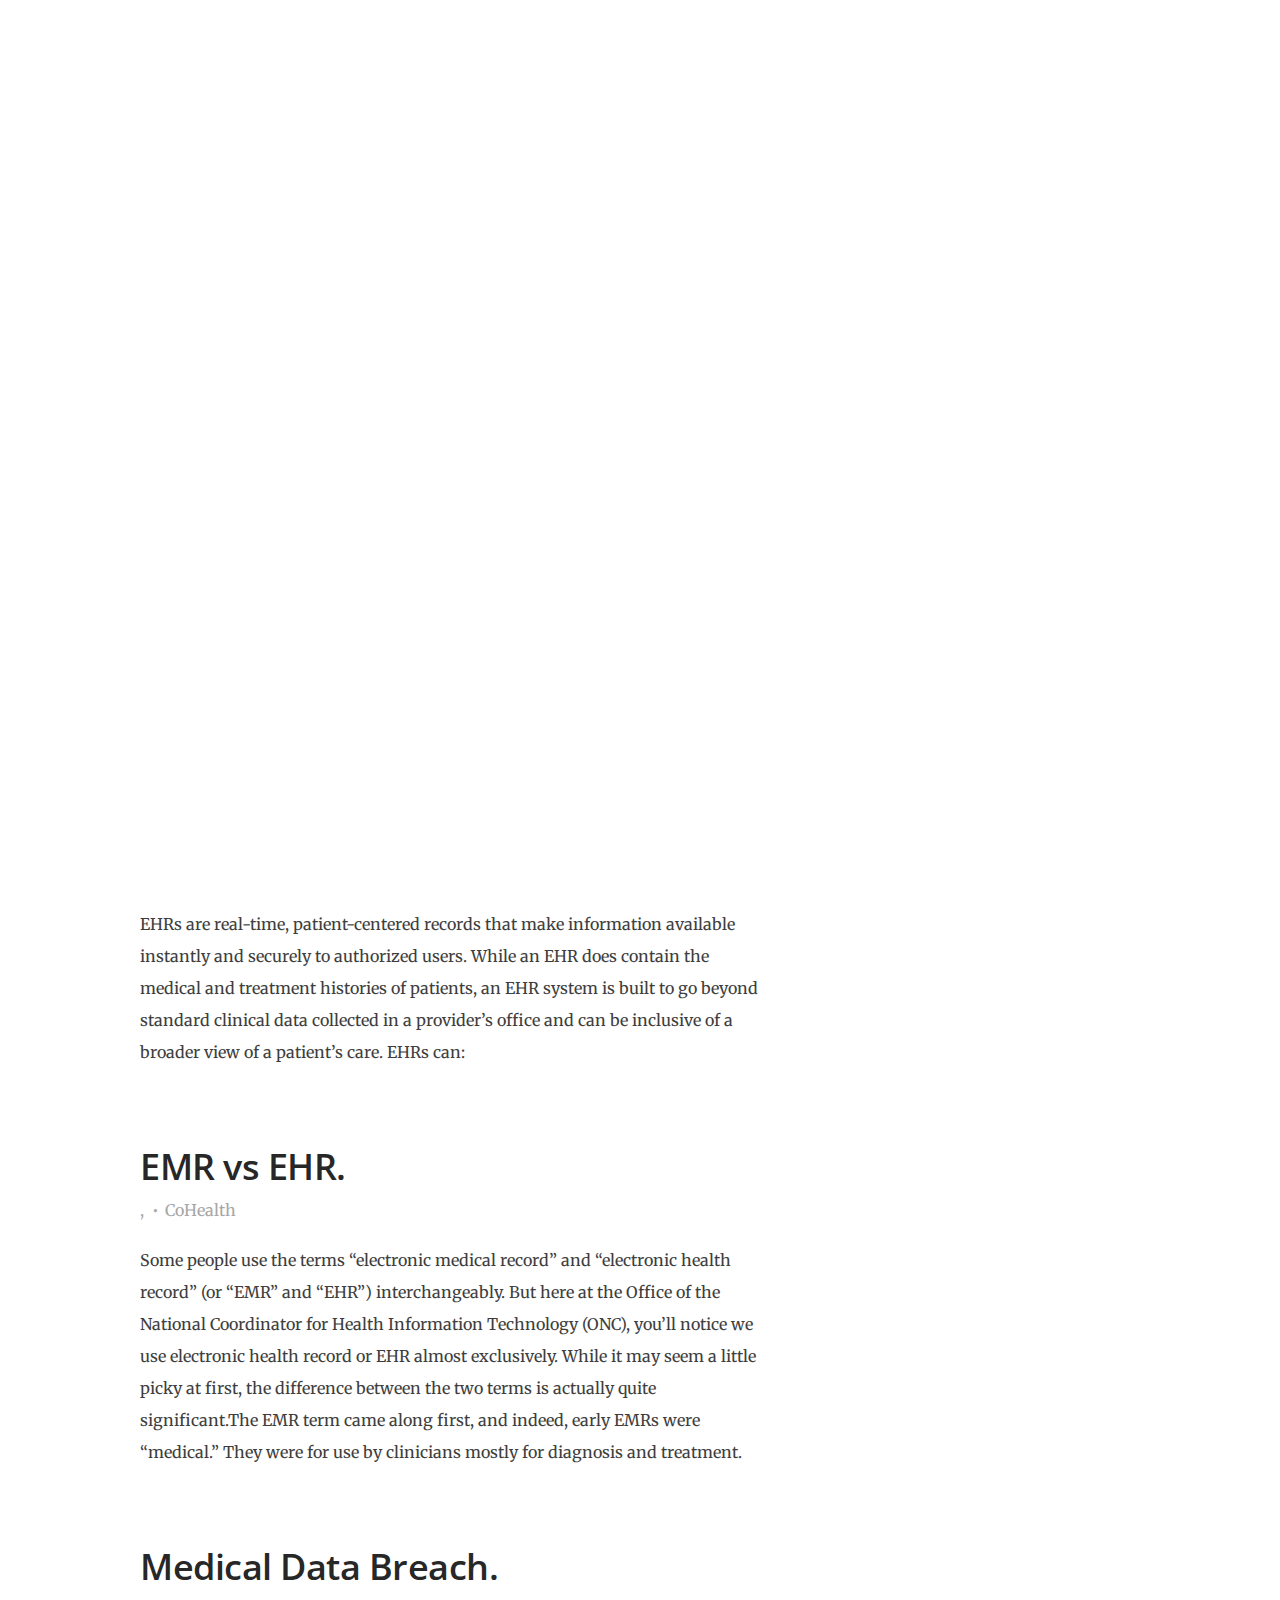
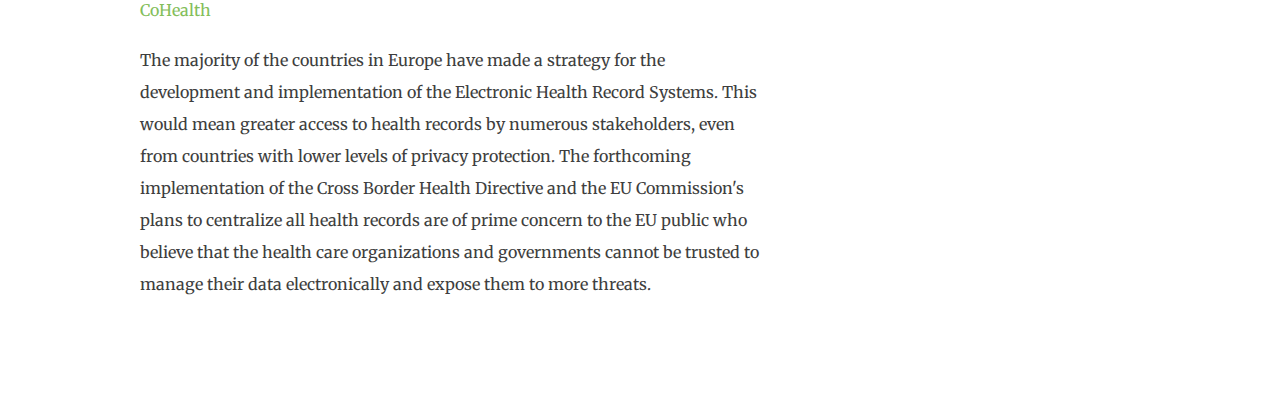
<file: BLOGS/index.html>
<!DOCTYPE html>
<html class="no-js" lang="en">
<head>


    <meta charset="utf-8">
    <title>Physician satisfaction with EHR</title>
    <meta name="description" content="">
    <meta name="author" content="">


    <meta name="viewport" content="width=device-width, initial-scale=1">


    <link rel="stylesheet" href="css/base.css">
    <link rel="stylesheet" href="css/main.css">

    <script src="js/modernizr.js"></script>
    <script defer src="js/fontawesome/all.min.js"></script>

    <link rel="apple-touch-icon" sizes="180x180" href="D:\web development\hospital website\favicon.ico">
    <link rel="icon" type="image/png" sizes="32x32" href="D:\web development\hospital website\favicon.ico">
    <link rel="icon" type="image/png" sizes="16x16" href="D:\web development\hospital website\favicon.ico">
    <link rel="manifest" href="site.webmanifest">

</head>

<body id="top">


    <div id="preloader">
        <div id="loader" class="dots-fade">
            <div></div>
            <div></div>
            <div></div>
        </div>
    </div>


    <header class="s-header">

        <div class="row">

            <div class="s-header__content column">
                <h1 class="s-header__logotext">
                    <a href="index.html" title="">Physician satisfaction with EHR.</a>
                </h1>
                <p class="s-header__tagline">Evolving Medical Technology</p>
            </div>

        </div>


        <a class="header-menu-toggle" href="#0" title="Menu"><span>Menu</span></a>

    </header>



    <div class="s-content">

        <div class="row">

            <div id="main" class="s-content__main large-8 column">

                <article class="entry">

                    <header class="entry__header">

                        <h2 class="entry__title h1">
                            <a href="single.html" title="">Electronic Health Records</a>
                        </h2>

                        <div class="entry__meta">
                            <ul>
                                <li>6th August,2022</li>
                                <li><a href="#" title="" rel="category tag">EHR</a></li>
                                <li>CoHealth</li>
                            </ul>
                        </div>

                    </header>

                    <div class="entry__content">
                        <p>
                      An Electronic Health Record (EHR) is an electronic version of a patients medical history, that is maintained by the provider over time, and may include all of the key administrative clinical data relevant to that persons care under a particular provider, including demographics, progress notes, problems, medications, vital signs, past medical history, immunizations, laboratory data and radiology reports   The EHR automates access to information and has the potential to streamline the clinician's workflow.  The EHR also has the ability to support other care-related activities directly or indirectly through various interfaces, including evidence-based decision support, quality management, and outcomes reporting.
                        </p>
                    </div>

                </article> <!-- end entry -->

                <article class="entry">

                    <header class="entry__header">

                        <h2 class="entry__title h1">
                            <a href="single.html" title="">Benifits of EHR.</a>
                        </h2>

                        <div class="entry__meta">
                            <ul>

                                <li>
                                    <a href="#" title="" rel="category tag">Real time use</a>,
                                    <a href="#" title="" rel="category tag">CoHealth</a>
                                </li>

                            </ul>
                        </div>

                    </header>

                    <div class="entry__content">
                        <p>
                        EHRs are real-time, patient-centered records that make information available instantly and securely to authorized users. While an EHR does contain the medical and treatment histories of patients, an EHR system is built to go beyond standard clinical data collected in a provider’s office and can be inclusive of a broader view of a patient’s care. EHRs can:
                        </p>
                    </div>

                </article>

                <article class="entry">

                    <header class="entry__header">

                        <h2 class="entry__title h1">
                            <a href="single.html" title="">EMR vs EHR.</a>
                        </h2>

                        <div class="entry__meta">
                            <ul>

                                <li>
                                    <a href="#" title="" rel="category tag"></a>,
                                    <a href="#" title="" rel="category tag"></a>
                                </li>
                                <li>CoHealth</li>
                            </ul>
                        </div>

                    </header>

                    <div class="entry__content">
                        <p>
                        Some people use the terms “electronic medical record” and “electronic health record” (or “EMR” and “EHR”) interchangeably. But here at the Office of the National Coordinator for Health Information Technology (ONC), you’ll notice we use electronic health record or EHR almost exclusively. While it may seem a little picky at first, the difference between the two terms is actually quite significant.The EMR term came along first, and indeed, early EMRs were “medical.” They were for use by clinicians mostly for diagnosis and treatment.
                        </p>
                    </div>

                </article> 

                <article class="entry">

                    <header class="entry__header">

                        <h2 class="entry__title h1">
                            <a href="single.html" title="">Medical Data Breach.</a>
                        </h2>

                        <div class="entry__meta">
                            <ul>

                                <li>
                                    <a href="#" title="" rel="category tag">CoHealth</a>
                                </li>

                            </ul>
                        </div>

                    </header>

                    <div class="entry__content">
                        <p>
                        The majority of the countries in Europe have made a strategy for the development and implementation of the Electronic Health Record Systems. This would mean greater access to health records by numerous stakeholders, even from countries with lower levels of privacy protection. The forthcoming implementation of the Cross Border Health Directive and the EU Commission's plans to centralize all health records are of prime concern to the EU public who believe that the health care organizations and governments cannot be trusted to manage their data electronically and expose them to more threats.
                        </p>
                    </div>

                </article> <!-- end entry -->

           </div> <!-- end main -->







        </div> <!-- end footer__bottom -->


        <div class="ss-go-top">
            <a class="smoothscroll" title="Back to Top" href="#top">
                <svg xmlns="http://www.w3.org/2000/svg" width="24" height="24" viewBox="0 0 24 24"><path d="M12 0l8 9h-6v15h-4v-15h-6z"/></svg>
            </a>
        </div> <!-- end ss-go-top -->

    </footer> <!-- end Footer-->


    <!-- Java Script
    ================================================== -->
    <script src="js/jquery-3.2.1.min.js"></script>
    <script src="js/main.js"></script>

</body>

</html>
</file>
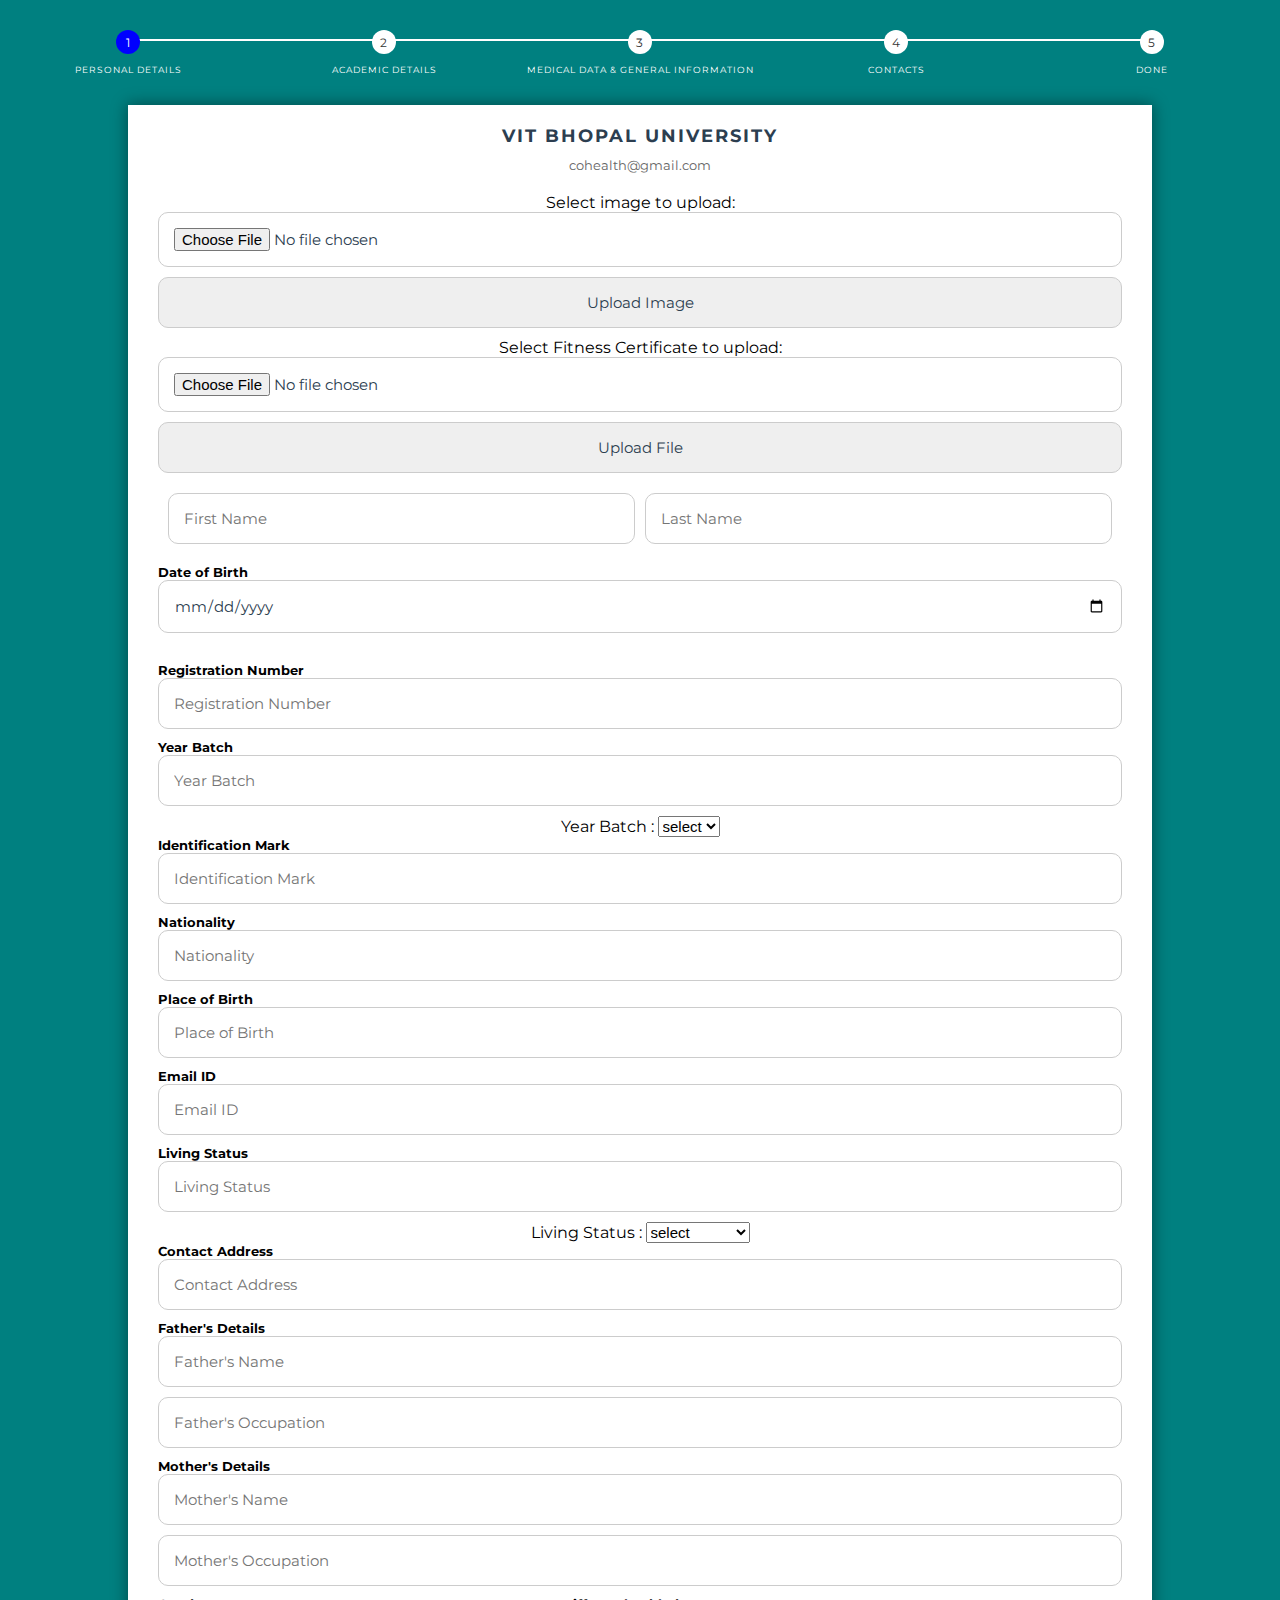
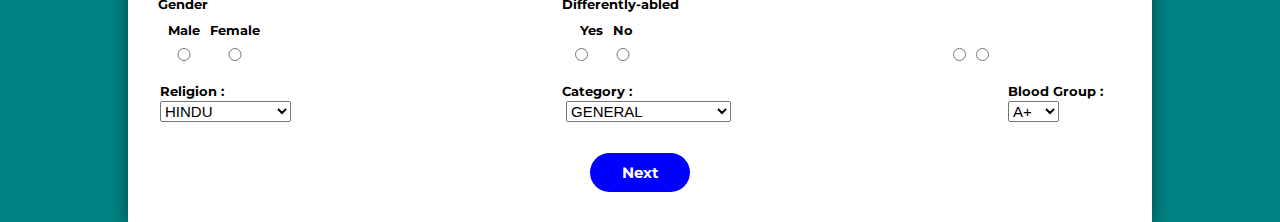
<file: STUDENT REGISTRATION FORM/Form/index.html>
<html>
<head>
    <title>Registration Form</title>
    <link rel="stylesheet" type="text/css" href="css/Style.css">

</head>
<body>

<!-- MultiStep Form -->
<div class="row">
    <div class="col-md-6 col-md-offset-3">
        <form id="msform">
            <!-- progressbar -->
            <ul id="progressbar">
                <li class="active">Personal Details</li>
                <li>Academic Details</li>
                <li>Medical Data & General Information </li>
                <li>COntacts</li>
                <li>Done</li>

            </ul>
            <!-- fieldsets -->


<!-- Personal details -->
            <fieldset>
                <h2 class="fs-title">VIT BHOPAL UNIVERSITY</h2>
                <h3 class="fs-subtitle">cohealth@gmail.com</h3>
                <tr>
  <td>  Select image to upload:</td>
    <td> <input type="file" name="fileToUpload" id="fileToUpload"></td>
    <td> <input type="submit" value="Upload Image" name="submit"></td>

</tr>
<tr>
  <td>  Select Fitness Certificate to upload:</td>
    <td> <input type="file" name="fileToUpload" id="fileToUpload"></td>
    <td> <input type="submit" value="Upload File" name="submit"></td>

</tr>

                <table cellspacing="10" width="100%">
                        <tr>
                            <td><input type="text" name="fname" placeholder="First Name" /> </td>
                            <td><input type="text" name="lname" placeholder="Last Name"/></td>
                        </tr>
                </table>
                <h5 align="left" >Date of Birth</h5>
                <input type="date" name="dob"/><br><br>
                <h5 align="left" >Registration Number</h5>
                <input type="text" name="registrationNumber" placeholder="Registration Number"/>
                <h5 align="left" >Year Batch</h5>
                <input type="text" name="yearBatch" placeholder="Year Batch"/>
                <tr>
                    <td style="padding-top: 40px;" >Year Batch :
                    <select style="font-size: 15px" >
<option>select</option>
                        <option>2017</option>
                        <option>2018</option>
                        <option>2019</option>
                        <option>2020</option>
                        <option>2021</option>
                        <option>2022</option>
                      </select>
                      </td>
                  </tr>
                  <h5 align="left" >Identification Mark</h5>
                  <input type="text" name="identificationMark" placeholder="Identification Mark"/>

                  <h5 align="left" >Nationality</h5>
                  <input type="text" name="Nationality" placeholder="Nationality"/>

                  <h5 align="left" >Place of Birth</h5>
                  <input type="text" name="placeofBirth" placeholder="Place of Birth"/>

                  <h5 align="left" >Email ID</h5>
                  <input type="text" name="emailID" placeholder="Email ID"/>

                  <h5 align="left" >Living Status</h5>
                  <input type="text" name="livingStatus" placeholder="Living Status"/>
                  <tr>
                      <td style="padding-top: 40px;" >Living Status :
                      <select style="font-size: 15px" >
                          <option>select</option>
                          <option>Day Scholar</option>
                          <option>Hosteller</option>
                        </select>
                        </td>
                    </tr>
                    <h5 align="left" >Contact Address</h5>
                    <input type="text" name="contactAddress" placeholder="Contact Address"/>




<!-- Father's Details -->
                <h5 align="left" >Father's Details</h5>
                <input type="text" name="fatherName" placeholder="Father's Name"/>
                <input type="text" name="fatherOccupation" placeholder="Father's Occupation"/>


<!-- Mother's Details -->
                <h5 align="left" >Mother's Details</h5>
                <input type="text" name="motherName" placeholder="Mother's Name"/>
                <input type="text" name="motherOccupation" placeholder="Mother's Occupation"/>

<!--Layout for Gender, Martial-Status and Diff. abled -->
                <h5 align="left" style="word-spacing: 350px" >Gender  Differently-abled</h5>
                <table cellspacing="10"  style="padding-right: 100px;" >
                        <th><h5>Male</h5></th>
                        <th><h5>Female</h5></th>

                        <th style="padding-left: 310px;"><h5>Yes</h5></th>
                        <th><h5>No</h5></th>

                        <tr>
                            <td><input type="radio" name="myradio" value="gender"></td>
                            <td><input type="radio" name="myradio" value="gender"></td>
                            <td style="padding-left: 290px;" ><input type="radio" name="myradio" value="gender"></td>
                            <td><input type="radio" name="myradio" value="gender"></td>
                            <td style="padding-left: 310px;" ><input type="radio" name="myradio" value="gender"></td>
                            <td><input type="radio" name="myradio" value="gender"></td>
                        </tr>

                </table>

<!--Layout for Religino and Category -->
                       <table>
                           <th><h5 align="left" >Religion : </h5></th>
                           <th style="padding-left: 170px;" ><h5>Category : </h5></th>
                           <th style="padding-left: 275px;" ><h5>Blood Group : </h5></th>

                           <tr>
                               <td>
                                 <select style="font-size: 15px;" >
                                     <option>HINDU</option><option>MUSLIM</option><option>SIKH</option>
                                     <option>CHRISTAN</option><option>JAIN</option><option>BUDDH</option>
                                     <option>JUDA</option><option>ZOROASTRIAN</option><option>OTHERS</option>
                                </select>
                               </td>

                               <td style="padding-left: 273px;">
                                   <select style="font-size: 15px;">
                                       <option>GENERAL</option><option>OBC</option><option>SC</option>
                                       <option>ST</option><option>PWD</option><option>KASHMIR-MIGRANT</option>
                                       <option>OTHERS</option>
                                   </select>
                               </td>
                               <td  style="padding-left: 275px;" >
                                   <select style="font-size: 15px" >
                                       <option>A+</option><option>B+</option><option>AB+</option><option>O+</option>
                                       <option>A-</option><option>B-</option><option>AB-</option><option>O-</option>
                                   </select>
                               </td>
                           </tr>
                       </table><br>
                <input type="button" name="next" class="next action-button" value="Next"/>
            </fieldset>

<!-- Academic details -->
            <fieldset>
                <h2 class="fs-title">Academic Details</h2>

                <h3 align="center">Academics</h3><br>

               <table cellpadding="20px">
                      <tr>
                          <td style="padding-right: 50px" ><input type="text" name="Name" placeholder="Full Name" ></td>

                            <td style="padding-left: 10px" >Program :
                        <select style="font-size: 15px" >
                            <option>Select</option><option>M.tech</option><option>B.Tech</option><option>B.Arch</option><option>BBA</option><option>M.Sc</option><option>MBA</option><option>MCA</option>
                        </select>
                        </td>
                      </tr>

                    <tr>
                        <td style="padding-top: 10px;" >Department :
                        <select style="font-size: 15px" >

                            <option>Select</option>
                            <option>School of Bioengineering</option>
                            <option>School of Computer Science & Engineering</option>
                            <option>VIT Business School</option>
                            <option>School of Mechanical Engineering</option>
                            <option>School of Architecture</option>

                        </select>
                        </td>
                    </tr>
                    <tr>
                        <td style="padding-top: 10px;" >Branch :
                        <select style="font-size: 15px" >

                            <option>Select</option>
                            <option>Aerospace Engineering</option>
                            <option>Bioengineering</option>
                            <option>Computer Science & Engineering</option>
                            <option>Electronics & Communication Engineering</option>
                            <option>Mechanical Engineering</option>
                            <option>B.Arch</option>
                            <option>Bachelor of Business Administration</option>
                            <option>BioTechnology</option>
                            <option>VLSI Design</option>
                            <option>MBA</option>
                            <option>MCA</option>

                        </select>
                        </td>
                    </tr>
                    <tr>
                        <td style="padding-top: 10px;" >Specialisation :
                        <select style="font-size: 15px" >

                            <option>Select</option>
                            <option>Artificial Intelligence & Machine Learning</option>
                            <option>Cyber Security & Digital Forensics</option>
                            <option>Cloud Computation & Automation</option>
                            <option>E-Commerce Technology</option>
                            <option>Education Technology</option>
                            <option>Gaming Technology</option>
                            <option>Health Informatics</option>
                            <option>Artificial Intelligence & Cybernetics</option>
                            <option>Artificial Intelligence & Robotics</option>
                            <option>Data Analytics</option>
                            <option>Cyber Security</option>
                            <option>Computation & Data Science</option>

                        </select>
                        </td>
                    </tr>
                    </table>

                    <table>
                    <tr>
                        <td style="padding-top: 10px; padding-right: 30px;" ><input type="text" name="obtainedMarks10" placeholder="Current Semester" ></td>
                        <td style="padding-top: 10px;" ><input type="text" name="maxMarks10" placeholder="Provisional CGPA" ></td>
                    </tr>
                </table>




                <input type="button" name="previous" class="previous action-button-previous" value="Previous"/>
                <input type="button" name="next" class="next action-button" value="Next"/>
            </fieldset>

<!-- Medical Data & Genral Information -->
            <fieldset>
                <h2 class="fs-title">Medical Data & General Information</h2>

                <table cellpadding="10px" >
                    <tr>
                        <td><h3 align="left" >Skill Sets :</h3></td>
                        <td style="padding-left: 20px" ><input type="text" name="s1" placeholder="Skill 1" ></td>
                    </tr>
                    <tr><td></td><td style="padding-left: 20px" ><input type="text" name="s2" placeholder="Skill 2" ></td></tr>
                    <tr><td></td><td style="padding-left: 20px" ><input type="text" name="s3" placeholder="Skill 3" ></td></tr>
                    <tr><td></td><td style="padding-left: 20px" ><input type="text" name="s4" placeholder="Skill 4" ></td></tr>
                </table>


                <table>

                    <tr><td colspan="2" > <br><h4>Tell us about yourself ?</h4></td></tr>
                </table>
               <textarea  name="exper" placeholder="Tell us about yourself"  rows="5" ></textarea>
               <h5 align="left" >Mess Food</h5>
               <input type="text" name="livingStatus" placeholder="Mess Food"/>
               <tr>
                   <td style="padding-top: 40px;" >Mess Prefernce :
                   <select style="font-size: 15px" >
                       <option>select</option>
                       <option>Veg</option>
                       <option>Non-Veg</option>
                       <option>Jain</option>
                     </select>
                     </td>
                 </tr>
                 <h5 align="left" >History of Allergy, if any</h5>
                 <input type="text" name="identificationMark" placeholder="History of Allergy,if any"/>

                 <h5 align="left" >Height</h5>
                 <input type="text" name="identificationMark" placeholder="Height"/>

                 <h5 align="left" >Weight</h5>
                 <input type="text" name="identificationMark" placeholder="Weight"/>

                 <tr>
                   <td>  Medical Prescriptions if any:</td>
                     <td> <input type="file" name="fileToUpload" id="fileToUpload"></td>
                     <td> <input type="submit" value="Upload File" name="submit"></td>

                 </tr>


                <input type="button" name="previous" class="previous action-button-previous" value="Previous"/>
                <input type="button" name="next" class="next action-button" value="Next"/>
            </fieldset>

<!-- Contacts details -->
            <fieldset>
                <h2 class="fs-title">Contacts</h2>
                <h3 class="fs-subtitle">Be in touch</h3>
                <table>
                    <tr>
                        <td><input type="text" name="mob1" placeholder="Mobile No. 1" ></td>
                        <td><input type="text" name="email1"  placeholder="Email ID" ></td>
                    </tr>
                    <tr>
                        <td colspan="3"><input type="text" name="add1" placeholder="Permanent Address" ></td>
                    </tr>
                    <tr>
                        <td><input type="text" name="add1" placeholder="Permanent Address" ></td>
                        <td><input type="text" name="state" placeholder="State" ></td>
                        <td><input type="text" name="pincode" placeholder="Pincode" ></td>
                    </tr><br>

                    <tr><td colspan="3" align="left">Guardian\Parents's Contacts : </td></tr>
                    <tr>
                        <td><input type="text" name="mob2" placeholder="Mobile No. 1" ></td>
                        <td><input type="text" name="email2"  placeholder="Email ID" ></td>
                    </tr>

                </table>

                <input type="button" name="previous" class="previous action-button-previous" value="Previous"/>
                <input type="button" name="next" class="next action-button" value="Next"/>
            </fieldset>

<!-- Submit -->
            <fieldset>
                <h2 class="fs-title">Sumbit</h2>
                <h3 class="fs-subtitle">Best of Luck</h3>
                <input type="button" name="previous" class="previous action-button-previous" value="Previous"/>
                <input type="submit" name="submit" class="submit action-button" value="Submit"/>
            </fieldset>
        </form>
    </div>
</div>
<!-- /.MultiStep Form -->

<!-- jQuery -->
<script src="http://thecodeplayer.com/uploads/js/jquery-1.9.1.min.js" type="text/javascript"></script>
<!-- jQuery easing plugin -->
<script src="http://thecodeplayer.com/uploads/js/jquery.easing.min.js" type="text/javascript"></script>
    <script type="text/javascript" src="javascript/MultiScript.js" ></script>
</body>
</html>
</file>
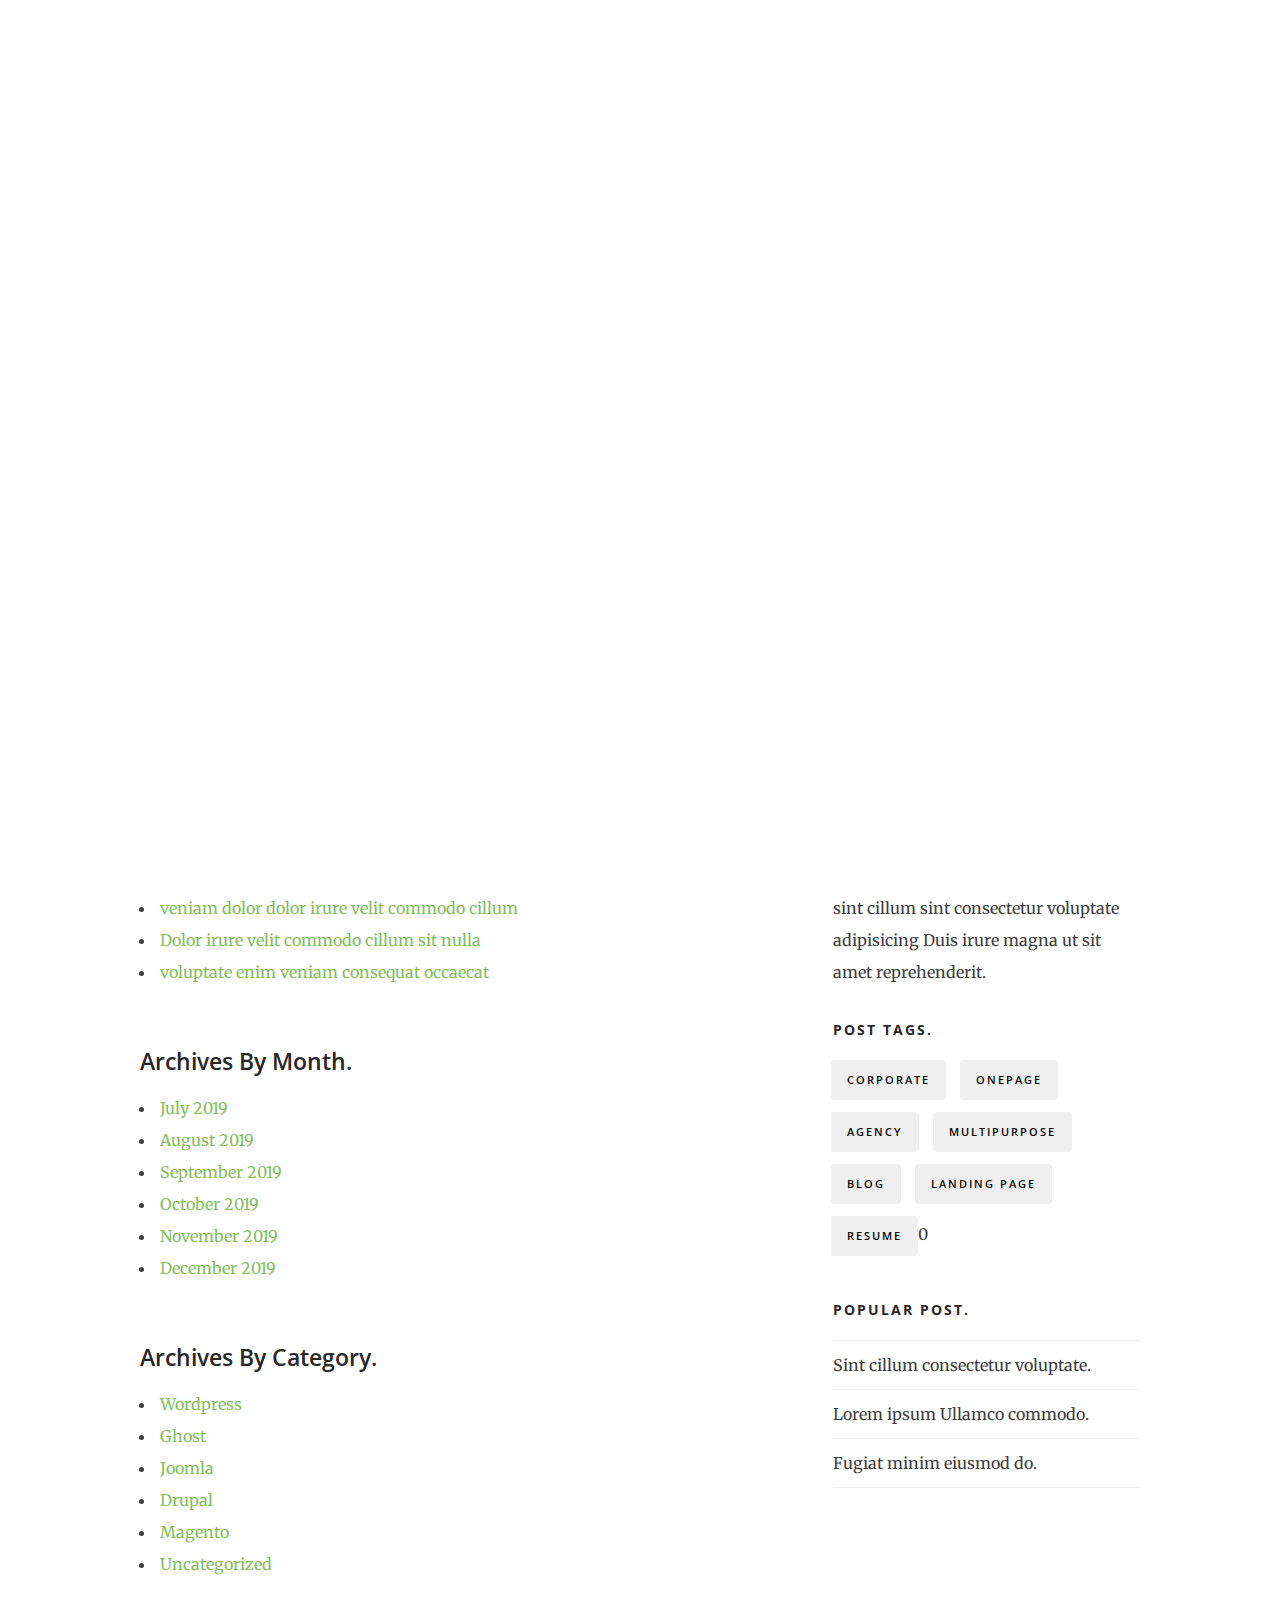
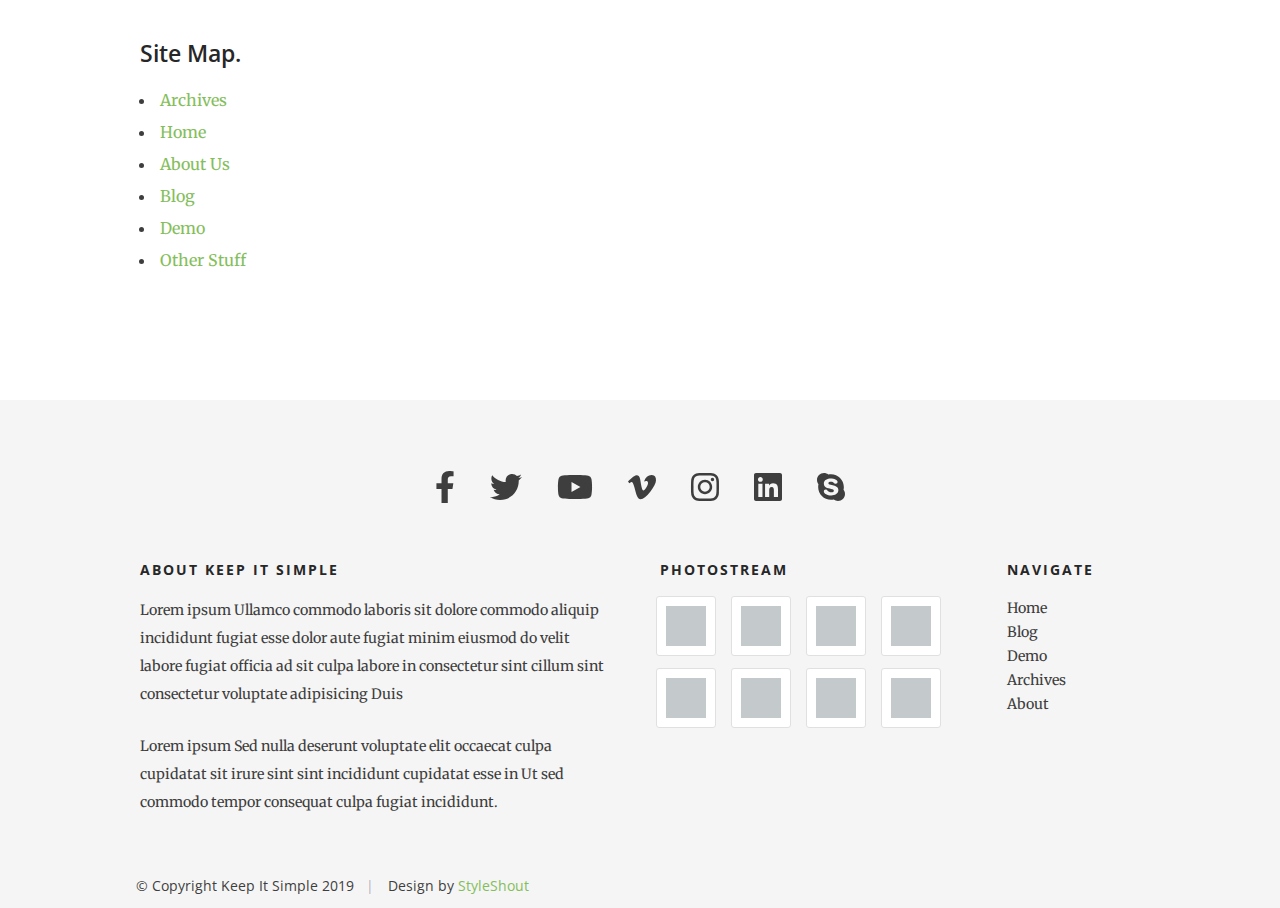
<file: BLOGS/archives.html>
<!DOCTYPE html>
<html class="no-js" lang="en">
<head>

    <!--- basic page needs
    ================================================== -->
    <meta charset="utf-8">
    <title>Archives - Keep It Simple</title>
    <meta name="description" content="">
    <meta name="author" content="">

    <!-- mobile specific metas
    ================================================== -->
    <meta name="viewport" content="width=device-width, initial-scale=1">

    <!-- CSS
    ================================================== -->
    <link rel="stylesheet" href="css/base.css">
    <link rel="stylesheet" href="css/main.css">

    <!-- script
    ================================================== -->
    <script src="js/modernizr.js"></script>
    <script defer src="js/fontawesome/all.min.js"></script>

    <!-- favicons
    ================================================== -->
    <link rel="apple-touch-icon" sizes="180x180" href="apple-touch-icon.png">
    <link rel="icon" type="image/png" sizes="32x32" href="favicon-32x32.png">
    <link rel="icon" type="image/png" sizes="16x16" href="favicon-16x16.png">
    <link rel="manifest" href="site.webmanifest">

</head>

<body id="top">

    <!-- preloader
    ================================================== -->
    <div id="preloader">
        <div id="loader" class="dots-fade">
            <div></div>
            <div></div>
            <div></div>
        </div>
    </div>

    <!-- Header
    ================================================== -->
    <header class="s-header">

        <div class="row">

            <div class="s-header__content column">
                <h1 class="s-header__logotext">
                    <a href="index.html" title="">Keep It Simple.</a>
                </h1>
                <p class="s-header__tagline">Put your awesome tagline here.</p>
            </div>

        </div> <!-- end row -->

       <nav class="s-header__nav-wrap">

           <div class="row">

                <ul class="s-header__nav">
                    <li><a href="index.html">Home</a></li>
                    <li class="has-children"><a href="#0">Dropdown</a>
                        <ul>
                            <li><a href="#0">Submenu 01</a></li>
                            <li><a href="#0">Submenu 02</a></li>
                            <li><a href="#0">Submenu 03</a></li>
                        </ul>
                    </li>
                    <li><a href="demo.html">Demo</a></li>	
                    <li class="current"><a href="archives.html">Archives</a></li>
                    <li class="has-children"><a href="#0">Blog</a>
                        <ul>
                            <li><a href="blog.html">Blog Entries</a></li>
                            <li><a href="single.html">Single Blog</a></li>
                        </ul>
                    </li>
                    <li><a href="page.html">Page</a></li>
                </ul> <!-- end #nav -->

           </div> 

        </nav> <!-- end #nav-wrap -->

        <a class="header-menu-toggle" href="#0" title="Menu"><span>Menu</span></a>

    </header> <!-- Header End -->



    <!-- Content
    ================================================== -->
    <div class="s-content">

        <div class="row">

            <div id="main" class="s-content__main large-8 column">

                <section class="page-content">

                    <h2 class="page-content__title h1">Archives.</h2>
                    
                    <p class="lead">
                    Lorem ipsum Nisi enim est proident est magna occaecat dolore 
                    proident eu ex sunt consectetur consectetur dolore enim nisi exercitation 
                    adipisicing magna culpa commodo deserunt ut do Ut occaecat. Lorem ipsum Veniam 
                    consequat quis.
                    </p>	
                    
                    <h4>Last 10 Posts.</h4>
                    <ul>
                        <li><a href="#0">Dolor irure velit commodo cillum sit nulla</a></li>
                        <li><a href="#0">laborum mollit quis nostrud sed</a></li>
                        <li><a href="#0">consequat occaecat fugiat in adipisicing</a></li>
                        <li><a href="#0">qui labore cillum sit in tempor veniam consequat</a></li>
                        <li><a href="#0">quis nostrud sed sed</a></li>
                        <li><a href="#0">quis proident ullamco ut dolore</a></li>
                        <li><a href="#0">Dolor irure velit commodo cillum sit nulla</a></li>
                        <li><a href="#0">veniam dolor dolor irure velit commodo cillum</a></li>
                        <li><a href="#0">Dolor irure velit commodo cillum sit nulla</a></li>
                        <li><a href="#0">voluptate enim veniam consequat occaecat</a></li>
                    </ul>

                    <h4>Archives By Month.</h4>
                    <ul>
                        <li><a href="#0">July 2019</a></li>
                        <li><a href="#0">August 2019</a></li>
                        <li><a href="#0">September 2019</a></li>
                        <li><a href="#0">October 2019</a></li>
                        <li><a href="#0">November 2019</a></li>
                        <li><a href="#0">December 2019</a></li>
                    </ul>

                    <h4>Archives By Category.</h4>
                    <ul>
                        <li><a href="#0">Wordpress</a></li>
                        <li><a href="#0">Ghost</a></li>
                        <li><a href="#0">Joomla</a></li>
                        <li><a href="#0">Drupal</a></li>
                        <li><a href="#0">Magento</a></li>
                        <li><a href="#0">Uncategorized</a></li>
                    </ul>

                    <h4>Site Map.</h4>

                    <ul>
                        <li><a href="#0">Archives</a></li>
                        <li><a href="#0">Home</a></li>
                        <li><a href="#0">About Us</a></li>
                        <li><a href="#0">Blog</a></li>
                        <li><a href="#0">Demo</a></li>
                        <li><a href="#0">Other Stuff</a></li>
                    </ul>

                </section> <!-- end page -->

           </div> <!-- end main -->


           <div id="sidebar" class="s-content__sidebar large-4 column">

               <div class="widget widget--search">
                  <h3 class="h6">Search</h3> 
                  <form action="#0">
                     <input type="text" value="Search here..." onblur="if(this.value == '') { this.value = 'Search here...'; }" onfocus="if (this.value == 'Search here...') { this.value = ''; }" class="text-search">
                     <input type="submit" value="" class="submit-search">
                  </form>
               </div>

               <div class="widget widget--categories">
                   <h3 class="h6">Categories.</h3> 
                   <ul>
                        <li><a href="#0" title="">Wordpress</a> (2)</li>
                        <li><a href="#0" title="">Ghost</a> (14)</li>
                        <li><a href="#0" title="">Joomla</a> (5)</li>
                        <li><a href="#0" title="">Drupal</a> (3)</li>
                        <li><a href="#0" title="">Magento</a> (2)</li>
                        <li><a href="#0" title="">Uncategorized</a> (9)</li>
                    </ul>
                </div>

                <div class="widget widget_text group">
                    <h3 class="h6">Widget Text.</h3>

                    <p>
                    Lorem ipsum Ullamco commodo laboris sit dolore commodo aliquip incididunt fugiat esse dolor 
                    aute fugiat minim eiusmod do velit labore fugiat officia ad sit culpa labore in consectetur 
                    sint cillum sint consectetur voluptate adipisicing Duis irure magna ut sit amet reprehenderit.
                    </p>
                </div>

                <div class="widget widget_tags">
                    <h3 class="h6">Post Tags.</h3>

                    <div class="tagcloud group">
                        <a href="#0">Corporate</a>
                        <a href="#0">Onepage</a>
                        <a href="#0">Agency</a>
                        <a href="#0">Multipurpose</a>
                        <a href="#0">Blog</a>
                        <a href="#0">Landing Page</a>
                        <a href="#0">Resume</a>0
                    </div>
                </div>

                <div class="widget widget_popular">
                    <h3 class="h6">Popular Post.</h3>

                    <ul class="link-list">
                        <li><a href="#0">Sint cillum consectetur voluptate.</a></li>
                        <li><a href="#0">Lorem ipsum Ullamco commodo.</a></li>
                        <li><a href="#0">Fugiat minim eiusmod do.</a></li>
                    </ul>
                </div>
               
           </div> <!-- end sidebar -->

       </div> <!-- end row -->

   </div> <!-- end content-wrap -->


    <!-- Footer
    ================================================== -->
    <footer class="s-footer">

        <div class="row s-footer__top">
            <div class="column">
                <ul class="s-footer__social">
                    <li><a href="#0"><i class="fab fa-facebook-f" aria-hidden="true"></i></a></li>
                    <li><a href="#0"><i class="fab fa-twitter" aria-hidden="true"></i></a></li>
                    <li><a href="#0"><i class="fab fa-youtube" aria-hidden="true"></i></a></li>
                    <li><a href="#0"><i class="fab fa-vimeo-v" aria-hidden="true"></i></a></li>
                    <li><a href="#0"><i class="fab fa-instagram" aria-hidden="true"></i></a></li>
                    <li><a href="#0"><i class="fab fa-linkedin" aria-hidden="true"></i></a></li>
                    <li><a href="#0"><i class="fab fa-skype" aria-hidden="true"></i></a></li>
                </ul>
            </div>
        </div> <!-- end footer__top -->

        <div class="row s-footer__bottom">

            <div class="large-6 tab-full column s-footer__info">
                <h3 class="h6">About Keep It Simple</h3>

                <p>
                Lorem ipsum Ullamco commodo laboris sit dolore commodo aliquip incididunt fugiat esse dolor 
                aute fugiat minim eiusmod do velit labore fugiat officia ad sit culpa labore in consectetur 
                sint cillum sint consectetur voluptate adipisicing Duis
                </p>

                <p>
                Lorem ipsum Sed nulla deserunt voluptate elit occaecat culpa cupidatat sit irure sint 
                sint incididunt cupidatat esse in Ut sed commodo tempor consequat culpa fugiat incididunt.
                </p>
            </div>

            <div class="large-6 tab-full column">
                <div class="row">
                    <div class="large-8 tab-full column">

                        <h3 class="h6">Photostream</h3>
                        
                        <ul class="photostream group">
                            <li><a href="#0"><img alt="thumbnail" src="images/thumb.jpg"></a></li>
                            <li><a href="#0"><img alt="thumbnail" src="images/thumb.jpg"></a></li>
                            <li><a href="#0"><img alt="thumbnail" src="images/thumb.jpg"></a></li>
                            <li><a href="#0"><img alt="thumbnail" src="images/thumb.jpg"></a></li>
                            <li><a href="#0"><img alt="thumbnail" src="images/thumb.jpg"></a></li>
                            <li><a href="#0"><img alt="thumbnail" src="images/thumb.jpg"></a></li>
                            <li><a href="#0"><img alt="thumbnail" src="images/thumb.jpg"></a></li>
                            <li><a href="#0"><img alt="thumbnail" src="images/thumb.jpg"></a></li>
                        </ul>
        
                    </div>
        
                    <div class="large-4 tab-full column">
                        <h3  class="h6">Navigate</h3>
        
                        <ul class="s-footer__list s-footer-list--nav group">
                            <li><a href="#0">Home</a></li>
                            <li><a href="#0">Blog</a></li>
                            <li><a href="#0">Demo</a></li>
                            <li><a href="#0">Archives</a></li>
                            <li><a href="#0">About</a></li>
                        </ul>
                    </div>
                </div>
            </div>

            <div class="ss-copyright">
                <span>© Copyright Keep It Simple 2019</span> 
                <span>Design by <a href="https://www.styleshout.com/">StyleShout</a></span>
            </div>

        </div> <!-- end footer__bottom -->


        <div class="ss-go-top">
            <a class="smoothscroll" title="Back to Top" href="#top">
                <svg xmlns="http://www.w3.org/2000/svg" width="24" height="24" viewBox="0 0 24 24"><path d="M12 0l8 9h-6v15h-4v-15h-6z"/></svg>
            </a>
        </div> <!-- end ss-go-top -->

    </footer> <!-- end Footer-->


    <!-- Java Script
    ================================================== -->
    <script src="js/jquery-3.2.1.min.js"></script>
    <script src="js/main.js"></script>

</body>

</html>
</file>
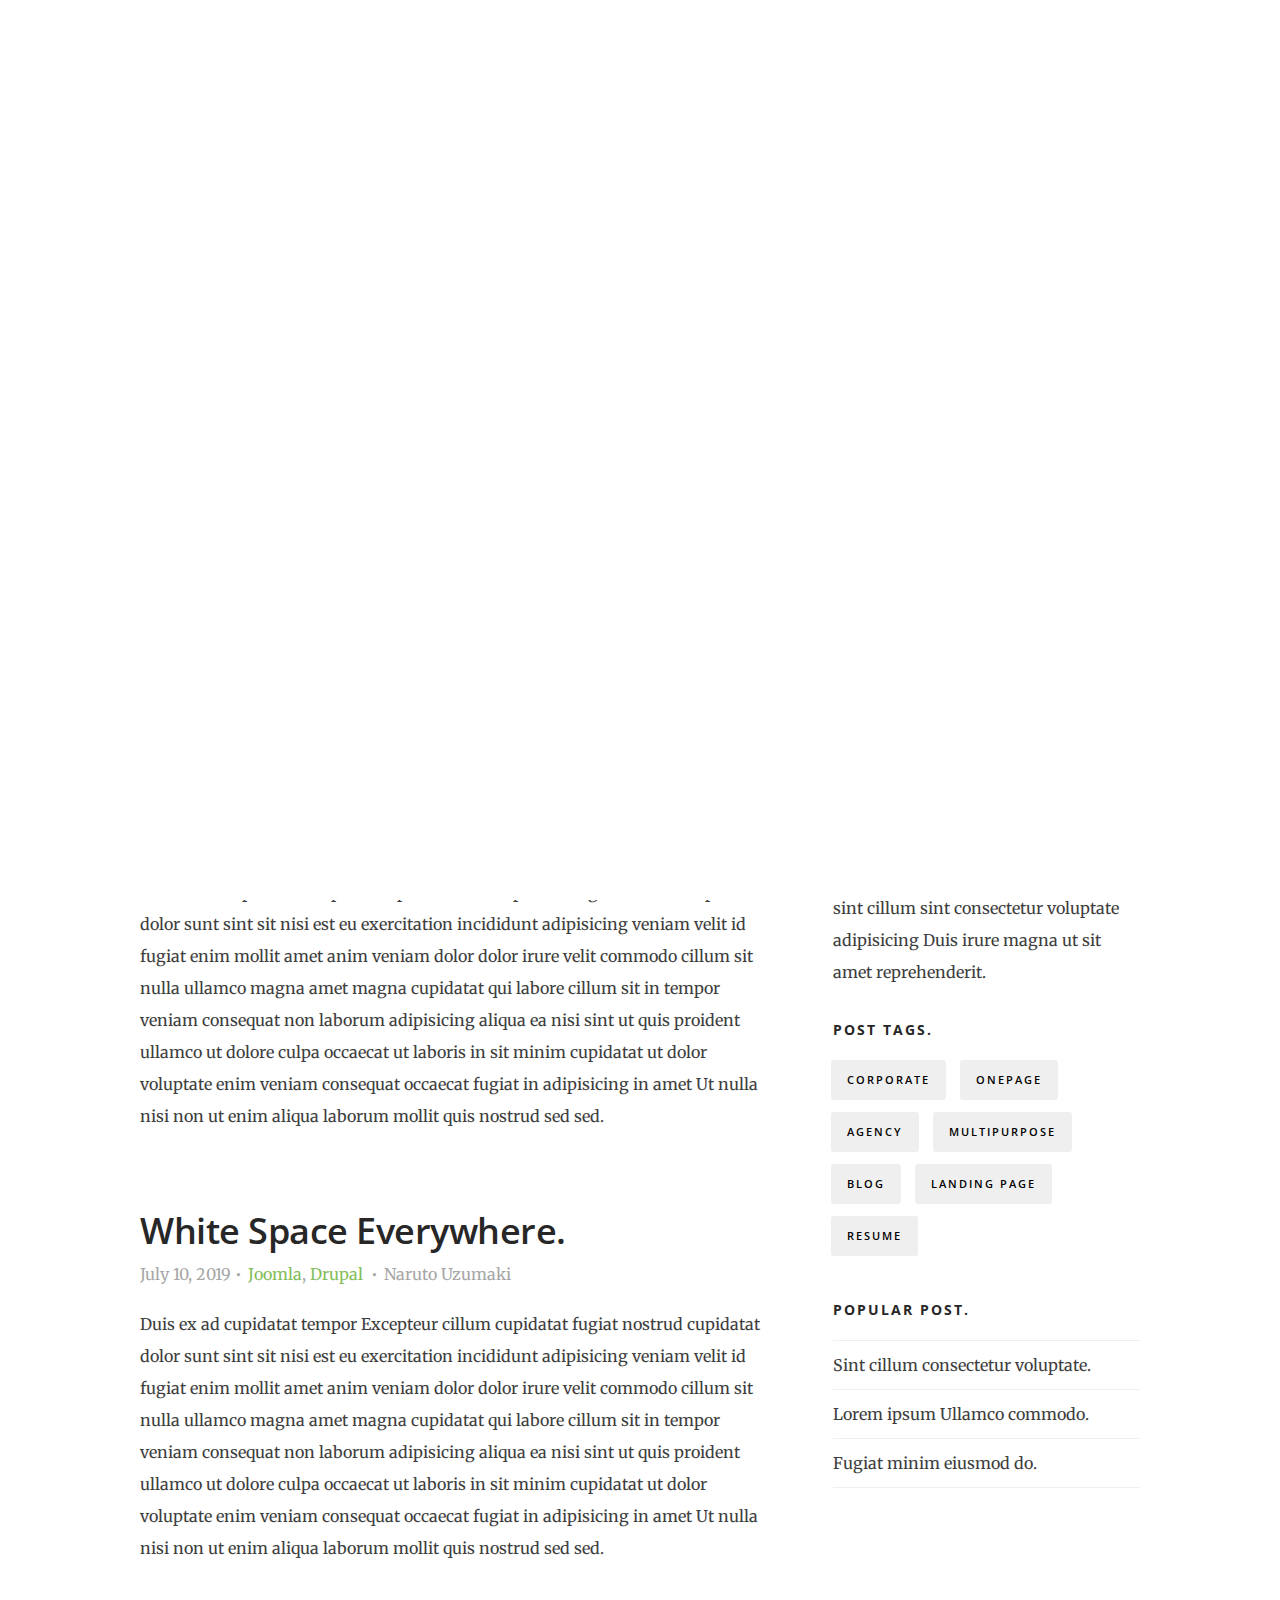
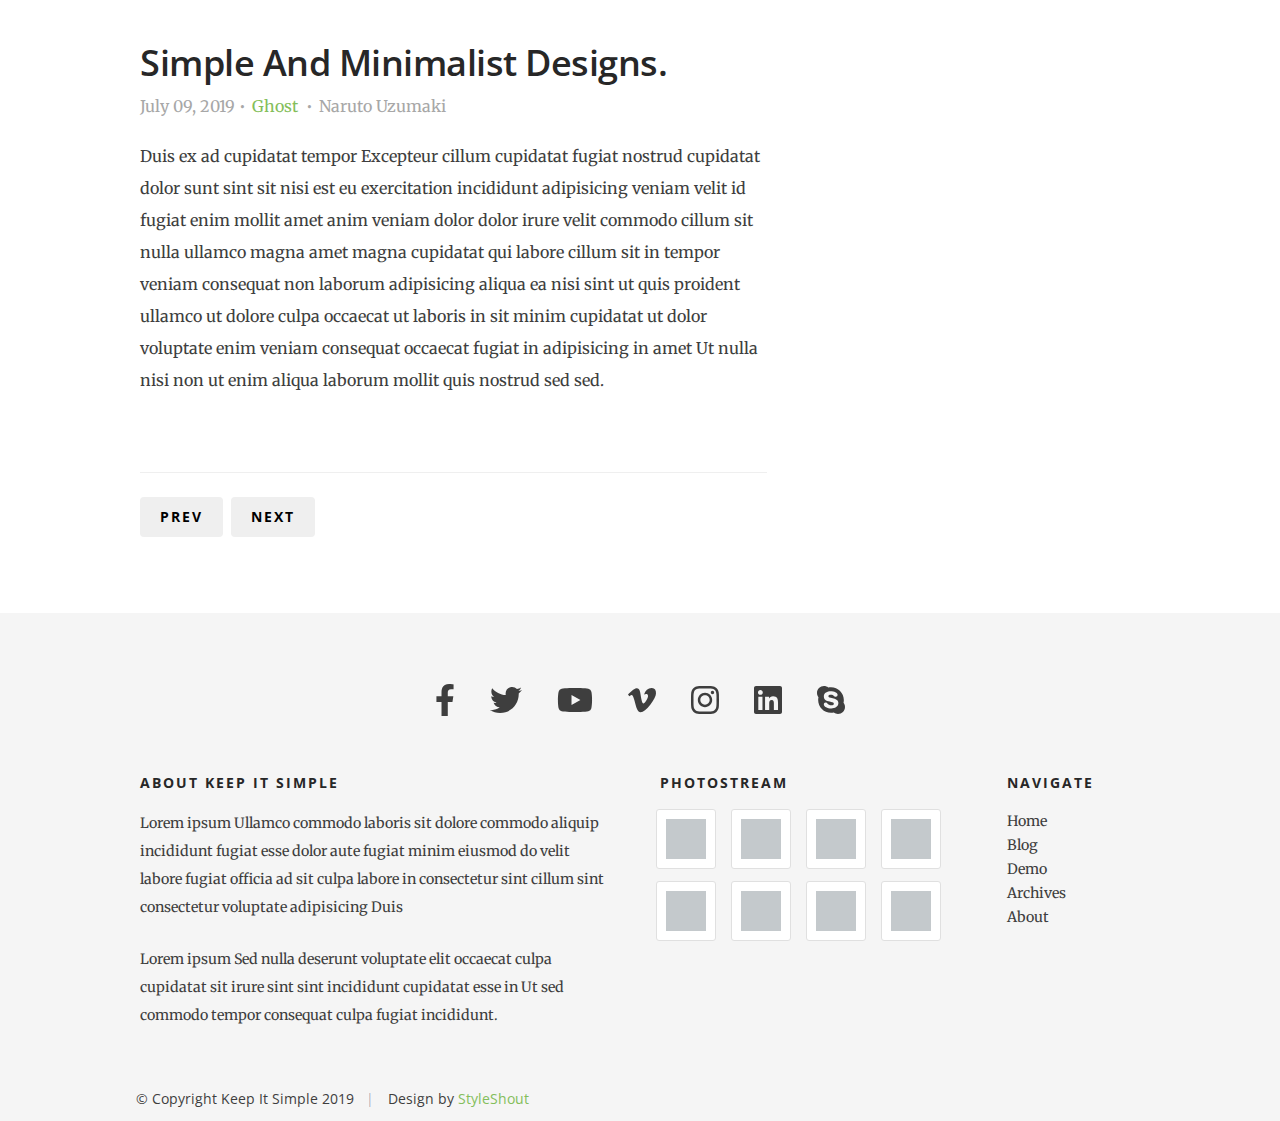
<file: BLOGS/blog.html>
<!DOCTYPE html>
<html class="no-js" lang="en">
<head>

    <!--- basic page needs
    ================================================== -->
    <meta charset="utf-8">
    <title>Blog Listing - Keep It Simple</title>
    <meta name="description" content="">
    <meta name="author" content="">

    <!-- mobile specific metas
    ================================================== -->
    <meta name="viewport" content="width=device-width, initial-scale=1">

    <!-- CSS
    ================================================== -->
    <link rel="stylesheet" href="css/base.css">
    <link rel="stylesheet" href="css/main.css">

    <!-- script
    ================================================== -->
    <script src="js/modernizr.js"></script>
    <script defer src="js/fontawesome/all.min.js"></script>

    <!-- favicons
    ================================================== -->
    <link rel="apple-touch-icon" sizes="180x180" href="apple-touch-icon.png">
    <link rel="icon" type="image/png" sizes="32x32" href="favicon-32x32.png">
    <link rel="icon" type="image/png" sizes="16x16" href="favicon-16x16.png">
    <link rel="manifest" href="site.webmanifest">

</head>

<body id="top">

    <!-- preloader
    ================================================== -->
    <div id="preloader">
        <div id="loader" class="dots-fade">
            <div></div>
            <div></div>
            <div></div>
        </div>
    </div>

    <!-- Header
    ================================================== -->
    <header class="s-header">

        <div class="row">
            <div class="s-header__content column">
                <div class="s-header__brand">
                    <h1 class="s-header__logotext">
                        <a href="index.html" title="">Keep It Simple.</a>
                    </h1>
                    <p class="s-header__tagline">Put your awesome tagline here.</p>
                </div>
            </div>
        </div> <!-- end row -->

        <nav class="s-header__nav-wrap"> 

           <div class="row">

                <ul class="s-header__nav">
                    <li><a href="index.html">Home</a></li>
                    <li class="has-children"><a href="#0">Dropdown</a>
                        <ul>
                            <li><a href="#0">Submenu 01</a></li>
                            <li><a href="#0">Submenu 02</a></li>
                            <li><a href="#0">Submenu 03</a></li>
                        </ul>
                    </li>
                    <li><a href="demo.html">Demo</a></li>	
                    <li><a href="archives.html">Archives</a></li>
                    <li class="has-children current"><a href="#0">Blog</a>
                        <ul>
                            <li><a href="blog.html">Blog Entries</a></li>
                            <li><a href="single.html">Single Blog</a></li>
                        </ul>
                    </li>
                    <li><a href="page.html">Page</a></li>
                </ul> 

           </div>

        </nav> <!-- end #nav-wrap -->

        <a class="header-menu-toggle" href="#0" title="Menu"><span>Menu</span></a>

    </header> <!-- Header End -->



    <!-- Content
    ================================================== -->
    <div class="s-content">

        <div class="row">

            <div id="main" class="s-content__main large-8 column">

                <article class="entry">

                    <header class="entry__header">

                        <h2 class="entry__title h1">
                            <a href="single.html" title="">Hey, We Love Open Sans!</a>
                        </h2>

                        <div class="entry__meta">
                            <ul>
                                <li>July 12, 2019</li>
                                <li><a href="#0" title="" rel="category tag">Ghost</a></li>
                                <li>John Doe</li>
                            </ul>
                        </div>
                     
                    </header>
                    
                    <div class="entry__content">
                        <p>
                        Duis ex ad cupidatat tempor Excepteur cillum cupidatat fugiat nostrud cupidatat dolor sunt sint sit nisi 
                        est eu exercitation incididunt adipisicing veniam velit id fugiat enim mollit amet anim veniam dolor dolor 
                        irure velit commodo cillum sit nulla ullamco magna amet magna cupidatat qui labore cillum sit in tempor 
                        veniam consequat non laborum adipisicing aliqua ea nisi sint ut quis proident ullamco ut dolore culpa 
                        occaecat ut laboris in sit minim cupidatat ut dolor voluptate enim veniam consequat occaecat fugiat in 
                        adipisicing in amet Ut nulla nisi non ut enim aliqua laborum mollit quis nostrud sed sed.
                        </p>
                    </div> 

                </article> <!-- end entry -->

                <article class="entry">

                    <header class="entry__header">

                        <h2 class="entry__title h1">
                            <a href="single.html" title="">We Need Better Web Typography.</a>
                        </h2>
                    
                        <div class="entry__meta">
                            <ul>
                                <li>July 11, 2019</li>
                                <li>
                                    <a href="#0" title="" rel="category tag">Wordpress</a>,
                                    <a href="#0" title="" rel="category tag">Ghost</a>
                                </li>
                                <li>Jane Doe</li>
                            </ul>
                        </div>
                     
                    </header>

                    <div class="entry__content">
                        <p>
                        Duis ex ad cupidatat tempor Excepteur cillum cupidatat fugiat nostrud cupidatat dolor sunt sint sit nisi 
                        est eu exercitation incididunt adipisicing veniam velit id fugiat enim mollit amet anim veniam dolor dolor 
                        irure velit commodo cillum sit nulla ullamco magna amet magna cupidatat qui labore cillum sit in tempor 
                        veniam consequat non laborum adipisicing aliqua ea nisi sint ut quis proident ullamco ut dolore culpa 
                        occaecat ut laboris in sit minim cupidatat ut dolor voluptate enim veniam consequat occaecat fugiat in 
                        adipisicing in amet Ut nulla nisi non ut enim aliqua laborum mollit quis nostrud sed sed.
                        </p>
                    </div>

                </article> <!-- end entry -->

                <article class="entry">
                   
                    <header class="entry__header">

                        <h2 class="entry__title h1">
                            <a href="single.html" title="">White Space Everywhere.</a>
                        </h2>
                    
                        <div class="entry__meta">
                            <ul>
                                <li>July 10, 2019</li>
                                <li>
                                    <a href="#0" title="" rel="category tag">Joomla</a>,
                                    <a href="#0" title="" rel="category tag">Drupal</a>
                                </li>
                                <li>Naruto Uzumaki</li>
                            </ul>
                        </div>

                    </header>

                    <div class="entry__content">
                        <p>
                        Duis ex ad cupidatat tempor Excepteur cillum cupidatat fugiat nostrud cupidatat dolor sunt sint sit nisi 
                        est eu exercitation incididunt adipisicing veniam velit id fugiat enim mollit amet anim veniam dolor dolor 
                        irure velit commodo cillum sit nulla ullamco magna amet magna cupidatat qui labore cillum sit in tempor 
                        veniam consequat non laborum adipisicing aliqua ea nisi sint ut quis proident ullamco ut dolore culpa 
                        occaecat ut laboris in sit minim cupidatat ut dolor voluptate enim veniam consequat occaecat fugiat in 
                        adipisicing in amet Ut nulla nisi non ut enim aliqua laborum mollit quis nostrud sed sed.
                        </p>
                    </div> 

                </article> <!-- end entry -->

                <article class="entry">
                   
                    <header class="entry__header">

                        <h2 class="entry__title h1">
                            <a href="single.html" title="">Simple And Minimalist Designs.</a>
                        </h2>
                    
                        <div class="entry__meta">
                            <ul>
                                <li>July 09, 2019</li>
                                <li>
                                    <a href="#0" title="" rel="category tag">Ghost</a>
                                </li>
                                <li>Naruto Uzumaki</li>
                            </ul>
                        </div>
                     
                    </header>

                    <div class="entry__content">
                        <p>
                        Duis ex ad cupidatat tempor Excepteur cillum cupidatat fugiat nostrud cupidatat dolor 
                        sunt sint sit nisi est eu exercitation incididunt adipisicing veniam velit id fugiat 
                        enim mollit amet anim veniam dolor dolor irure velit commodo cillum sit nulla ullamco 
                        magna amet magna cupidatat qui labore cillum sit in tempor veniam consequat non laborum 
                        adipisicing aliqua ea nisi sint ut quis proident ullamco ut dolore culpa occaecat ut 
                        laboris in sit minim cupidatat ut dolor voluptate enim veniam consequat occaecat fugiat 
                        in adipisicing in amet Ut nulla nisi non ut enim aliqua laborum mollit quis nostrud 
                        sed sed.
                        </p>
                    </div> 

                </article> <!-- end entry -->

                <!-- page nav -->
                <div class="post-list-nav">
                    <a rel="prev" href="#0">Prev</a>
                    <a rel="next" href="#0">Next</a>
                </div>

           </div> <!-- end main -->


           <div id="sidebar" class="s-content__sidebar large-4 column">

               <div class="widget widget--search">
                  <h3 class="h6">Search</h3> 
                  <form action="#0">
                     <input type="text" value="Search here..." onblur="if(this.value == '') { this.value = 'Search here...'; }" onfocus="if (this.value == 'Search here...') { this.value = ''; }" class="text-search">
                     <input type="submit" value="" class="submit-search">
                  </form>
               </div>

               <div class="widget widget--categories">
                   <h3 class="h6">Categories.</h3> 
                   <ul>
                        <li><a href="#0" title="">Wordpress</a> (2)</li>
                        <li><a href="#0" title="">Ghost</a> (14)</li>
                        <li><a href="#0" title="">Joomla</a> (5)</li>
                        <li><a href="#0" title="">Drupal</a> (3)</li>
                        <li><a href="#0" title="">Magento</a> (2)</li>
                        <li><a href="#0" title="">Uncategorized</a> (9)</li>
                    </ul>
                </div>

                <div class="widget widget_text group">
                    <h3 class="h6">Widget Text.</h3>

                    <p>
                    Lorem ipsum Ullamco commodo laboris sit dolore commodo aliquip incididunt fugiat esse dolor 
                    aute fugiat minim eiusmod do velit labore fugiat officia ad sit culpa labore in consectetur 
                    sint cillum sint consectetur voluptate adipisicing Duis irure magna ut sit amet reprehenderit.
                    </p>
                </div>

                <div class="widget widget_tags">
                    <h3 class="h6">Post Tags.</h3>

                    <div class="tagcloud group">
                        <a href="#0">Corporate</a>
                        <a href="#0">Onepage</a>
                        <a href="#0">Agency</a>
                        <a href="#0">Multipurpose</a>
                        <a href="#0">Blog</a>
                        <a href="#0">Landing Page</a>
                        <a href="#0">Resume</a>
                    </div>
                </div>

                <div class="widget widget_popular">
                    <h3 class="h6">Popular Post.</h3>

                    <ul class="link-list">
                        <li><a href="#0">Sint cillum consectetur voluptate.</a></li>
                        <li><a href="#0">Lorem ipsum Ullamco commodo.</a></li>
                        <li><a href="#0">Fugiat minim eiusmod do.</a></li>
                    </ul>
                </div>
               
           </div> <!-- end sidebar -->

       </div> <!-- end row -->

   </div> <!-- end content-wrap -->


    <!-- Footer
    ================================================== -->
    <footer class="s-footer">

        <div class="row s-footer__top">
            <div class="column">
                <ul class="s-footer__social">
                    <li><a href="#0"><i class="fab fa-facebook-f" aria-hidden="true"></i></a></li>
                    <li><a href="#0"><i class="fab fa-twitter" aria-hidden="true"></i></a></li>
                    <li><a href="#0"><i class="fab fa-youtube" aria-hidden="true"></i></a></li>
                    <li><a href="#0"><i class="fab fa-vimeo-v" aria-hidden="true"></i></a></li>
                    <li><a href="#0"><i class="fab fa-instagram" aria-hidden="true"></i></a></li>
                    <li><a href="#0"><i class="fab fa-linkedin" aria-hidden="true"></i></a></li>
                    <li><a href="#0"><i class="fab fa-skype" aria-hidden="true"></i></a></li>
                </ul>
            </div>
        </div> <!-- end footer__top -->

        <div class="row s-footer__bottom">

            <div class="large-6 tab-full column s-footer__info">
                <h3 class="h6">About Keep It Simple</h3>

                <p>
                Lorem ipsum Ullamco commodo laboris sit dolore commodo aliquip incididunt fugiat esse dolor 
                aute fugiat minim eiusmod do velit labore fugiat officia ad sit culpa labore in consectetur 
                sint cillum sint consectetur voluptate adipisicing Duis
                </p>

                <p>
                Lorem ipsum Sed nulla deserunt voluptate elit occaecat culpa cupidatat sit irure sint 
                sint incididunt cupidatat esse in Ut sed commodo tempor consequat culpa fugiat incididunt.
                </p>
            </div>

            <div class="large-6 tab-full column">
                <div class="row">
                    <div class="large-8 tab-full column">

                        <h3 class="h6">Photostream</h3>
                        
                        <ul class="photostream group">
                            <li><a href="#0"><img alt="thumbnail" src="images/thumb.jpg"></a></li>
                            <li><a href="#0"><img alt="thumbnail" src="images/thumb.jpg"></a></li>
                            <li><a href="#0"><img alt="thumbnail" src="images/thumb.jpg"></a></li>
                            <li><a href="#0"><img alt="thumbnail" src="images/thumb.jpg"></a></li>
                            <li><a href="#0"><img alt="thumbnail" src="images/thumb.jpg"></a></li>
                            <li><a href="#0"><img alt="thumbnail" src="images/thumb.jpg"></a></li>
                            <li><a href="#0"><img alt="thumbnail" src="images/thumb.jpg"></a></li>
                            <li><a href="#0"><img alt="thumbnail" src="images/thumb.jpg"></a></li>
                        </ul>
        
                    </div>
        
                    <div class="large-4 tab-full column">
                        <h3  class="h6">Navigate</h3>
        
                        <ul class="s-footer__list s-footer-list--nav group">
                            <li><a href="#0">Home</a></li>
                            <li><a href="#0">Blog</a></li>
                            <li><a href="#0">Demo</a></li>
                            <li><a href="#0">Archives</a></li>
                            <li><a href="#0">About</a></li>
                        </ul>
                    </div>
                </div>
            </div>

            <div class="ss-copyright">
                <span>© Copyright Keep It Simple 2019</span> 
                <span>Design by <a href="https://www.styleshout.com/">StyleShout</a></span>
            </div>

        </div> <!-- end footer__bottom -->


        <div class="ss-go-top">
            <a class="smoothscroll" title="Back to Top" href="#top">
                <svg xmlns="http://www.w3.org/2000/svg" width="24" height="24" viewBox="0 0 24 24"><path d="M12 0l8 9h-6v15h-4v-15h-6z"/></svg>
            </a>
        </div> <!-- end ss-go-top -->

   </footer> <!-- end Footer-->


   <!-- Java Script
    ================================================== -->
    <script src="js/jquery-3.2.1.min.js"></script>
    <script src="js/main.js"></script>

</body>

</html>
</file>
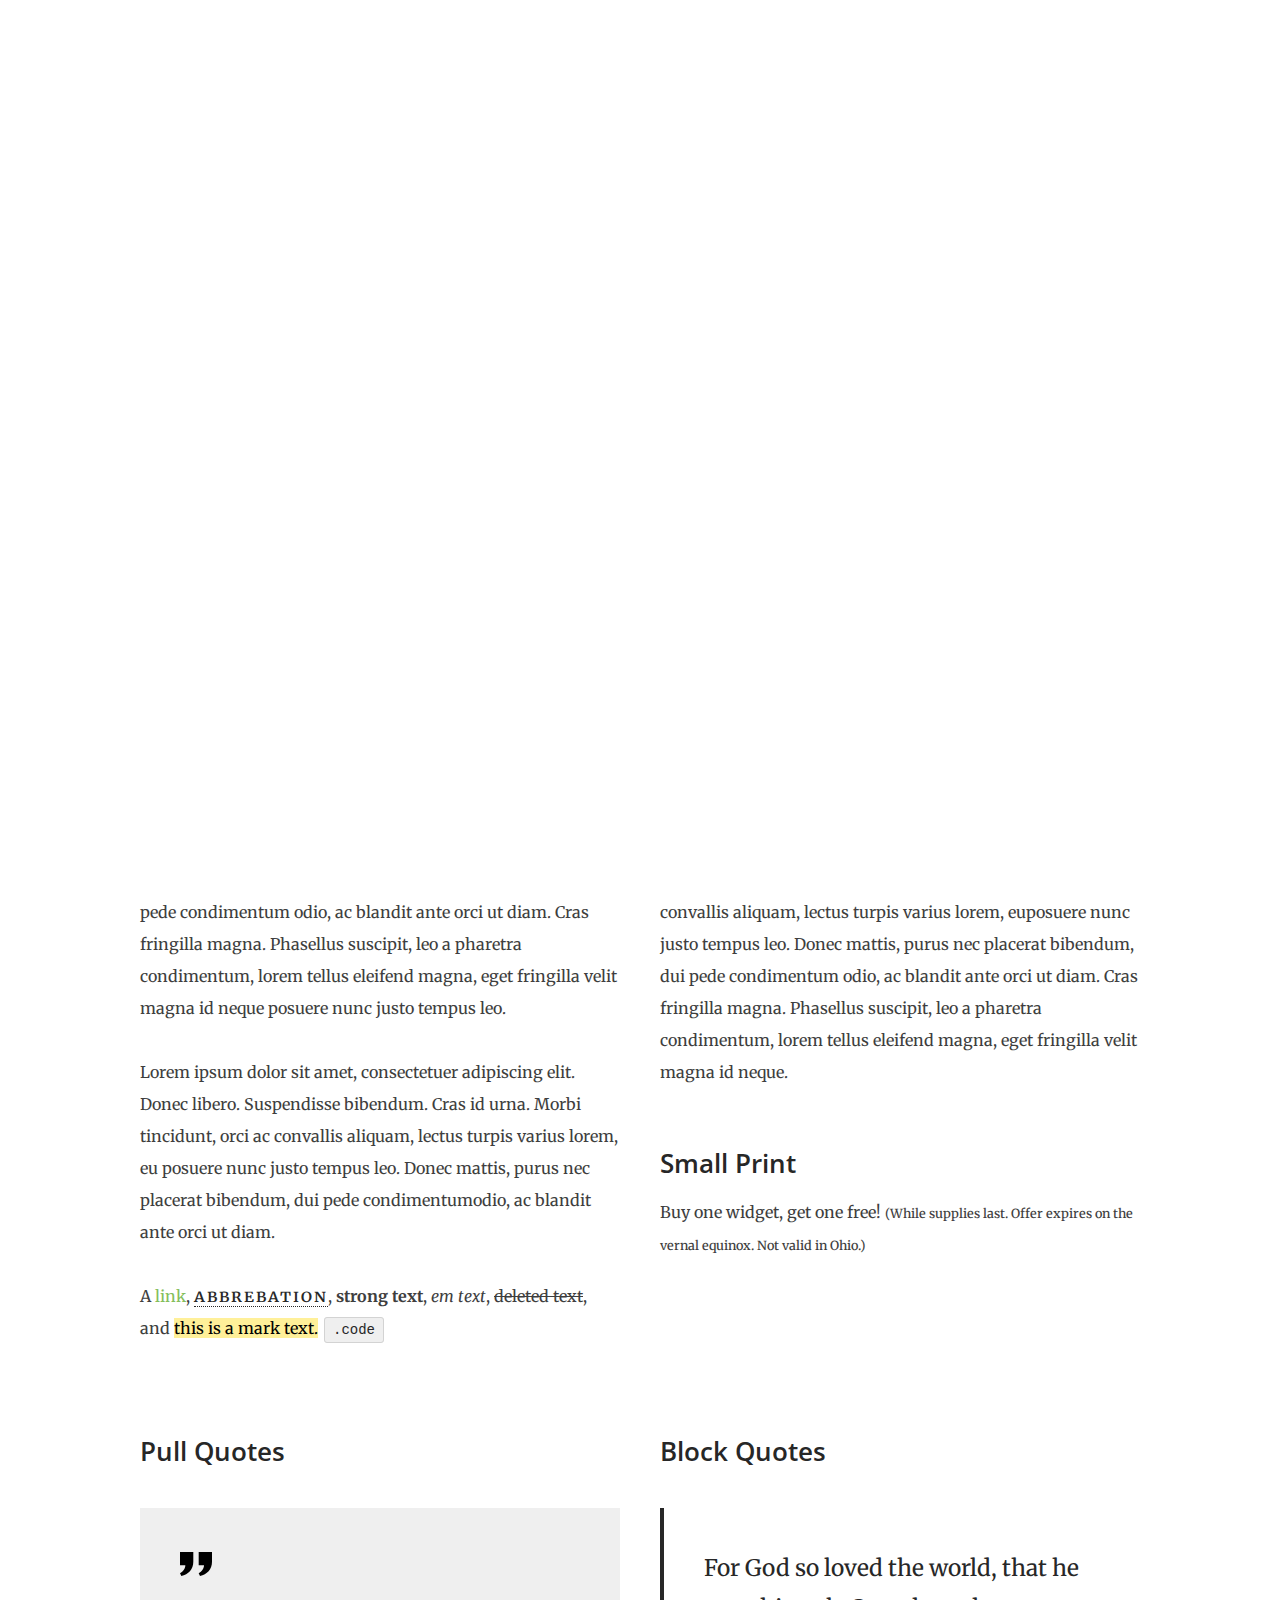
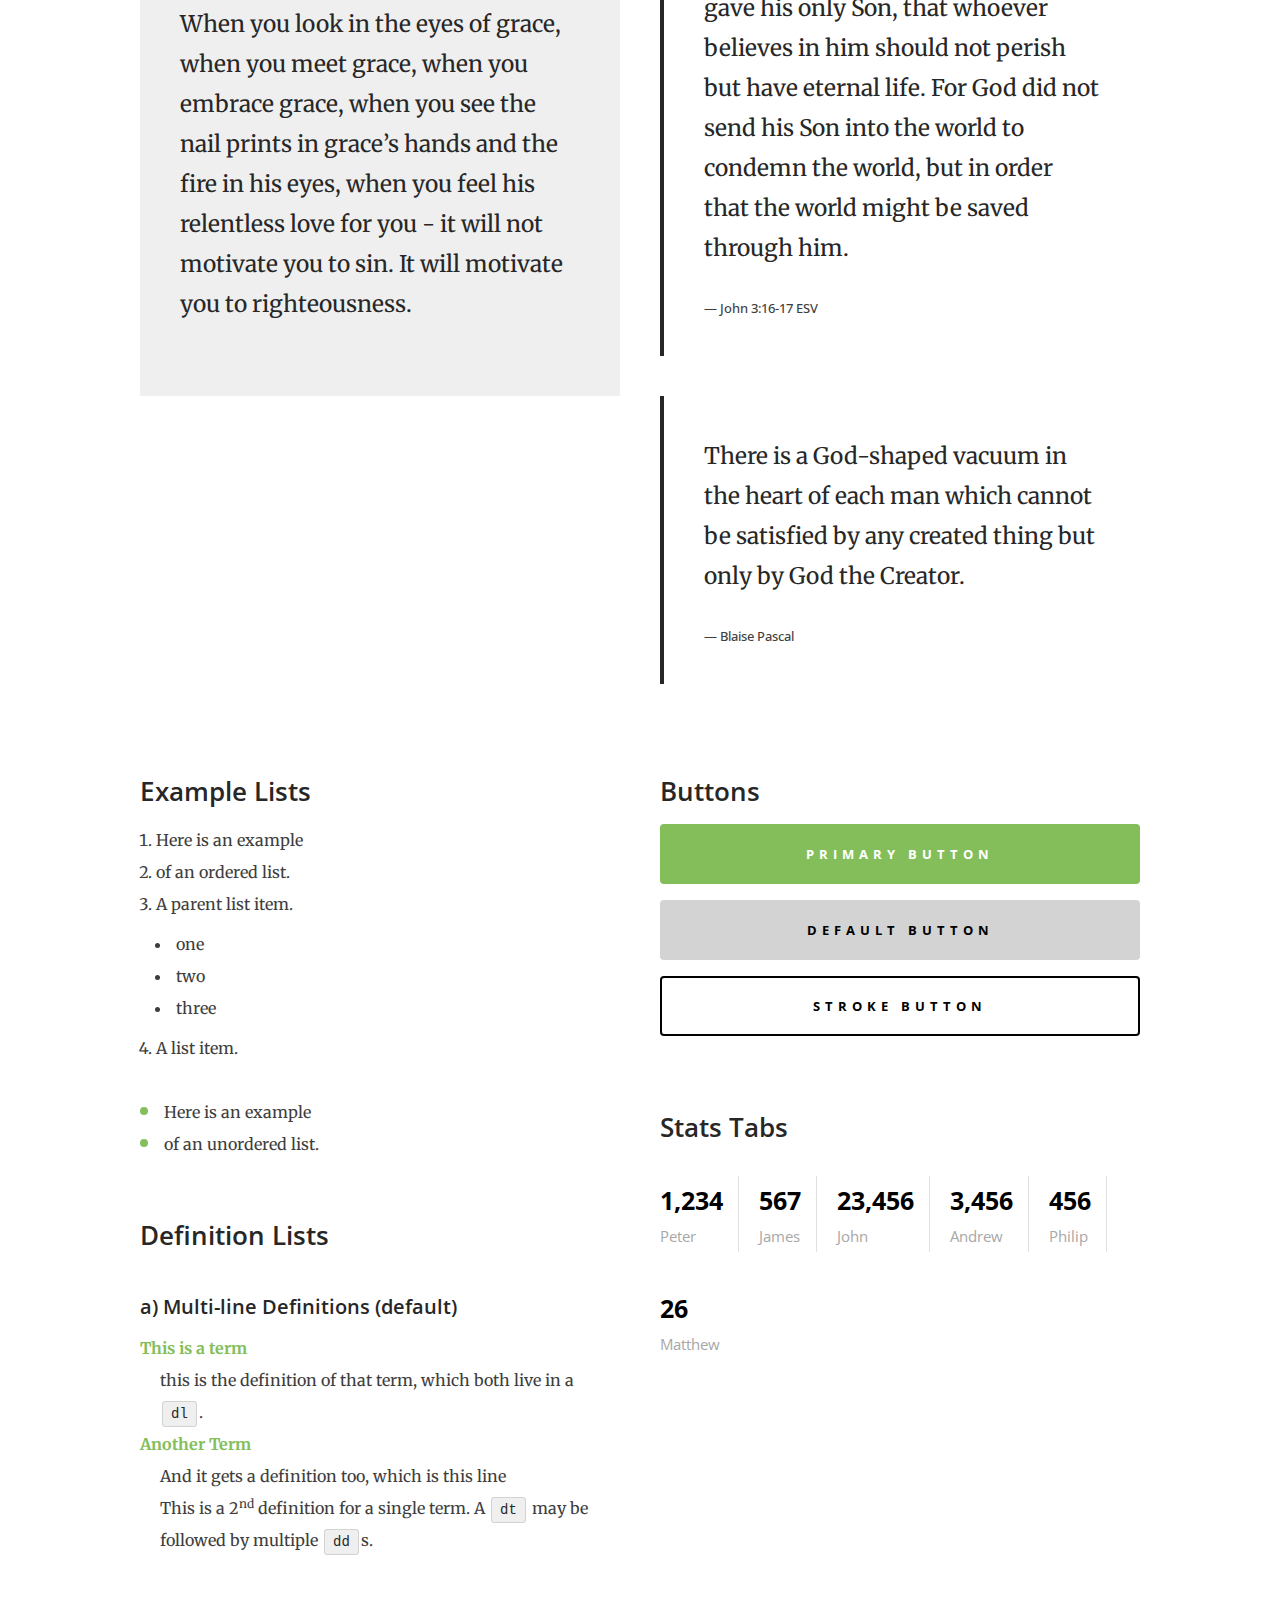
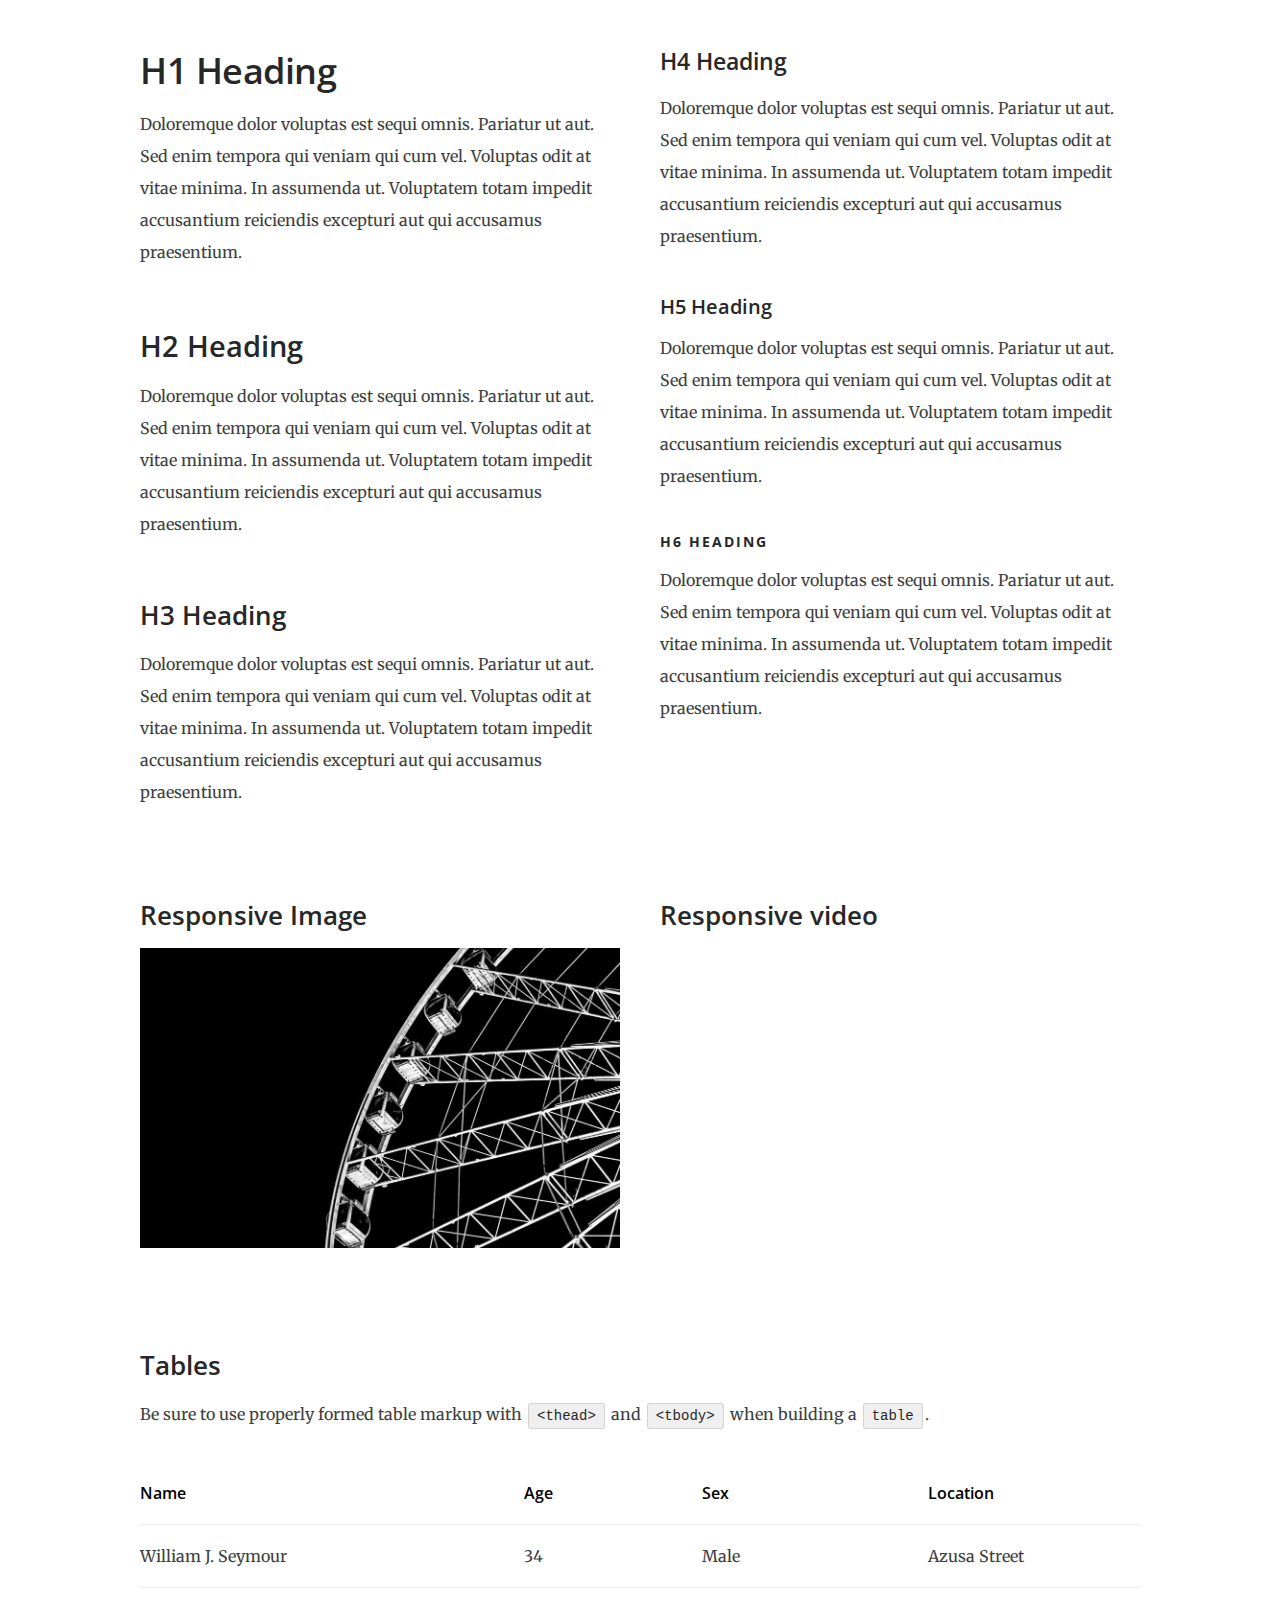
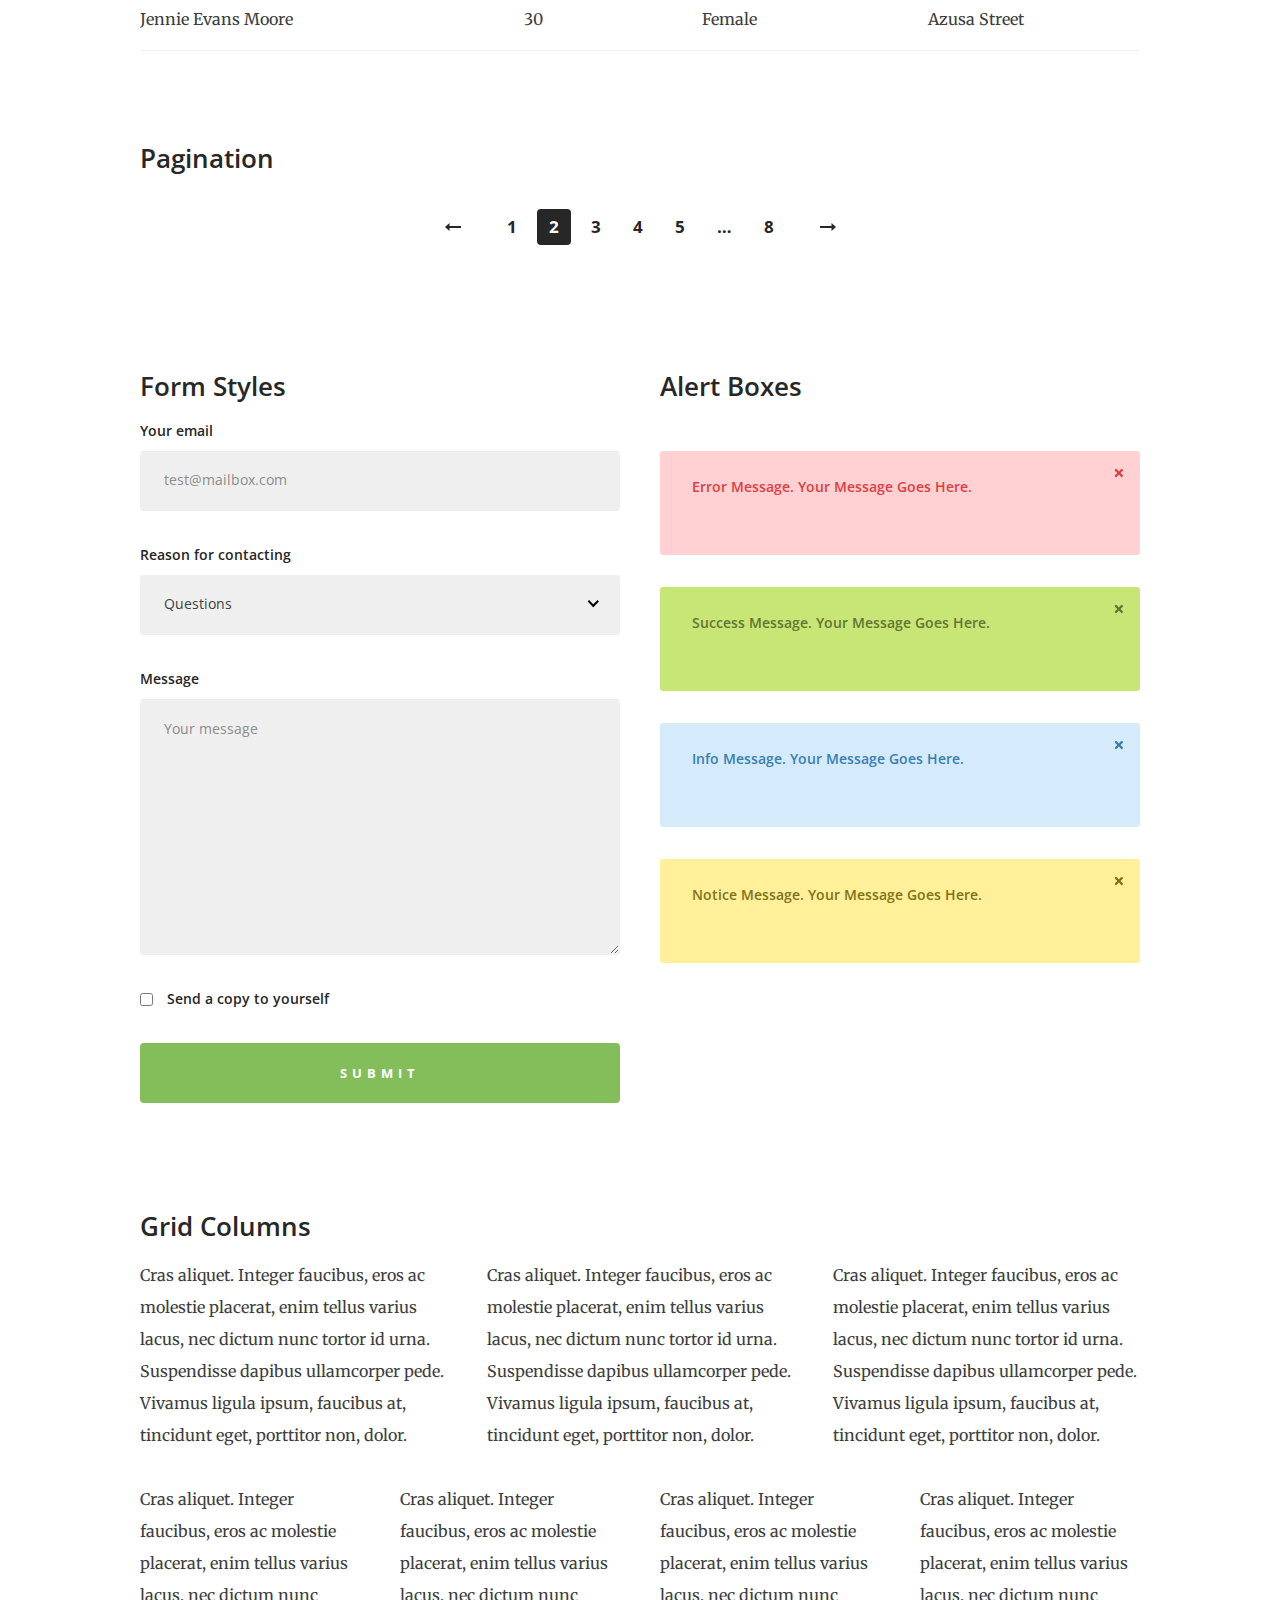
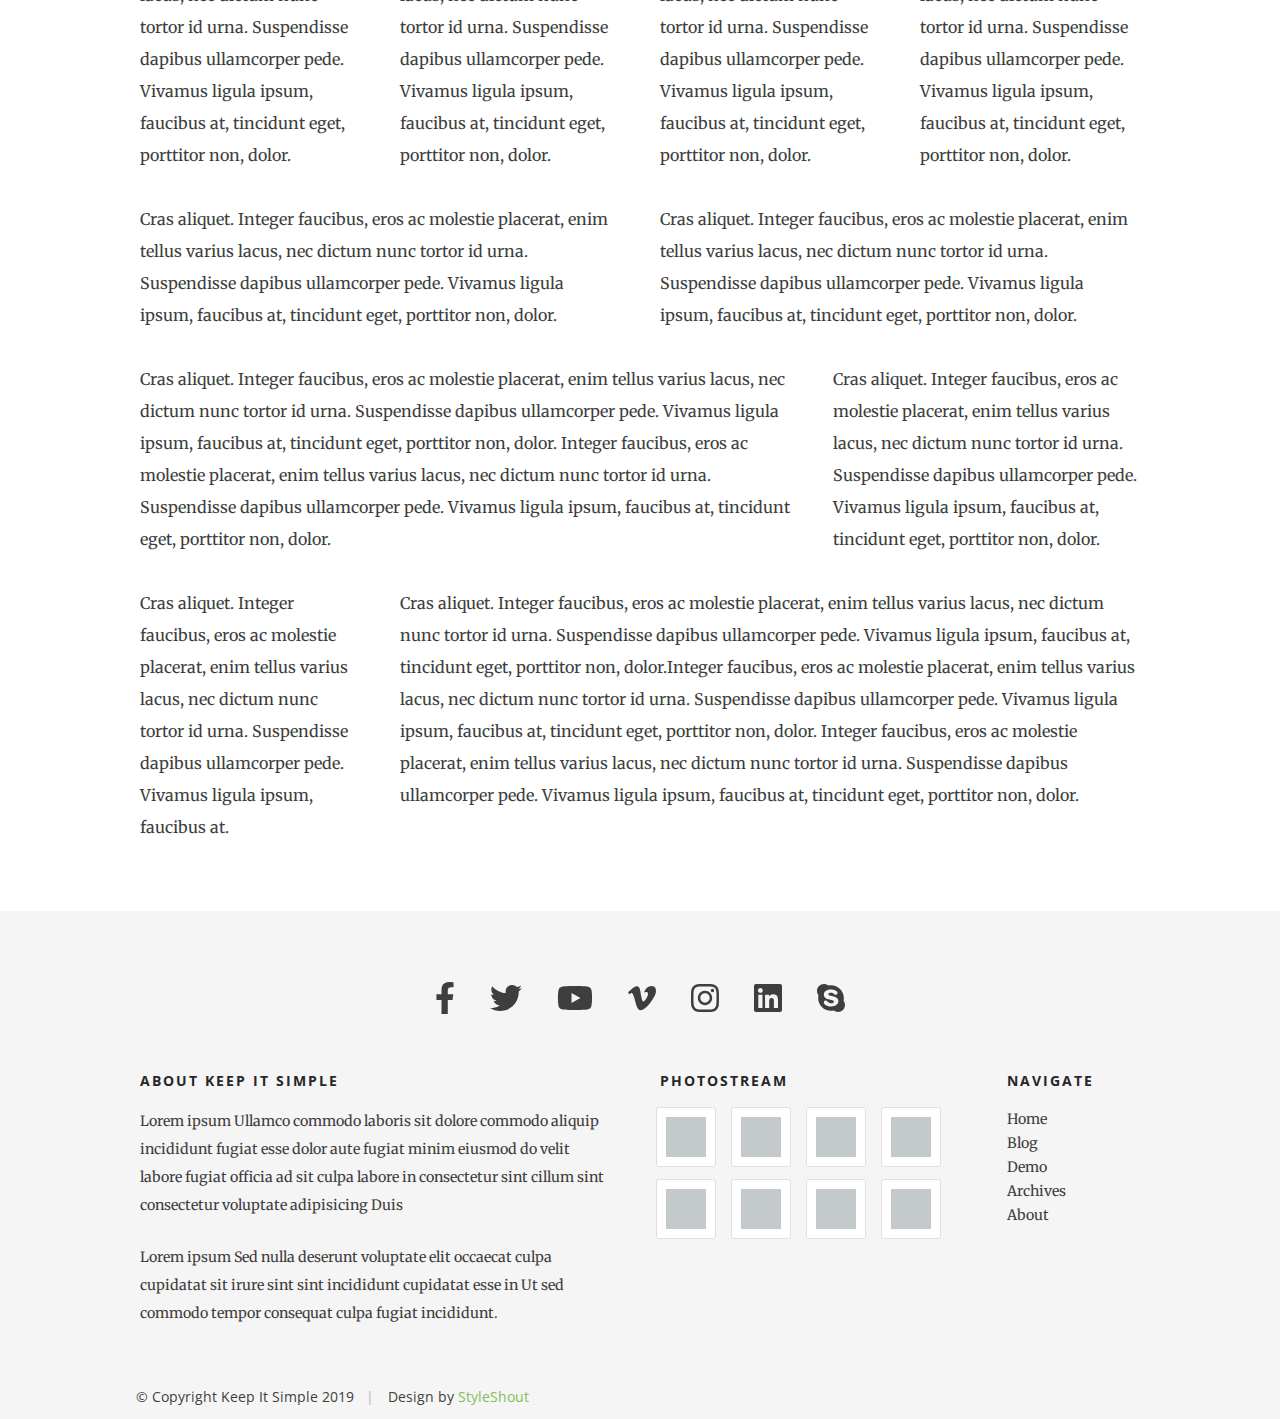
<file: BLOGS/demo.html>
<!DOCTYPE html>
<html class="no-js" lang="en">
<head>

    <!--- basic page needs
    ================================================== -->
    <meta charset="utf-8">
    <title>Style Guide - Keep It Simple</title>
    <meta name="description" content="">
    <meta name="author" content="">

    <!-- mobile specific metas
    ================================================== -->
    <meta name="viewport" content="width=device-width, initial-scale=1">

    <!-- CSS
    ================================================== -->
    <link rel="stylesheet" href="css/base.css">
    <link rel="stylesheet" href="css/main.css">

    <!-- script
    ================================================== -->
    <script src="js/modernizr.js"></script>
    <script defer src="js/fontawesome/all.min.js"></script>

    <!-- favicons
    ================================================== -->
    <link rel="apple-touch-icon" sizes="180x180" href="apple-touch-icon.png">
    <link rel="icon" type="image/png" sizes="32x32" href="favicon-32x32.png">
    <link rel="icon" type="image/png" sizes="16x16" href="favicon-16x16.png">
    <link rel="manifest" href="site.webmanifest">

</head>

<body id="top">

    <!-- preloader
    ================================================== -->
    <div id="preloader">
        <div id="loader" class="dots-fade">
            <div></div>
            <div></div>
            <div></div>
        </div>
    </div>

    <!-- Header
    ================================================== -->
    <header class="s-header">

        <div class="row">

            <div class="s-header__content column">
                <h1 class="s-header__logotext">
                    <a href="index.html" title="">Keep It Simple.</a>
                </h1>
                <p class="s-header__tagline">Mind Body Soul Healing</p>
            </div>

        </div> <!-- end row -->

       <nav class="s-header__nav-wrap">

           <div class="row">

                <ul class="s-header__nav">
                    <li><a href="index.html">Home</a></li>
                    <li class="has-children"><a href="#0">Dropdown</a>
                        <ul>
                            <li><a href="#0">Submenu 01</a></li>
                            <li><a href="#0">Past life And Regression Theraphy</a></li>
                            <li><a href="#0">Submenu 03</a></li>
                        </ul>
                    </li>
                    <li class="current"><a href="demo.html">Demo</a></li>	
                    <li><a href="archives.html">Archives</a></li>
                    <li class="has-children"><a href="#0">Blog</a>
                        <ul>
                            <li><a href="blog.html">Blog Entries</a></li>
                            <li><a href="single.html">Single Blog</a></li>
                        </ul>
                    </li>
                    <li><a href="page.html">Page</a></li>
                </ul> <!-- end #nav -->

           </div> 

        </nav> <!-- end #nav-wrap -->

        <a class="header-menu-toggle" href="#0" title="Menu"><span>Menu</span></a>

    </header> <!-- Header End -->



    <!-- Content
    ================================================== -->
    <div class="s-content">

        <div class="row add-bottom">

            <div class="column large-full">

                <h1 class="h-remove-top">Style Guide.</h1>

                <p class="lead">Lorem ipsum Officia elit ad tempor dolore est ex incididunt incididunt occaecat culpa deserunt 
                sunt labore in cillum ullamco magna in Excepteur consequat in reprehenderit proident mollit incididunt officia commodo.
                Duis ea officia sed dolor pariatur enim dolore dolore quis incididunt nulla exercitation commodo veniam et ea incididunt.
                </p>

            </div>

        </div> <!-- end row -->

        <div class="row">

            <div class="column large-6 tab-full">

                <h3>Paragraph and Image</h3>

                <p><a href="#"><img width="120" height="120" class="h-pull-left" alt="sample-image" src="images/sample-image.jpg"></a>
                Lorem ipsum dolor sit amet, consectetuer adipiscing elit. Donec libero. Suspendisse bibendum.Cras id urna. Morbi 
                tincidunt, orci ac convallis aliquam, lectus turpis varius lorem, eu posuere nunc justo tempus leo. Donec mattis, 
                purus nec placerat bibendum, dui pede condimentum odio, ac blandit ante orci ut diam. Cras fringilla magna. 
                Phasellus suscipit, leo a pharetra condimentum, lorem tellus eleifend magna, eget fringilla velit magna id 
                neque posuere nunc justo tempus leo. </p>

                <p>
                Lorem ipsum dolor sit amet, consectetuer adipiscing elit. Donec libero. Suspendisse bibendum. Cras id urna. 
                Morbi tincidunt, orci ac convallis aliquam, lectus turpis varius lorem, eu posuere nunc justo tempus leo. 
                Donec mattis, purus nec placerat bibendum, dui pede condimentumodio, ac blandit ante orci ut diam.	
                </p>

                <p>A <a href="#">link</a>,
                <abbr title="this really isn't a very good description">abbrebation</abbr>,
                <strong>strong text</strong>,
                <em>em text</em>,
                <del>deleted text</del>, and
                <mark>this is a mark text.</mark>
                <code>.code</code>
                </p>

            </div>

            <div class="column large-6 tab-full">

                <h3>Drop Caps</h3>

                <p class="drop-cap">Far far away, behind the word mountains, far from the countries Vokalia and Consonantia,
                there live the blind texts. Separated they live in Bookmarksgrove right at the coast of the
                Semantics, a large language ocean. A small river named Duden flows by their place and supplies it with the 
                necessary regelialia. Morbi tincidunt, orci ac convallis aliquam, lectus turpis varius lorem, 
                euposuere nunc justo tempus leo. Donec mattis, purus nec placerat bibendum, dui pede condimentum odio, 
                ac blandit ante orci ut diam. Cras fringilla magna. Phasellus suscipit, leo a pharetra condimentum, 
                lorem tellus eleifend magna, eget fringilla velit magna id neque.
                </p>

                <h3>Small Print</h3>

                <p>Buy one widget, get one free!
                <small>(While supplies last. Offer expires on the vernal equinox. Not valid in Ohio.)</small>
                </p>

            </div>

        </div> <!-- end row -->

        <div class="row">

            <div class="column large-6 tab-full">

                <h3>Pull Quotes</h3>

                <aside class="pull-quote">
                    <blockquote>
                    <p>
                    When you look in the eyes of grace, when you meet grace, 
                    when you embrace grace, when you see the nail prints in 
                    grace’s hands and the fire in his eyes, when you feel his 
                    relentless love for you - it will not motivate you to sin. 
                    It will motivate you to righteousness.
                    </p>
                    </blockquote>
                </aside>

            </div>

            <div class="column large-6 tab-full">

                <h3>Block Quotes</h3>

                <blockquote cite="http://where-i-got-my-info-from.com">
                    <p>
                    For God so loved the world, that he gave his only Son, that whoever believes in 
                    him should not perish but have eternal life. For God did not send his Son into 
                    the world to condemn the world, but in order that the world might be 
                    saved through him.
                    </p>
                    <cite>
                        <a href="#0">John 3:16-17 ESV</a>
                    </cite>
                </blockquote>

                <blockquote>
                <p>There is a God-shaped vacuum in the heart of each man which cannot be satisfied 
                by any created thing but only by God the Creator.</p>
                <cite>Blaise Pascal</cite>
                </blockquote>

            </div>

        </div> <!-- end row -->

        <div class="row half-bottom">

            <div class="column large-6 tab-full">

                <h3>Example Lists</h3>

                <ol>
                    <li>Here is an example</li>
                    <li>of an ordered list.</li>
                    <li>A parent list item.
                        <ul>
                            <li>one</li>
                            <li>two</li>
                            <li>three</li>
                        </ul>
                        </li>
                        <li>A list item.</li>
                    </ol>

                <ul class="disc">
                    <li>Here is an example</li>
                    <li>of an unordered list.</li>
                </ul>

                <h3>Definition Lists</h3>

                <h5>a) Multi-line Definitions (default) </h5>

                <dl>
                    <dt><strong>This is a term</strong></dt>
                        <dd>this is the definition of that term, which both live in a <code>dl</code>.</dd>
                    <dt><strong>Another Term</strong></dt>
                        <dd>And it gets a definition too, which is this line</dd>
                        <dd>This is a 2<sup>nd</sup> definition for a single term. A <code>dt</code> may be followed by multiple <code>dd</code>s.</dd>
                </dl>

            </div>

            <div class="column large-6 tab-full">

                <h3>Buttons</h3>

                <p>
                    <a class="btn btn--primary h-full-width" href="#0">Primary Button</a>
                    <a class="btn h-full-width" href="#0">Default Button</a>
                    <a class="btn btn--stroke h-full-width" href="#0">Stroke Button</a>
                </p>

                <h3>Stats Tabs</h3>

                <ul class="stats-tabs">
                    <li><a href="#0">1,234 <em>Peter</em></a></li>
                    <li><a href="#0">567 <em>James</em></a></li>
                    <li><a href="#0">23,456 <em>John</em></a></li>
                    <li><a href="#0">3,456 <em>Andrew</em></a></li>
                    <li><a href="#0">456 <em>Philip</em></a></li>
                    <li><a href="#0">26 <em>Matthew</em></a></li>
                </ul>

            </div>

        </div> <!-- end row -->

        <div class="row half-bottom">

            <div class="column large-6 tab-full">
                    
                <h1>H1 Heading</h1>
                <p>Doloremque dolor voluptas est sequi omnis. Pariatur ut aut. Sed enim tempora qui veniam qui cum vel. 
                Voluptas odit at vitae minima. In assumenda ut. Voluptatem totam impedit accusantium reiciendis excepturi aut qui accusamus praesentium.</p>

                <h2>H2 Heading</h2>
                <p>Doloremque dolor voluptas est sequi omnis. Pariatur ut aut. Sed enim tempora qui veniam qui cum vel. 
                Voluptas odit at vitae minima. In assumenda ut. Voluptatem totam impedit accusantium reiciendis excepturi aut qui accusamus praesentium.</p>

                <h3>H3 Heading</h3>
                <p>Doloremque dolor voluptas est sequi omnis. Pariatur ut aut. Sed enim tempora qui veniam qui cum vel. 
                Voluptas odit at vitae minima. In assumenda ut. Voluptatem totam impedit accusantium reiciendis excepturi aut qui accusamus praesentium.</p>

            </div>

            <div class="column large-6 tab-full">
                    
                <h4>H4 Heading</h4>
                <p>Doloremque dolor voluptas est sequi omnis. Pariatur ut aut. Sed enim tempora qui veniam qui cum vel. 
                Voluptas odit at vitae minima. In assumenda ut. Voluptatem totam impedit accusantium reiciendis excepturi aut qui accusamus praesentium.</p>

                <h5>H5 Heading</h5>
                <p>Doloremque dolor voluptas est sequi omnis. Pariatur ut aut. Sed enim tempora qui veniam qui cum vel. 
                Voluptas odit at vitae minima. In assumenda ut. Voluptatem totam impedit accusantium reiciendis excepturi aut qui accusamus praesentium.</p>

                <h6>H6 Heading</h6>
                <p>Doloremque dolor voluptas est sequi omnis. Pariatur ut aut. Sed enim tempora qui veniam qui cum vel. 
                Voluptas odit at vitae minima. In assumenda ut. Voluptatem totam impedit accusantium reiciendis excepturi aut qui accusamus praesentium.</p>

            </div>

        </div> <!-- end row -->

        <div class="row half-bottom">

            <div class="column large-6 tab-full">

                <h3>Responsive Image</h3>
                <p><img src="images/wheel-500.jpg" 
                    srcset="images/wheel-1000.jpg 1000w, 
                    images/wheel-500.jpg 500w" 
                    sizes="(max-width: 1000px) 100vw, 1000px" alt="">
                </p>

            </div>

            <div class="column large-6 tab-full">

                <h3>Responsive video</h3>

                <div class="video-container">
                <iframe src="https://player.vimeo.com/video/14592941?color=00a650&title=0&byline=0&portrait=0" width="500" height="281" frameborder="0" webkitallowfullscreen mozallowfullscreen allowfullscreen></iframe> 
                </div>

            </div>
            
        </div> <!-- end row -->

        <div class="row add-bottom">

            <div class="column large-full">

                <h3>Tables</h3>
                <p>Be sure to use properly formed table markup with <code>&lt;thead&gt;</code> and <code>&lt;tbody&gt;</code> when building a <code>table</code>.</p>

                <div class="table-responsive">

                    <table>
                            <thead>
                            <tr>
                                <th>Name</th>
                                <th>Age</th>
                                <th>Sex</th>
                                <th>Location</th>
                            </tr>
                            </thead>
                            <tbody>
                            <tr>
                                <td>William J. Seymour</td>
                                <td>34</td>
                                <td>Male</td>
                                <td>Azusa Street</td>
                            </tr>
                            <tr>
                                <td>Jennie Evans Moore</td>
                                <td>30</td>
                                <td>Female</td>
                                <td>Azusa Street</td>
                            </tr>
                            </tbody>
                    </table>

                </div>

            </div>
            
        </div> <!-- end row -->

        <div class="row">

            <div class="column large-full">
                <h3>Pagination</h3>

                <nav class="pgn">
                    <ul>
                        <li><a class="pgn__prev" href="#0">Prev</a></li>
                        <li><a class="pgn__num" href="#0">1</a></li>
                        <li><span class="pgn__num current">2</span></li>
                        <li><a class="pgn__num" href="#0">3</a></li>
                        <li><a class="pgn__num" href="#0">4</a></li>
                        <li><a class="pgn__num" href="#0">5</a></li>
                        <li><span class="pgn__num dots">…</span></li>
                        <li><a class="pgn__num" href="#0">8</a></li>
                        <li><a class="pgn__next" href="#0">Next</a></li>
                    </ul>
                </nav>
            </div>

        </div> <!-- end row -->

        <div class="row">

            <div class="column large-6 tab-full">

                <h3>Form Styles</h3>

                <form>
                    <div>
                        <label for="sampleInput">Your email</label>
                        <input class="h-full-width" type="email" placeholder="test@mailbox.com" id="sampleInput">
                    </div>
                    <div>
                        <label for="sampleRecipientInput">Reason for contacting</label>
                        <div class="ss-custom-select">
                            <select class="h-full-width" id="sampleRecipientInput">
                                <option value="Option 1">Questions</option>
                                <option value="Option 2">Report</option>
                                <option value="Option 3">Others</option>
                            </select>
                        </div>
                    </div>
                    
                    <label for="exampleMessage">Message</label>
                    <textarea class="h-full-width" placeholder="Your message" id="exampleMessage"></textarea>

                    <label class="h-add-bottom">
                        <input type="checkbox">
                        <span class="label-text">Send a copy to yourself</span>
                    </label>
                
                    <input class="btn--primary h-full-width" type="submit" value="Submit">
                </form>

            </div>

            <div class="column large-6 tab-full">

                <h3>Alert Boxes</h3>

                <br>
                
                <div class="alert-box alert-box--error hideit">
                    <p>Error Message. Your Message Goes Here.</p>
                    <i class="fa fa-times alert-box__close" aria-hidden="true"></i>
                </div><!-- end error -->
                        
                <div class="alert-box alert-box--success hideit">
                    <p>Success Message. Your Message Goes Here.</p>
                    <i class="fa fa-times alert-box__close" aria-hidden="true"></i>
                </div><!-- end success -->
                        
                <div class="alert-box alert-box--info hideit">
                    <p>Info Message. Your Message Goes Here.</p>
                    <i class="fa fa-times alert-box__close" aria-hidden="true"></i>
                </div><!-- end info -->
                        
                <div class="alert-box alert-box--notice hideit">
                    <p>Notice Message. Your Message Goes Here.</p>
                    <i class="fa fa-times alert-box__close" aria-hidden="true"></i>
                </div><!-- end notice -->
            
            </div>

        </div> <!-- end row -->

        <div class="row">

            <div class="large-12 column">
               <h3 class="half-bottom">Grid Columns</h3>
            </div>
   
         </div> <!-- Row End-->
   
         <!--<h4>1/3 Columns</h4>  -->
   
         <div class="row">
   
            <div class="large-4 mob-12 column">
                <p>
                Cras aliquet. Integer faucibus, eros ac molestie placerat, enim tellus varius lacus,
                nec dictum nunc tortor id urna. Suspendisse dapibus ullamcorper pede. Vivamus ligula ipsum,
                faucibus at, tincidunt eget, porttitor non, dolor. 
                </p>
             </div>
   
            <div class="large-4 mob-12 column">
                <p>
                Cras aliquet. Integer faucibus, eros ac molestie placerat, enim tellus varius lacus,
                nec dictum nunc tortor id urna. Suspendisse dapibus ullamcorper pede. Vivamus ligula ipsum,
                faucibus at, tincidunt eget, porttitor non, dolor. 
                </p>
            </div>
   
            <div class="large-4 mob-12 column">
                <p>
                Cras aliquet. Integer faucibus, eros ac molestie placerat, enim tellus varius lacus,
                nec dictum nunc tortor id urna. Suspendisse dapibus ullamcorper pede. Vivamus ligula ipsum,
                faucibus at, tincidunt eget, porttitor non, dolor. 
                </p>
            </div>
   
         </div>
   
         <!--<h4>1/4 Columns</h4>  -->
   
         <div class="row">
   
            <div class="large-3 tab-6 mob-12 column">
                <p>
                Cras aliquet. Integer faucibus, eros ac molestie placerat, enim tellus varius lacus,
                nec dictum nunc tortor id urna. Suspendisse dapibus ullamcorper pede. Vivamus ligula ipsum,
                faucibus at, tincidunt eget, porttitor non, dolor. 
                </p>
            </div>
   
            <div class="large-3 tab-6 mob-12 column">
                <p>
                Cras aliquet. Integer faucibus, eros ac molestie placerat, enim tellus varius lacus,
                nec dictum nunc tortor id urna. Suspendisse dapibus ullamcorper pede. Vivamus ligula ipsum,
                faucibus at, tincidunt eget, porttitor non, dolor. 
                </p>
            </div>
   
            <div class="large-3 tab-6 mob-12 column">
                <p>
                Cras aliquet. Integer faucibus, eros ac molestie placerat, enim tellus varius lacus,
                nec dictum nunc tortor id urna. Suspendisse dapibus ullamcorper pede. Vivamus ligula ipsum,
                faucibus at, tincidunt eget, porttitor non, dolor. 
                </p>
            </div>
   
            <div class="large-3 tab-6 mob-12 column">
                <p>
                Cras aliquet. Integer faucibus, eros ac molestie placerat, enim tellus varius lacus,
                nec dictum nunc tortor id urna. Suspendisse dapibus ullamcorper pede. Vivamus ligula ipsum,
                faucibus at, tincidunt eget, porttitor non, dolor. 
                </p>
            </div>
   
        </div>
   
        <!--<h4>1/2 Columns</h4>  -->
   
        <div class="row">
   
            <div class="large-6 mob-12 column">
                <p>
                Cras aliquet. Integer faucibus, eros ac molestie placerat, enim tellus varius lacus,
                nec dictum nunc tortor id urna. Suspendisse dapibus ullamcorper pede. Vivamus ligula ipsum,
                faucibus at, tincidunt eget, porttitor non, dolor. 
                </p>
            </div>
   
            <div class="large-6 mob-12 column">
                <p>
                Cras aliquet. Integer faucibus, eros ac molestie placerat, enim tellus varius lacus,
                nec dictum nunc tortor id urna. Suspendisse dapibus ullamcorper pede. Vivamus ligula ipsum,
                faucibus at, tincidunt eget, porttitor non, dolor. 
                </p>
            </div>
   
        </div>
   
         <!--<h4>2/3 Columns</h4>  -->
   
        <div class="row">
   
            <div class="large-8 tab-7 mob-12 column">
                <p>
                Cras aliquet. Integer faucibus, eros ac molestie placerat, enim tellus varius lacus,
                nec dictum nunc tortor id urna. Suspendisse dapibus ullamcorper pede. Vivamus ligula ipsum,
                faucibus at, tincidunt eget, porttitor non, dolor. Integer faucibus, eros ac molestie placerat, enim tellus varius lacus,
                nec dictum nunc tortor id urna. Suspendisse dapibus ullamcorper pede. Vivamus ligula ipsum,
                faucibus at, tincidunt eget, porttitor non, dolor.
                </p>
            </div>
   
            <div class="large-4 tab-5 mob-12 column">
                <p>
                Cras aliquet. Integer faucibus, eros ac molestie placerat, enim tellus varius lacus,
                nec dictum nunc tortor id urna. Suspendisse dapibus ullamcorper pede. Vivamus ligula ipsum,
                faucibus at, tincidunt eget, porttitor non, dolor. 
                </p>
            </div>
   
         </div>
   
         <!--<h4>3/4 Columns</h4>  -->
   
         <div class="row">
   
            <div class="large-3 tab-5 mob-12 column">
                <p>
                Cras aliquet. Integer faucibus, eros ac molestie placerat, enim tellus varius lacus,
                nec dictum nunc tortor id urna. Suspendisse dapibus ullamcorper pede. Vivamus ligula ipsum,
                faucibus at. 
                </p>
             </div>
   
            <div class="large-9 tab-7 mob-12 column">
                <p>
                Cras aliquet. Integer faucibus, eros ac molestie placerat, enim tellus varius lacus,
                nec dictum nunc tortor id urna. Suspendisse dapibus ullamcorper pede. Vivamus ligula ipsum,
                faucibus at, tincidunt eget, porttitor non, dolor.Integer faucibus, eros ac molestie placerat, enim tellus varius lacus,
                nec dictum nunc tortor id urna. Suspendisse dapibus ullamcorper pede. Vivamus ligula ipsum,
                faucibus at, tincidunt eget, porttitor non, dolor. Integer faucibus, eros ac molestie placerat, enim tellus varius lacus,
                nec dictum nunc tortor id urna. Suspendisse dapibus ullamcorper pede. Vivamus ligula ipsum,
                faucibus at, tincidunt eget, porttitor non, dolor.
                </p>
             </div>
   
         </div> 

   </div> <!-- end content-wrap -->


    <!-- Footer
    ================================================== -->
    <footer class="s-footer">

        <div class="row s-footer__top">
            <div class="column">
                <ul class="s-footer__social">
                    <li><a href="#"><i class="fab fa-facebook-f" aria-hidden="true"></i></a></li>
                    <li><a href="#"><i class="fab fa-twitter" aria-hidden="true"></i></a></li>
                    <li><a href="#"><i class="fab fa-youtube" aria-hidden="true"></i></a></li>
                    <li><a href="#"><i class="fab fa-vimeo-v" aria-hidden="true"></i></a></li>
                    <li><a href="#"><i class="fab fa-instagram" aria-hidden="true"></i></a></li>
                    <li><a href="#"><i class="fab fa-linkedin" aria-hidden="true"></i></a></li>
                    <li><a href="#"><i class="fab fa-skype" aria-hidden="true"></i></a></li>
                </ul>
            </div>
        </div> <!-- end footer__top -->

        <div class="row s-footer__bottom">

            <div class="large-6 tab-full column s-footer__info">
                <h3 class="h6">About Keep It Simple</h3>

                <p>
                Lorem ipsum Ullamco commodo laboris sit dolore commodo aliquip incididunt fugiat esse dolor 
                aute fugiat minim eiusmod do velit labore fugiat officia ad sit culpa labore in consectetur 
                sint cillum sint consectetur voluptate adipisicing Duis
                </p>

                <p>
                Lorem ipsum Sed nulla deserunt voluptate elit occaecat culpa cupidatat sit irure sint 
                sint incididunt cupidatat esse in Ut sed commodo tempor consequat culpa fugiat incididunt.
                </p>
            </div>

            <div class="large-6 tab-full column">
                <div class="row">
                    <div class="large-8 tab-full column">

                        <h3 class="h6">Photostream</h3>
                        
                        <ul class="photostream group">
                            <li><a href="#0"><img alt="thumbnail" src="images/thumb.jpg"></a></li>
                            <li><a href="#0"><img alt="thumbnail" src="images/thumb.jpg"></a></li>
                            <li><a href="#0"><img alt="thumbnail" src="images/thumb.jpg"></a></li>
                            <li><a href="#0"><img alt="thumbnail" src="images/thumb.jpg"></a></li>
                            <li><a href="#0"><img alt="thumbnail" src="images/thumb.jpg"></a></li>
                            <li><a href="#0"><img alt="thumbnail" src="images/thumb.jpg"></a></li>
                            <li><a href="#0"><img alt="thumbnail" src="images/thumb.jpg"></a></li>
                            <li><a href="#0"><img alt="thumbnail" src="images/thumb.jpg"></a></li>
                        </ul>
        
                    </div>
        
                    <div class="large-4 tab-full column">
                        <h3  class="h6">Navigate</h3>
        
                        <ul class="s-footer__list s-footer-list--nav group">
                            <li><a href="#0">Home</a></li>
                            <li><a href="#0">Blog</a></li>
                            <li><a href="#0">Demo</a></li>
                            <li><a href="#0">Archives</a></li>
                            <li><a href="#0">About</a></li>
                        </ul>
                    </div>
                </div>
            </div>

            <div class="ss-copyright">
                <span>© Copyright Keep It Simple 2019</span> 
                <span>Design by <a href="https://www.styleshout.com/">StyleShout</a></span>
            </div>

        </div> <!-- end footer__bottom -->


        <div class="ss-go-top">
            <a class="smoothscroll" title="Back to Top" href="#top">
                <svg xmlns="http://www.w3.org/2000/svg" width="24" height="24" viewBox="0 0 24 24"><path d="M12 0l8 9h-6v15h-4v-15h-6z"/></svg>
            </a>
        </div> <!-- end ss-go-top -->

    </footer> <!-- end Footer-->


    <!-- Java Script
    ================================================== -->
    <script src="js/jquery-3.2.1.min.js"></script>
    <script src="js/main.js"></script>

</body>

</html>
</file>
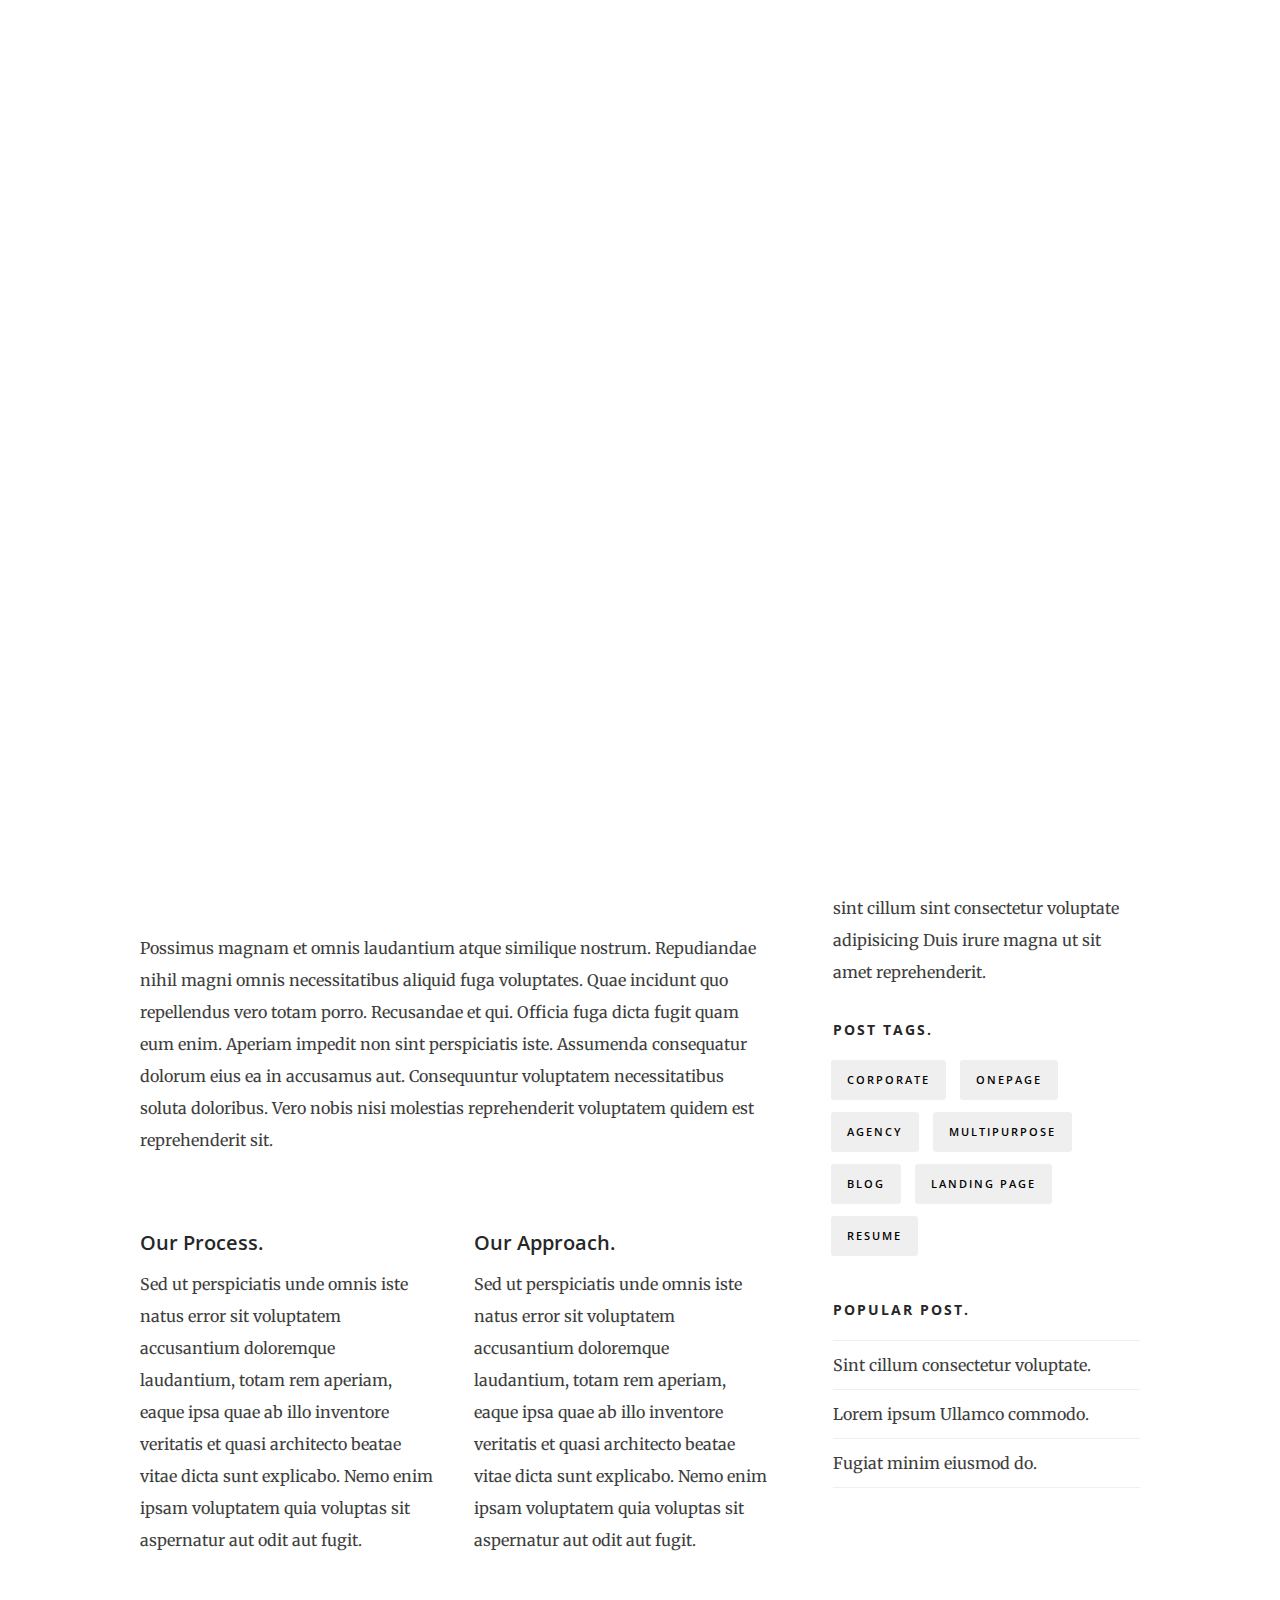
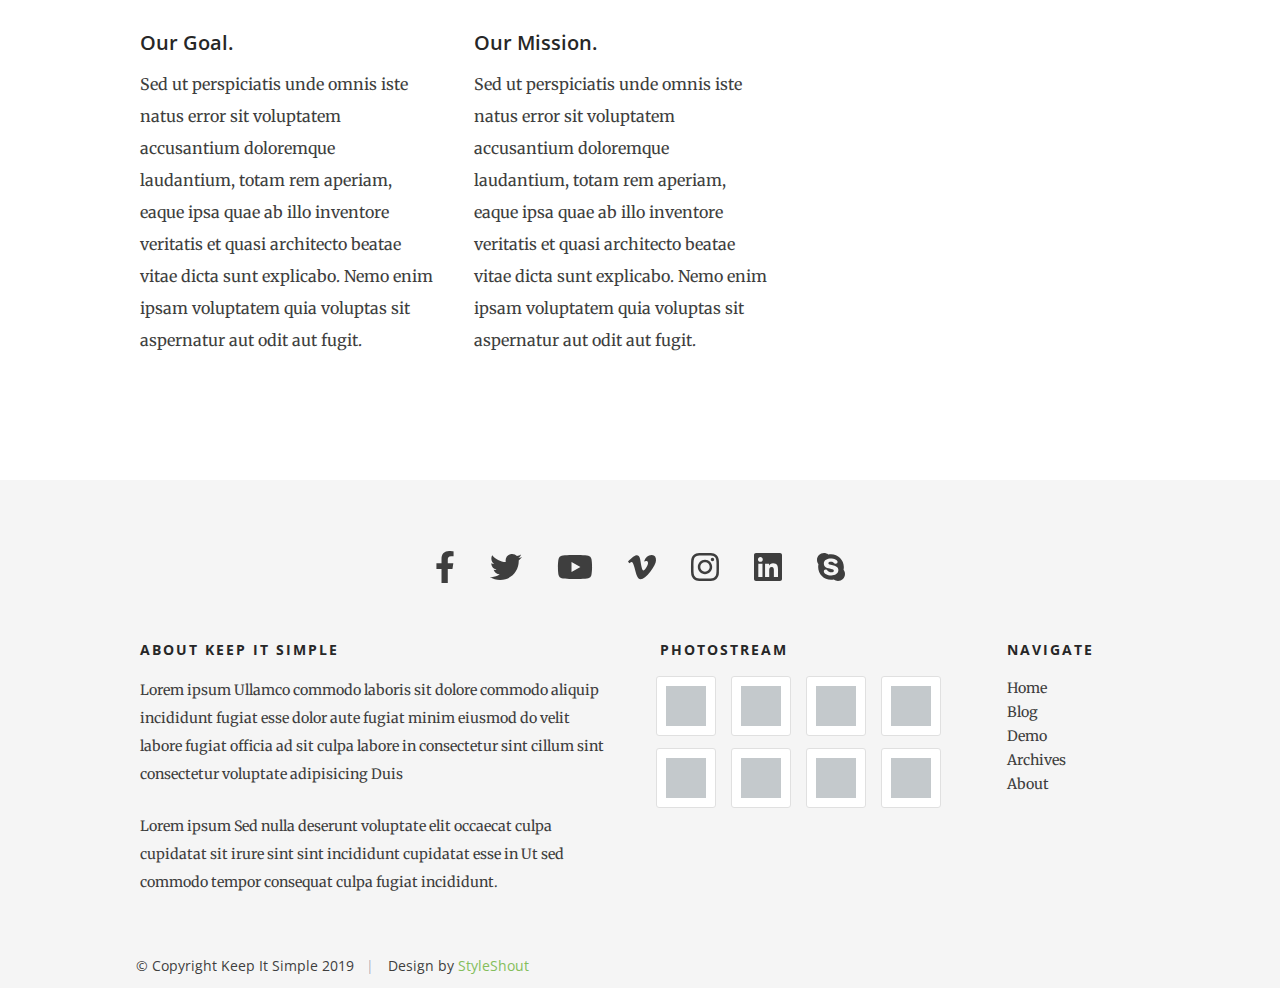
<file: BLOGS/page.html>
<!DOCTYPE html>
<html class="no-js" lang="en">
<head>

    <!--- basic page needs
    ================================================== -->
    <meta charset="utf-8">
    <title>Page - Keep It Simple</title>
    <meta name="description" content="">
    <meta name="author" content="">

    <!-- mobile specific metas
    ================================================== -->
    <meta name="viewport" content="width=device-width, initial-scale=1">

    <!-- CSS
    ================================================== -->
    <link rel="stylesheet" href="css/base.css">
    <link rel="stylesheet" href="css/main.css">

    <!-- script
    ================================================== -->
    <script src="js/modernizr.js"></script>
    <script defer src="js/fontawesome/all.min.js"></script>

    <!-- favicons
    ================================================== -->
    <link rel="apple-touch-icon" sizes="180x180" href="apple-touch-icon.png">
    <link rel="icon" type="image/png" sizes="32x32" href="favicon-32x32.png">
    <link rel="icon" type="image/png" sizes="16x16" href="favicon-16x16.png">
    <link rel="manifest" href="site.webmanifest">

</head>

<body id="top">

    <!-- preloader
    ================================================== -->
    <div id="preloader">
        <div id="loader" class="dots-fade">
            <div></div>
            <div></div>
            <div></div>
        </div>
    </div>

    <!-- Header
    ================================================== -->
    <header class="s-header">

        <div class="row">

            <div class="s-header__content column">
                <h1 class="s-header__logotext">
                    <a href="index.html" title="">Keep It Simple.</a>
                </h1>
                <p class="s-header__tagline">Put your awesome tagline here.</p>
            </div>

        </div> <!-- end row -->

       <nav class="s-header__nav-wrap">

           <div class="row">

                <ul class="s-header__nav">
                    <li><a href="index.html">Home</a></li>
                    <li class="has-children"><a href="#0">Dropdown</a>
                        <ul>
                            <li><a href="#0">Submenu 01</a></li>
                            <li><a href="#0">Submenu 02</a></li>
                            <li><a href="#0">Submenu 03</a></li>
                        </ul>
                    </li>
                    <li><a href="demo.html">Demo</a></li>	
                    <li><a href="archives.html">Archives</a></li>
                    <li class="has-children"><a href="#0">Blog</a>
                        <ul>
                            <li><a href="blog.html">Blog Entries</a></li>
                            <li><a href="single.html">Single Blog</a></li>
                        </ul>
                    </li>
                    <li class="current"><a href="page.html">Page</a></li>
                </ul> <!-- end #nav -->

           </div> 

        </nav> <!-- end #nav-wrap -->

        <a class="header-menu-toggle" href="#0" title="Menu"><span>Menu</span></a>

    </header> <!-- Header End -->



    <!-- Content
    ================================================== -->
    <div class="s-content">

        <div class="row">

            <div id="main" class="s-content__main large-8 column">

                <section class="page-content">

                    <h2 class="page-content__title h1">Just a Sample Page.</h2>
                    
                    <p class="lead">
                    Molestias aperiam sapiente illo velit ipsam impedit vero ut ut. Ut repudiandae 
                    temporibus labore aut. Commodi corporis in non ut. Explicabo libero dolorem 
                    omnis quo facere. Et et qui alias ad. Ratione perferendis sunt voluptatibus 
                    culpa. Alias ullam at voluptatibus sed nemo. Dolor irure velit commodo cillum sit nulla
                    </p>
                    
                    <p>
                    Voluptas voluptatibus dolores. Voluptatum illum odio. Fugiat voluptas eos et 
                    non ducimus possimus illum harum. Qui omnis repudiandae. Repellat sequi quibusdam 
                    animi molestiae non. Ducimus ut eos sed nihil reiciendis incidunt dolorem.
                    Molestiae facilis rerum. Harum dignissimos et est maxime alias reiciendis. 
                    Provident eum consequatur recusandae laborum ut ducimus. Hic est ea voluptates 
                    tenetur et eum voluptates. Porro perferendis nobis omnis odit commodi eveniet quos. 
                    Aut nihil qui et.
                    </p>

                    <p>
                    Possimus magnam et omnis laudantium atque similique nostrum. Repudiandae nihil magni 
                    omnis necessitatibus aliquid fuga voluptates. Quae incidunt quo repellendus vero 
                    totam porro. Recusandae et qui. Officia fuga dicta fugit quam eum enim. Aperiam 
                    impedit non sint perspiciatis iste. Assumenda consequatur dolorum eius ea in 
                    accusamus aut. Consequuntur voluptatem necessitatibus soluta doloribus. Vero 
                    nobis nisi molestias reprehenderit voluptatem quidem est reprehenderit sit.
                    </p>

                    <div class="row block-large-1-2 block-tab-full">

                        <div class="column">
                            <h5>Our Process.</h5>

                            <p>
                            Sed ut perspiciatis unde omnis iste natus error sit voluptatem accusantium 
                            doloremque laudantium, totam rem aperiam, eaque ipsa quae ab illo inventore 
                            veritatis et quasi architecto beatae vitae dicta sunt explicabo. Nemo enim ipsam
                            voluptatem quia voluptas sit aspernatur aut odit aut fugit.
                            </p>
                        </div>

                        <div class="column">
                            <h5>Our Approach.</h5>

                            <p>
                            Sed ut perspiciatis unde omnis iste natus error sit voluptatem accusantium 
                            doloremque laudantium, totam rem aperiam, eaque ipsa quae ab illo inventore 
                            veritatis et quasi architecto beatae vitae dicta sunt explicabo. Nemo enim ipsam
                            voluptatem quia voluptas sit aspernatur aut odit aut fugit.
                            </p>
                        </div>

                        <div class="column">
                            <h5>Our Goal.</h5>

                            <p>
                            Sed ut perspiciatis unde omnis iste natus error sit voluptatem accusantium 
                            doloremque laudantium, totam rem aperiam, eaque ipsa quae ab illo inventore 
                            veritatis et quasi architecto beatae vitae dicta sunt explicabo. Nemo enim ipsam
                            voluptatem quia voluptas sit aspernatur aut odit aut fugit.
                            </p>
                        </div>

                        <div class="column">
                            <h5>Our Mission.</h5>

                            <p>
                            Sed ut perspiciatis unde omnis iste natus error sit voluptatem accusantium 
                            doloremque laudantium, totam rem aperiam, eaque ipsa quae ab illo inventore 
                            veritatis et quasi architecto beatae vitae dicta sunt explicabo. Nemo enim ipsam
                            voluptatem quia voluptas sit aspernatur aut odit aut fugit.
                            </p>
                        </div>

                    </div>

                </section> <!-- end page -->

           </div> <!-- end main -->


           <div id="sidebar" class="s-content__sidebar large-4 column">

               <div class="widget widget--search">
                  <h3 class="h6">Search</h3> 
                  <form action="#0">
                     <input type="text" value="Search here..." onblur="if(this.value == '') { this.value = 'Search here...'; }" onfocus="if (this.value == 'Search here...') { this.value = ''; }" class="text-search">
                     <input type="submit" value="" class="submit-search">
                  </form>
               </div>

               <div class="widget widget--categories">
                   <h3 class="h6">Categories.</h3> 
                   <ul>
                        <li><a href="#0" title="">Wordpress</a> (2)</li>
                        <li><a href="#0" title="">Ghost</a> (14)</li>
                        <li><a href="#0" title="">Joomla</a> (5)</li>
                        <li><a href="#0" title="">Drupal</a> (3)</li>
                        <li><a href="#0" title="">Magento</a> (2)</li>
                        <li><a href="#0" title="">Uncategorized</a> (9)</li>
                    </ul>
                </div>

                <div class="widget widget_text group">
                    <h3 class="h6">Widget Text.</h3>

                    <p>
                    Lorem ipsum Ullamco commodo laboris sit dolore commodo aliquip incididunt fugiat esse dolor 
                    aute fugiat minim eiusmod do velit labore fugiat officia ad sit culpa labore in consectetur 
                    sint cillum sint consectetur voluptate adipisicing Duis irure magna ut sit amet reprehenderit.
                    </p>
                </div>

                <div class="widget widget_tags">
                    <h3 class="h6">Post Tags.</h3>

                    <div class="tagcloud group">
                        <a href="#0">Corporate</a>
                        <a href="#0">Onepage</a>
                        <a href="#0">Agency</a>
                        <a href="#0">Multipurpose</a>
                        <a href="#0">Blog</a>
                        <a href="#0">Landing Page</a>
                        <a href="#0">Resume</a>
                    </div>
                </div>

                <div class="widget widget_popular">
                    <h3 class="h6">Popular Post.</h3>

                    <ul class="link-list">
                        <li><a href="#0">Sint cillum consectetur voluptate.</a></li>
                        <li><a href="#0">Lorem ipsum Ullamco commodo.</a></li>
                        <li><a href="#0">Fugiat minim eiusmod do.</a></li>
                    </ul>
                </div>
               
           </div> <!-- end sidebar -->

       </div> <!-- end row -->

   </div> <!-- end content-wrap -->


    <!-- Footer
    ================================================== -->
    <footer class="s-footer">

        <div class="row s-footer__top">
            <div class="column">
                <ul class="s-footer__social">
                    <li><a href="#0"><i class="fab fa-facebook-f" aria-hidden="true"></i></a></li>
                    <li><a href="#0"><i class="fab fa-twitter" aria-hidden="true"></i></a></li>
                    <li><a href="#0"><i class="fab fa-youtube" aria-hidden="true"></i></a></li>
                    <li><a href="#0"><i class="fab fa-vimeo-v" aria-hidden="true"></i></a></li>
                    <li><a href="#0"><i class="fab fa-instagram" aria-hidden="true"></i></a></li>
                    <li><a href="#0"><i class="fab fa-linkedin" aria-hidden="true"></i></a></li>
                    <li><a href="#0"><i class="fab fa-skype" aria-hidden="true"></i></a></li>
                </ul>
            </div>
        </div> <!-- end footer__top -->

        <div class="row s-footer__bottom">

            <div class="large-6 tab-full column s-footer__info">
                <h3 class="h6">About Keep It Simple</h3>

                <p>
                Lorem ipsum Ullamco commodo laboris sit dolore commodo aliquip incididunt fugiat esse dolor 
                aute fugiat minim eiusmod do velit labore fugiat officia ad sit culpa labore in consectetur 
                sint cillum sint consectetur voluptate adipisicing Duis
                </p>

                <p>
                Lorem ipsum Sed nulla deserunt voluptate elit occaecat culpa cupidatat sit irure sint 
                sint incididunt cupidatat esse in Ut sed commodo tempor consequat culpa fugiat incididunt.
                </p>
            </div>

            <div class="large-6 tab-full column">
                <div class="row">
                    <div class="large-8 tab-full column">

                        <h3 class="h6">Photostream</h3>
                        
                        <ul class="photostream group">
                            <li><a href="#0"><img alt="thumbnail" src="images/thumb.jpg"></a></li>
                            <li><a href="#0"><img alt="thumbnail" src="images/thumb.jpg"></a></li>
                            <li><a href="#0"><img alt="thumbnail" src="images/thumb.jpg"></a></li>
                            <li><a href="#0"><img alt="thumbnail" src="images/thumb.jpg"></a></li>
                            <li><a href="#0"><img alt="thumbnail" src="images/thumb.jpg"></a></li>
                            <li><a href="#0"><img alt="thumbnail" src="images/thumb.jpg"></a></li>
                            <li><a href="#0"><img alt="thumbnail" src="images/thumb.jpg"></a></li>
                            <li><a href="#0"><img alt="thumbnail" src="images/thumb.jpg"></a></li>
                        </ul>
        
                    </div>
        
                    <div class="large-4 tab-full column">
                        <h3  class="h6">Navigate</h3>
        
                        <ul class="s-footer__list s-footer-list--nav group">
                            <li><a href="#0">Home</a></li>
                            <li><a href="#0">Blog</a></li>
                            <li><a href="#0">Demo</a></li>
                            <li><a href="#0">Archives</a></li>
                            <li><a href="#0">About</a></li>
                        </ul>
                    </div>
                </div>
            </div>

            <div class="ss-copyright">
                <span>© Copyright Keep It Simple 2019</span> 
                <span>Design by <a href="https://www.styleshout.com/">StyleShout</a></span>
            </div>

        </div> <!-- end footer__bottom -->


        <div class="ss-go-top">
            <a class="smoothscroll" title="Back to Top" href="#top">
                <svg xmlns="http://www.w3.org/2000/svg" width="24" height="24" viewBox="0 0 24 24"><path d="M12 0l8 9h-6v15h-4v-15h-6z"/></svg>
            </a>
        </div> <!-- end ss-go-top -->

    </footer> <!-- end Footer-->


    <!-- Java Script
    ================================================== -->
    <script src="js/jquery-3.2.1.min.js"></script>
    <script src="js/main.js"></script>

</body>

</html>
</file>
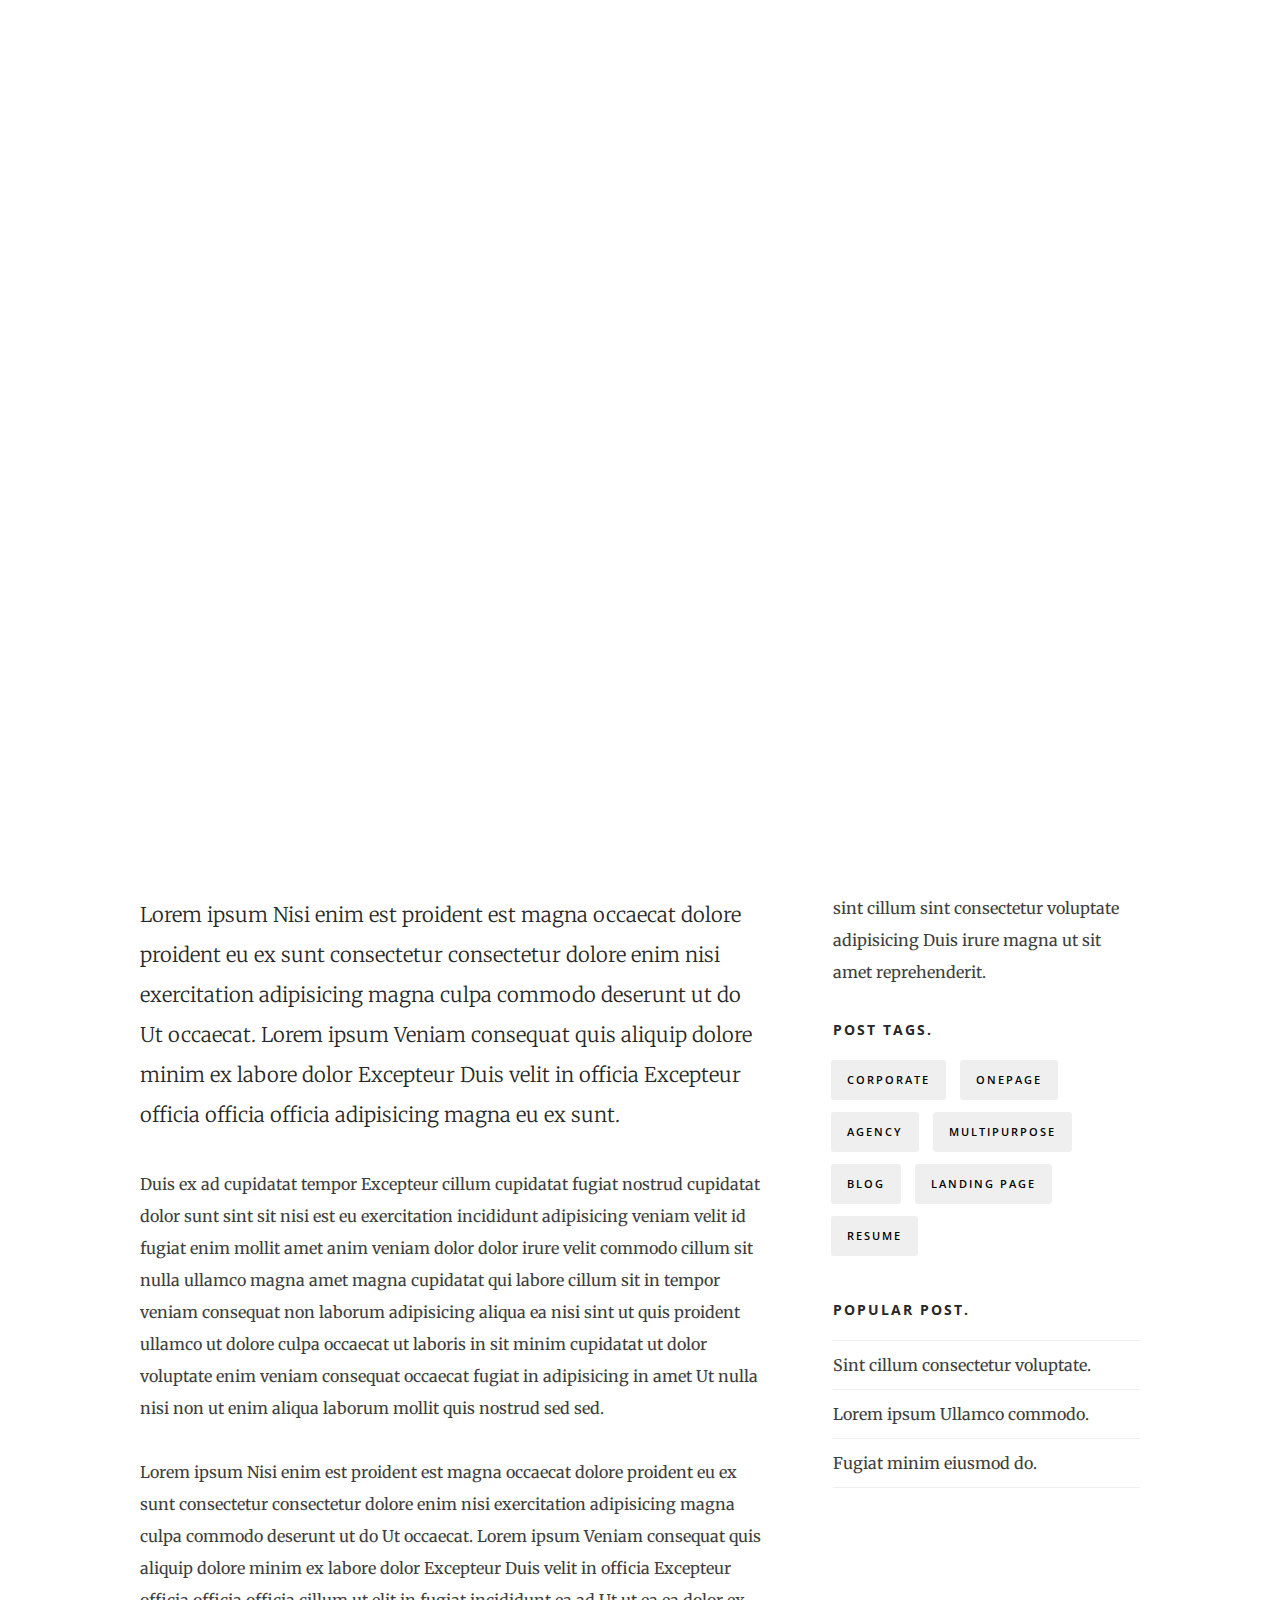
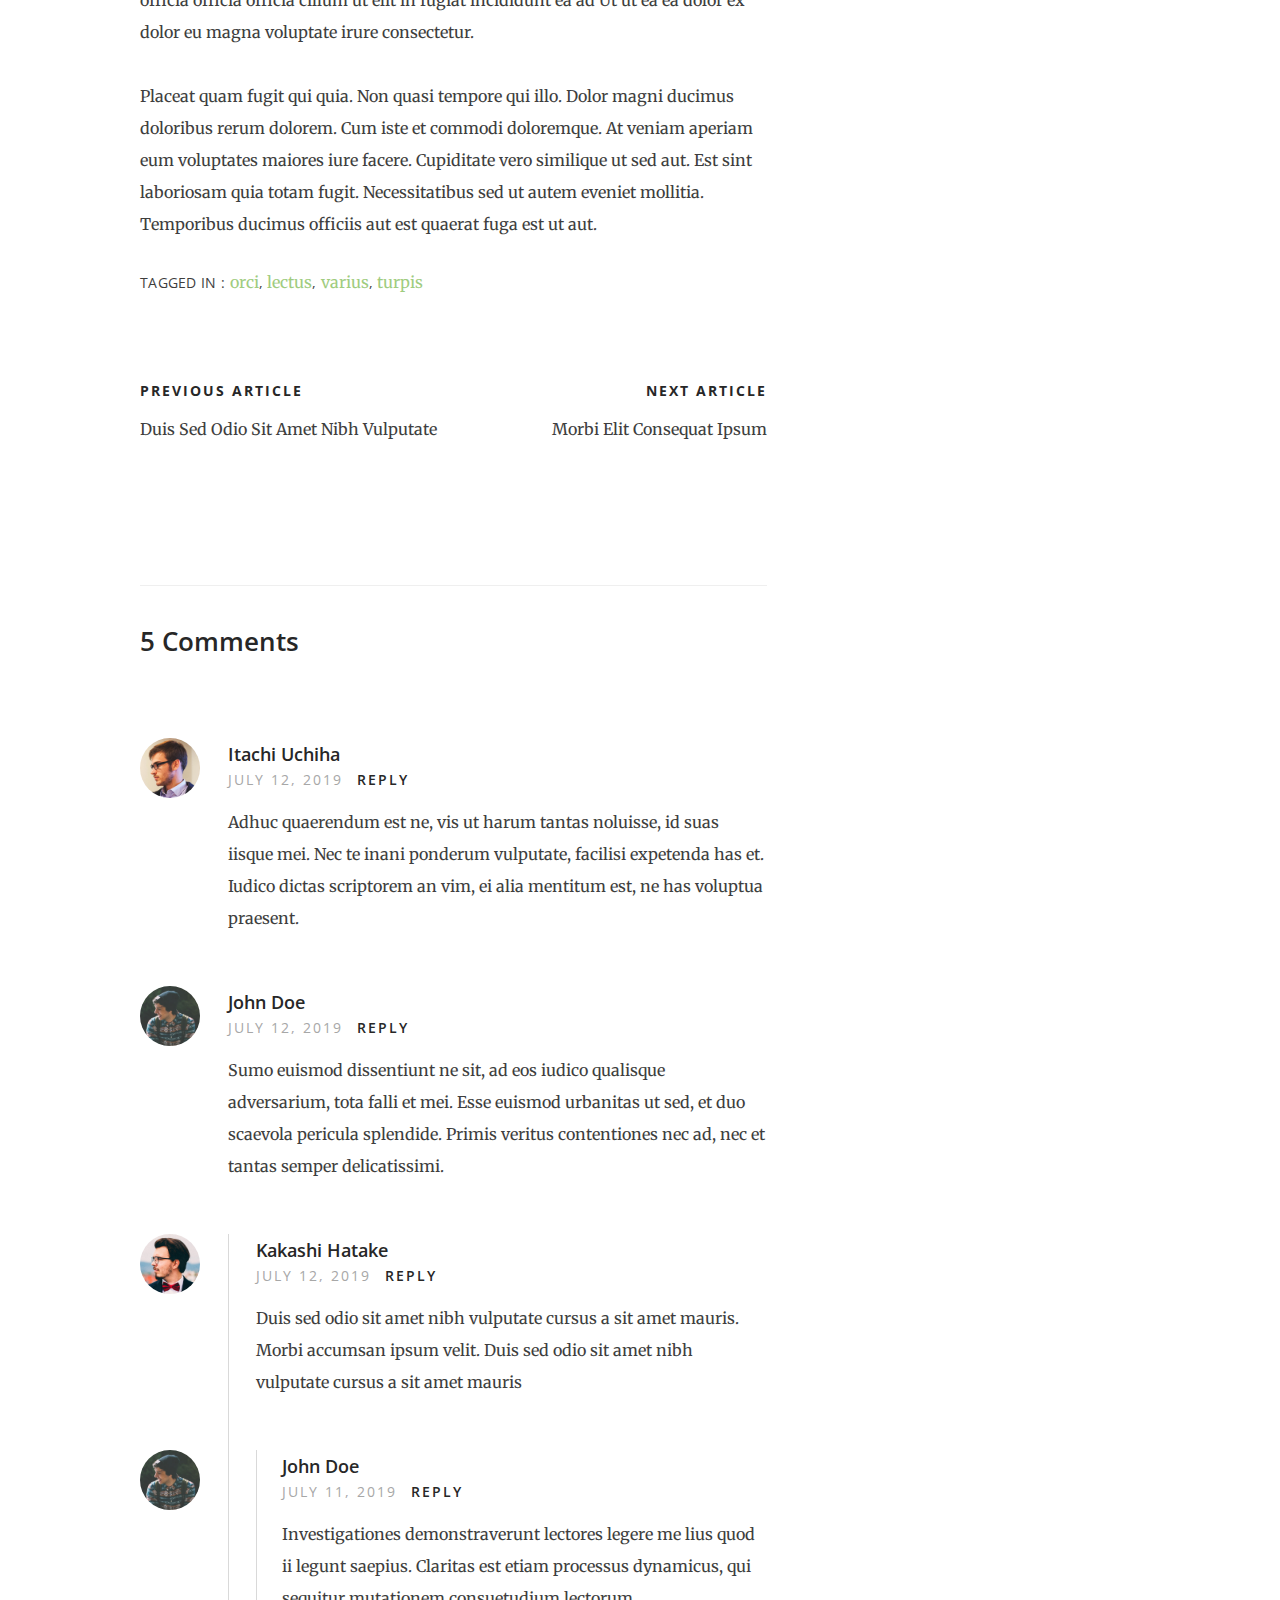
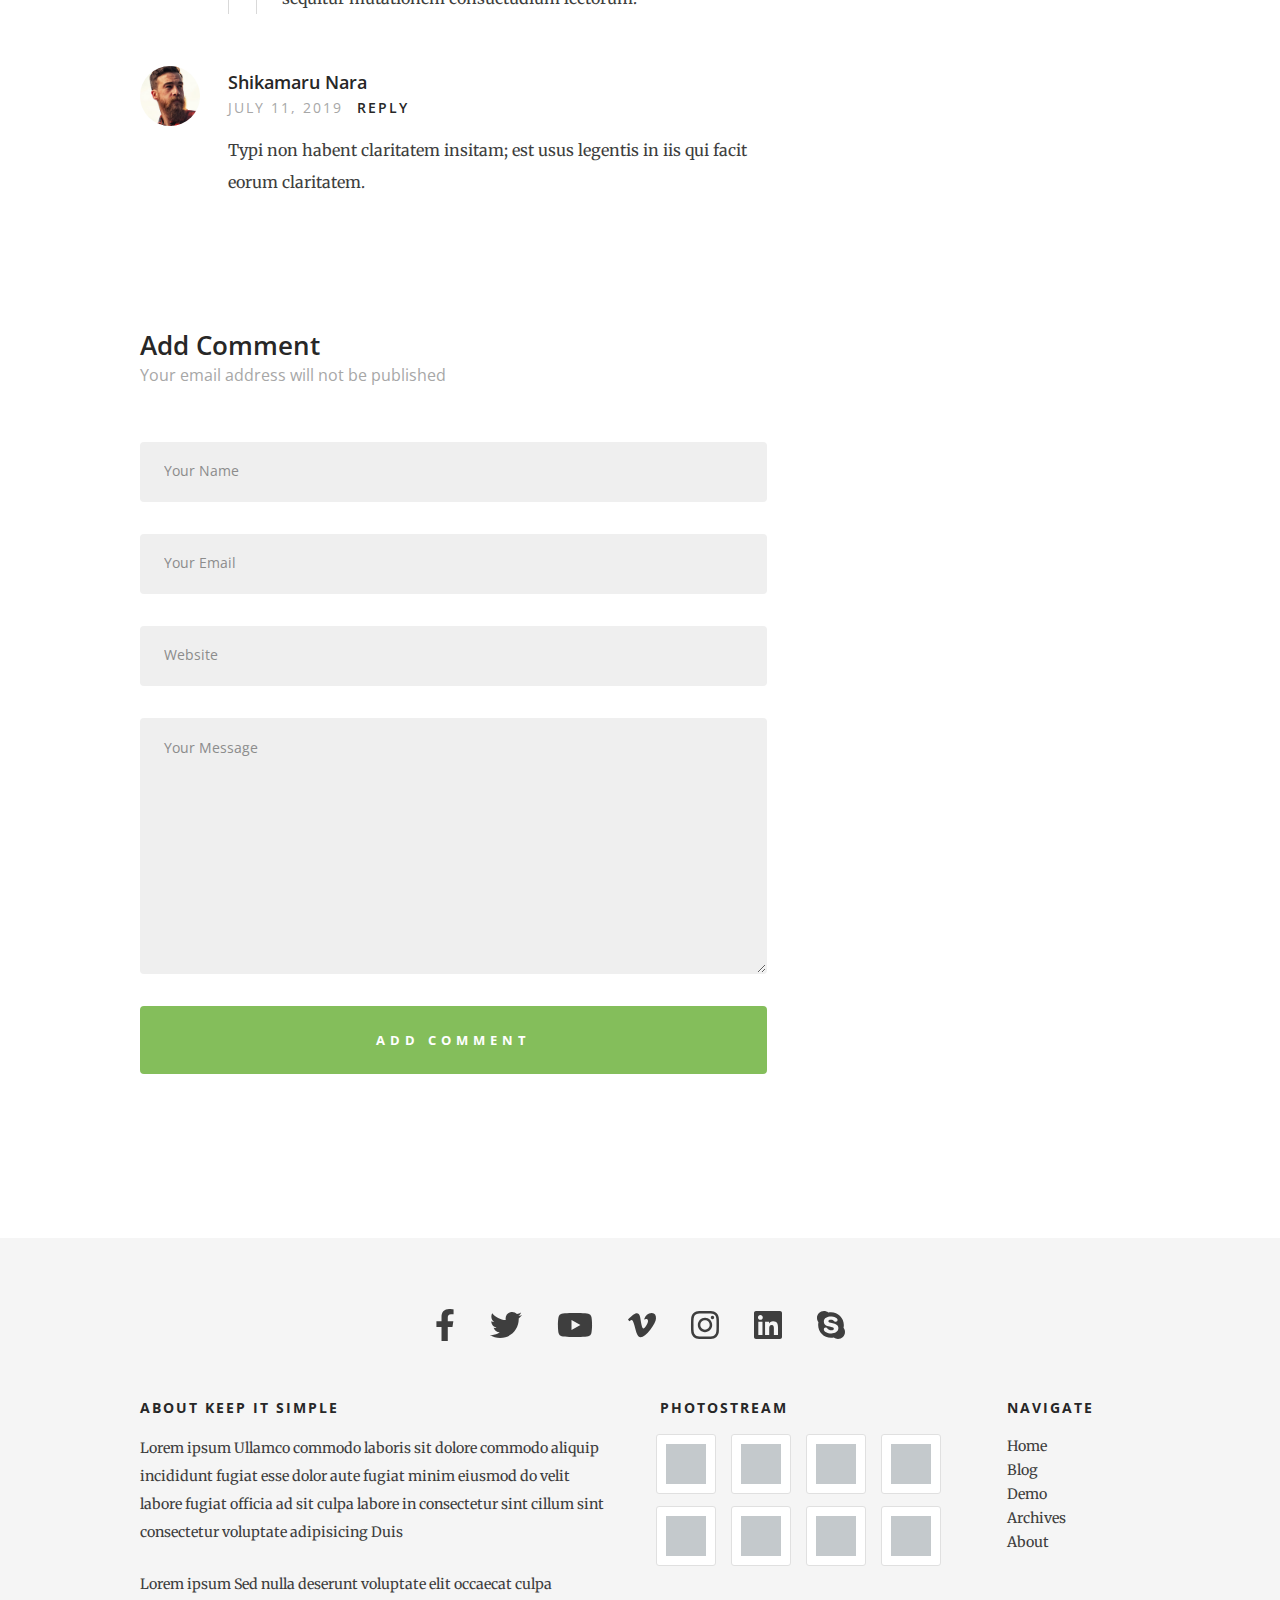
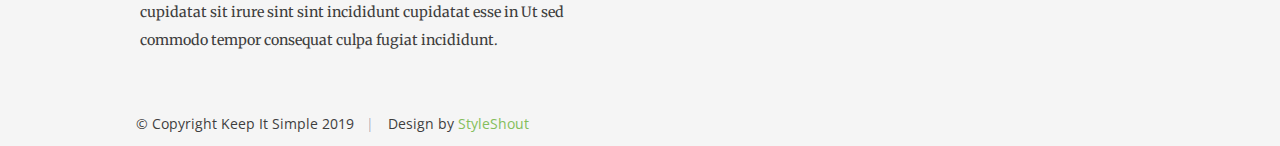
<file: BLOGS/single.html>
<!DOCTYPE html>
<html class="no-js" lang="en">
<head>

    <!--- basic page needs
    ================================================== -->
    <meta charset="utf-8">
    <title>Blog Single - Keep It Simple</title>
    <meta name="description" content="">
    <meta name="author" content="">

    <!-- mobile specific metas
    ================================================== -->
    <meta name="viewport" content="width=device-width, initial-scale=1">

    <!-- CSS
    ================================================== -->
    <link rel="stylesheet" href="css/base.css">
    <link rel="stylesheet" href="css/main.css">

    <!-- script
    ================================================== -->
    <script src="js/modernizr.js"></script>
    <script defer src="js/fontawesome/all.min.js"></script>

    <!-- favicons
    ================================================== -->
    <link rel="apple-touch-icon" sizes="180x180" href="apple-touch-icon.png">
    <link rel="icon" type="image/png" sizes="32x32" href="favicon-32x32.png">
    <link rel="icon" type="image/png" sizes="16x16" href="favicon-16x16.png">
    <link rel="manifest" href="site.webmanifest">

</head>

<body id="top" class="ss-single">

    <!-- preloader
    ================================================== -->
    <div id="preloader">
        <div id="loader" class="dots-fade">
            <div></div>
            <div></div>
            <div></div>
        </div>
    </div>

    <!-- Header
    ================================================== -->
    <header class="s-header">

        <div class="row">

            <div class="s-header__content column">
                <h1 class="s-header__logotext">
                    <a href="index.html" title="">Keep It Simple.</a>
                </h1>
                <p class="s-header__tagline">Put your awesome tagline here.</p>
            </div>

        </div> <!-- end row -->

       <nav class="s-header__nav-wrap">

           <div class="row">

                <ul class="s-header__nav">
                    <li><a href="index.html">Home</a></li>
                    <li class="has-children"><a href="#0">Dropdown</a>
                        <ul>
                            <li><a href="#0">Submenu 01</a></li>
                            <li><a href="#0">Submenu 02</a></li>
                            <li><a href="#0">Submenu 03</a></li>
                        </ul>
                    </li>
                    <li><a href="demo.html">Demo</a></li>	
                    <li><a href="archives.html">Archives</a></li>
                    <li class="has-children current"><a href="#0">Blog</a>
                        <ul>
                            <li><a href="blog.html">Blog Entries</a></li>
                            <li><a href="single.html">Single Blog</a></li>
                        </ul>
                    </li>
                    <li><a href="page.html">Page</a></li>
                </ul> <!-- end #nav -->

           </div> 

        </nav> <!-- end #nav-wrap -->

        <a class="header-menu-toggle" href="#0" title="Menu"><span>Menu</span></a>

    </header> <!-- Header End -->



    <!-- Content
    ================================================== -->
    <div class="s-content">

        <div class="row">

            <div id="main" class="s-content__main large-8 column">

                <article class="entry">

                    <header class="entry__header">

                        <h2 class="entry__title h1">
                            <a href="single.html" title="">Hey, We Love Open Sans!</a>
                        </h2>

                        <div class="entry__meta">
                            <ul>
                                <li>July 12, 2019</li>
                                <li><a href="#" title="" rel="category tag">Ghost</a></li>
                                <li>John Doe</li>
                            </ul>
                        </div>
                     
                    </header> <!-- entry__header -->

                    <div class="entry__content-media">
                        <img src="images/wheel-500.jpg" 
                             srcset="images/wheel-1000.jpg 1000w, 
                                     images/wheel-500.jpg 500w" 
                             sizes="(max-width: 1000px) 100vw, 1000px" alt="">
                    </div>

                    <div class="entry__content">
                        <p class="lead">
                        Lorem ipsum Nisi enim est proident est magna occaecat dolore 
                        proident eu ex sunt consectetur consectetur dolore enim nisi 
                        exercitation adipisicing magna culpa commodo deserunt ut do Ut 
                        occaecat. Lorem ipsum Veniam consequat quis aliquip dolore 
                        minim ex labore dolor Excepteur Duis velit in officia Excepteur 
                        officia officia officia adipisicing magna eu ex sunt.
                        </p>

                        <p>
                        Duis ex ad cupidatat tempor Excepteur cillum cupidatat fugiat 
                        nostrud cupidatat dolor sunt sint sit nisi est eu exercitation 
                        incididunt adipisicing veniam velit id fugiat enim mollit amet 
                        anim veniam dolor dolor irure velit commodo cillum sit nulla 
                        ullamco magna amet magna cupidatat qui labore cillum sit in tempor 
                        veniam consequat non laborum adipisicing aliqua ea nisi sint ut 
                        quis proident ullamco ut dolore culpa occaecat ut laboris in sit 
                        minim cupidatat ut dolor voluptate enim veniam consequat occaecat 
                        fugiat in adipisicing in amet Ut nulla nisi non ut enim aliqua 
                        laborum mollit quis nostrud sed sed.
                        </p>

                        <p>
                        Lorem ipsum Nisi enim est proident est magna occaecat dolore 
                        proident eu ex sunt consectetur consectetur dolore enim nisi 
                        exercitation adipisicing magna culpa commodo deserunt ut do Ut 
                        occaecat. Lorem ipsum Veniam consequat quis aliquip dolore minim 
                        ex labore dolor Excepteur Duis velit in officia Excepteur officia 
                        officia officia cillum ut elit in fugiat incididunt ea ad Ut ut 
                        ea ea dolor ex dolor eu magna voluptate irure consectetur.
                        </p>

                        <p>
                        Placeat quam fugit qui quia. Non quasi tempore qui illo. Dolor magni 
                        ducimus doloribus rerum dolorem. Cum iste et commodi doloremque.
                        At veniam aperiam eum voluptates maiores iure facere. Cupiditate vero 
                        similique ut sed aut. Est sint laboriosam quia totam fugit. Necessitatibus 
                        sed ut autem eveniet mollitia. Temporibus ducimus officiis aut est quaerat 
                        fuga est ut aut.
                        </p>
                    </div> <!-- entry__content -->

                    <p class="entry__tags">
                        <span>Tagged in </span>:
                        <a href="#0">orci</a>, <a href="#0">lectus</a>, <a href="#0">varius</a>, <a href="#0">turpis</a>
                    </p>

                    <ul class="entry__post-nav h-group">
                        <li class="prev"><a rel="prev" href="#0"><strong class="h6">Previous Article</strong> Duis Sed Odio Sit Amet Nibh Vulputate</a></li>
                        <li class="next"><a rel="next" href="#0"><strong class="h6">Next Article</strong> Morbi Elit Consequat Ipsum</a></li>
                    </ul>

                </article> <!-- end entry -->

                <div class="comments-wrap">

                    <div id="comments">

                        <h3>5 Comments</h3>
        
                        <!-- START commentlist -->
                        <ol class="commentlist">
        
                            <li class="depth-1 comment">
        
                                <div class="comment__avatar">
                                    <img class="avatar" src="images/avatars/user-01.jpg" alt="" width="50" height="50">
                                </div>
        
                                <div class="comment__content">
        
                                    <div class="comment__info">
                                        <div class="comment__author">Itachi Uchiha</div>
        
                                        <div class="comment__meta">
                                            <div class="comment__time">July 12, 2019</div>
                                            <div class="comment__reply">
                                                <a class="comment-reply-link" href="#0">Reply</a>
                                            </div>
                                        </div>
                                    </div>
        
                                    <div class="comment__text">
                                    <p>Adhuc quaerendum est ne, vis ut harum tantas noluisse, id suas iisque mei. Nec te inani ponderum vulputate,
                                    facilisi expetenda has et. Iudico dictas scriptorem an vim, ei alia mentitum est, ne has voluptua praesent.</p>
                                    </div>
        
                                </div>
        
                            </li> <!-- end comment level 1 -->
        
                            <li class="thread-alt depth-1 comment">
        
                                <div class="comment__avatar">
                                    <img class="avatar" src="images/avatars/user-04.jpg" alt="" width="50" height="50">
                                </div>
        
                                <div class="comment__content">
        
                                    <div class="comment__info">
                                        <div class="comment__author">John Doe</div>
        
                                        <div class="comment__meta">
                                            <div class="comment__time">July 12, 2019</div>
                                            <div class="comment__reply">
                                                <a class="comment-reply-link" href="#0">Reply</a>
                                            </div>
                                        </div>
                                    </div>
        
                                    <div class="comment__text">
                                    <p>Sumo euismod dissentiunt ne sit, ad eos iudico qualisque adversarium, tota falli et mei. Esse euismod
                                    urbanitas ut sed, et duo scaevola pericula splendide. Primis veritus contentiones nec ad, nec et
                                    tantas semper delicatissimi.</p>
                                    </div>
        
                                </div>
        
                                <ul class="children">
        
                                    <li class="depth-2 comment">
        
                                        <div class="comment__avatar">
                                            <img class="avatar" src="images/avatars/user-03.jpg" alt="" width="50" height="50">
                                        </div>
        
                                        <div class="comment__content">
        
                                            <div class="comment__info">
                                                <div class="comment__author">Kakashi Hatake</div>
        
                                                <div class="comment__meta">
                                                    <div class="comment__time">July 12, 2019</div>
                                                    <div class="comment__reply">
                                                        <a class="comment-reply-link" href="#0">Reply</a>
                                                    </div>
                                                </div>
                                            </div>
        
                                            <div class="comment__text">
                                                <p>Duis sed odio sit amet nibh vulputate
                                                cursus a sit amet mauris. Morbi accumsan ipsum velit. Duis sed odio sit amet nibh vulputate
                                                cursus a sit amet mauris</p>
                                            </div>
        
                                        </div>
        
                                        <ul class="children">
        
                                            <li class="depth-3 comment">
        
                                                <div class="comment__avatar">
                                                    <img class="avatar" src="images/avatars/user-04.jpg" alt="" width="50" height="50">
                                                </div>
        
                                                <div class="comment__content">
        
                                                    <div class="comment__info">
                                                        <div class="comment__author">John Doe</div>
        
                                                        <div class="comment__meta">
                                                            <div class="comment__time">july 11, 2019</div>
                                                            <div class="comment__reply">
                                                                <a class="comment-reply-link" href="#0">Reply</a>
                                                            </div>
                                                        </div>
                                                    </div>
        
                                                    <div class="comment__text">
                                                    <p>Investigationes demonstraverunt lectores legere me lius quod ii legunt saepius. Claritas est
                                                    etiam processus dynamicus, qui sequitur mutationem consuetudium lectorum.</p>
                                                    </div>
        
                                                </div>
        
                                            </li>
        
                                        </ul>
        
                                    </li>
        
                                </ul>
        
                            </li> <!-- end comment level 1 -->
        
                            <li class="depth-1 comment">
        
                                <div class="comment__avatar">
                                    <img class="avatar" src="images/avatars/user-02.jpg" alt="" width="50" height="50">
                                </div>
        
                                <div class="comment__content">
        
                                    <div class="comment__info">
                                        <div class="comment__author">Shikamaru Nara</div>
        
                                        <div class="comment__meta">
                                            <div class="comment__time">July 11, 2019</div>
                                            <div class="comment__reply">
                                                <a class="comment-reply-link" href="#0">Reply</a>
                                            </div>
                                        </div>
                                    </div>
        
                                    <div class="comment__text">
                                    <p>Typi non habent claritatem insitam; est usus legentis in iis qui facit eorum claritatem.</p>
                                    </div>
        
                                </div>
        
                            </li>  <!-- end comment level 1 -->
        
                        </ol>
                        <!-- END commentlist -->

                    </div> <!-- end comments -->

                    <div class="comment-respond">

                        <!-- START respond -->
                        <div id="respond">
            
                            <h3>Add Comment <span>Your email address will not be published</span></h3>
            
                            <form name="contactForm" id="contactForm" method="post" action="" autocomplete="off">
                                <fieldset>
            
                                    <div class="form-field">
                                        <input name="cName" id="cName" class="h-full-width" placeholder="Your Name" value="" type="text">
                                    </div>
            
                                    <div class="form-field">
                                        <input name="cEmail" id="cEmail" class="h-full-width" placeholder="Your Email" value="" type="text">
                                    </div>
            
                                    <div class="form-field">
                                        <input name="cWebsite" id="cWebsite" class="h-full-width" placeholder="Website" value="" type="text">
                                    </div>
            
                                    <div class="message form-field">
                                        <textarea name="cMessage" id="cMessage" class="h-full-width" placeholder="Your Message"></textarea>
                                    </div>
            
                                    <input name="submit" id="submit" class="btn btn--primary btn-wide btn--large h-full-width" value="Add Comment" type="submit">
            
                                </fieldset>
                            </form> <!-- end form -->
            
                        </div>
                        <!-- END respond-->
            
                    </div> <!-- end comment-respond -->
            
                </div> <!-- end comments-wrap -->

            </div> <!-- end main -->


            <div id="sidebar" class="s-content__sidebar large-4 column">

               <div class="widget widget--search">
                  <h3 class="h6">Search</h3> 
                  <form action="#0">
                     <input type="text" value="Search here..." onblur="if(this.value == '') { this.value = 'Search here...'; }" onfocus="if (this.value == 'Search here...') { this.value = ''; }" class="text-search">
                     <input type="submit" value="" class="submit-search">
                  </form>
               </div>

               <div class="widget widget--categories">
                   <h3 class="h6">Categories.</h3> 
                   <ul>
                        <li><a href="#0" title="">Wordpress</a> (2)</li>
                        <li><a href="#0" title="">Ghost</a> (14)</li>
                        <li><a href="#0" title="">Joomla</a> (5)</li>
                        <li><a href="#0" title="">Drupal</a> (3)</li>
                        <li><a href="#0" title="">Magento</a> (2)</li>
                        <li><a href="#0" title="">Uncategorized</a> (9)</li>
                    </ul>
                </div>

                <div class="widget widget_text group">
                    <h3 class="h6">Widget Text.</h3>

                    <p>
                    Lorem ipsum Ullamco commodo laboris sit dolore commodo aliquip incididunt fugiat esse dolor 
                    aute fugiat minim eiusmod do velit labore fugiat officia ad sit culpa labore in consectetur 
                    sint cillum sint consectetur voluptate adipisicing Duis irure magna ut sit amet reprehenderit.
                    </p>
                </div>

                <div class="widget widget_tags">
                    <h3 class="h6">Post Tags.</h3>

                    <div class="tagcloud group">
                        <a href="#0">Corporate</a>
                        <a href="#0">Onepage</a>
                        <a href="#0">Agency</a>
                        <a href="#0">Multipurpose</a>
                        <a href="#0">Blog</a>
                        <a href="#0">Landing Page</a>
                        <a href="#0">Resume</a>
                    </div>
                </div>

                <div class="widget widget_popular">
                    <h3 class="h6">Popular Post.</h3>

                    <ul class="link-list">
                        <li><a href="#0">Sint cillum consectetur voluptate.</a></li>
                        <li><a href="#0">Lorem ipsum Ullamco commodo.</a></li>
                        <li><a href="#0">Fugiat minim eiusmod do.</a></li>
                    </ul>
                </div>
               
            </div> <!-- end sidebar -->

        </div> <!-- end row -->

    </div> <!-- end content-wrap -->


    <!-- Footer
    ================================================== -->
    <footer class="s-footer">

        <div class="row s-footer__top">
            <div class="column">
                <ul class="s-footer__social">
                    <li><a href="#0"><i class="fab fa-facebook-f" aria-hidden="true"></i></a></li>
                    <li><a href="#0"><i class="fab fa-twitter" aria-hidden="true"></i></a></li>
                    <li><a href="#0"><i class="fab fa-youtube" aria-hidden="true"></i></a></li>
                    <li><a href="#0"><i class="fab fa-vimeo-v" aria-hidden="true"></i></a></li>
                    <li><a href="#0"><i class="fab fa-instagram" aria-hidden="true"></i></a></li>
                    <li><a href="#0"><i class="fab fa-linkedin" aria-hidden="true"></i></a></li>
                    <li><a href="#0"><i class="fab fa-skype" aria-hidden="true"></i></a></li>
                </ul>
            </div>
        </div> <!-- end footer__top -->

        <div class="row s-footer__bottom">

            <div class="large-6 tab-full column s-footer__info">
                <h3 class="h6">About Keep It Simple</h3>

                <p>
                Lorem ipsum Ullamco commodo laboris sit dolore commodo aliquip incididunt fugiat esse dolor 
                aute fugiat minim eiusmod do velit labore fugiat officia ad sit culpa labore in consectetur 
                sint cillum sint consectetur voluptate adipisicing Duis
                </p>

                <p>
                Lorem ipsum Sed nulla deserunt voluptate elit occaecat culpa cupidatat sit irure sint 
                sint incididunt cupidatat esse in Ut sed commodo tempor consequat culpa fugiat incididunt.
                </p>
            </div>

            <div class="large-6 tab-full column">
                <div class="row">
                    <div class="large-8 tab-full column">

                        <h3 class="h6">Photostream</h3>
                        
                        <ul class="photostream group">
                            <li><a href="#0"><img alt="thumbnail" src="images/thumb.jpg"></a></li>
                            <li><a href="#0"><img alt="thumbnail" src="images/thumb.jpg"></a></li>
                            <li><a href="#0"><img alt="thumbnail" src="images/thumb.jpg"></a></li>
                            <li><a href="#0"><img alt="thumbnail" src="images/thumb.jpg"></a></li>
                            <li><a href="#0"><img alt="thumbnail" src="images/thumb.jpg"></a></li>
                            <li><a href="#0"><img alt="thumbnail" src="images/thumb.jpg"></a></li>
                            <li><a href="#0"><img alt="thumbnail" src="images/thumb.jpg"></a></li>
                            <li><a href="#0"><img alt="thumbnail" src="images/thumb.jpg"></a></li>
                        </ul>
        
                    </div>
        
                    <div class="large-4 tab-full column">
                        <h3  class="h6">Navigate</h3>
        
                        <ul class="s-footer__list s-footer-list--nav group">
                            <li><a href="#0">Home</a></li>
                            <li><a href="#0">Blog</a></li>
                            <li><a href="#0">Demo</a></li>
                            <li><a href="#0">Archives</a></li>
                            <li><a href="#0">About</a></li>
                        </ul>
                    </div>
                </div>
            </div>

            <div class="ss-copyright">
                <span>© Copyright Keep It Simple 2019</span> 
                <span>Design by <a href="https://www.styleshout.com/">StyleShout</a></span>
            </div>

        </div> <!-- end footer__bottom -->


        <div class="ss-go-top">
            <a class="smoothscroll" title="Back to Top" href="#top">
                <svg xmlns="http://www.w3.org/2000/svg" width="24" height="24" viewBox="0 0 24 24"><path d="M12 0l8 9h-6v15h-4v-15h-6z"/></svg>
            </a>
        </div> <!-- end ss-go-top -->

   </footer> <!-- end Footer-->


   <!-- Java Script
    ================================================== -->
    <script src="js/jquery-3.2.1.min.js"></script>
    <script src="js/main.js"></script>

</body>

</html>
</file>
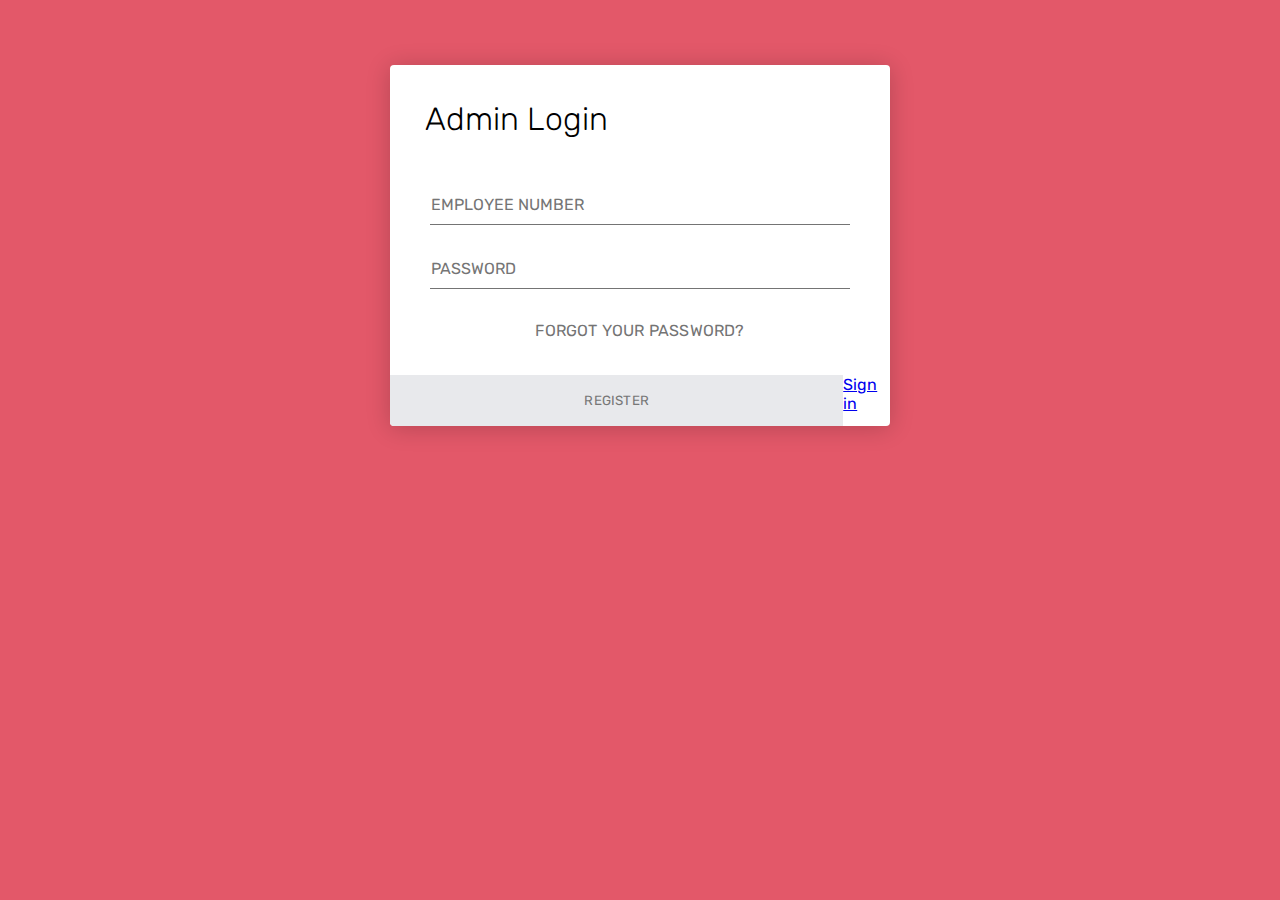
<file: login/Admin.html>
<!DOCTYPE html>
<html lang="en" >
<head>
  <meta charset="UTF-8">
  <title>admin login</title>
  <link rel='stylesheet' href='https://fonts.googleapis.com/css?family=Rubik:400,700'><link rel="stylesheet" href="./style.css">

</head>
<body>
<!-- partial:index.partial.html -->
<div class="login-form">
  <form>
    <h1>Admin Login</h1>
    <div class="content">
      <div class="input-field">
        <input type="Employee Number" placeholder="Employee Number" autocomplete="nope">
      </div>
      <div class="input-field">
        <input type="password" placeholder="Password" autocomplete="new-password">
      </div>
      <a href="#" class="link">Forgot Your Password?</a>
    </div>
    <div class="action">
      <button>Register</button>
    <a href="C:\hospital website\portal\adminportal.html"<button>Sign in</button></a>
    </div>
  </form>
</div>
<!-- partial -->
  <script  src="./script.js"></script>

</body>
</html>
</file>
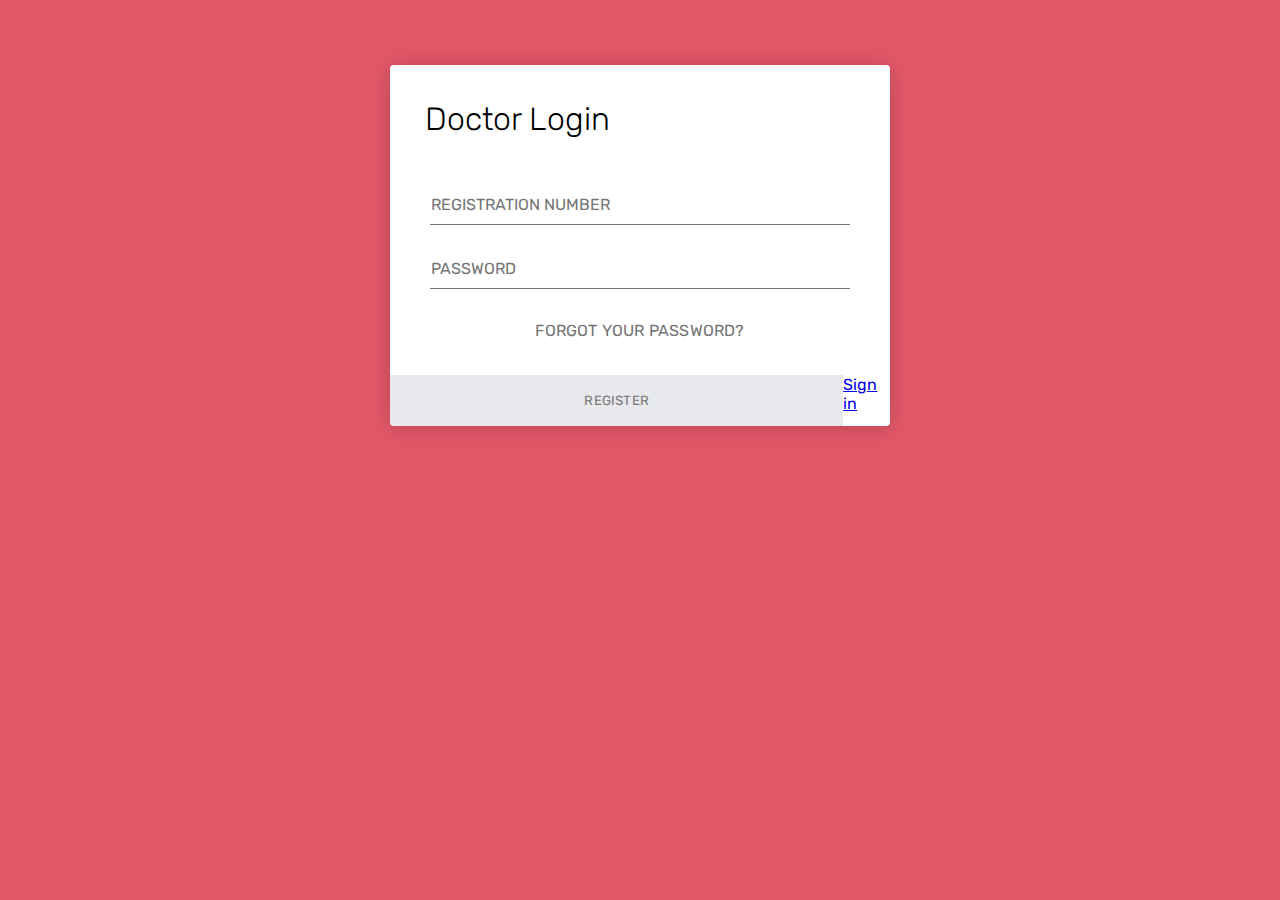
<file: login/doctor.html>
<!DOCTYPE html>
<html lang="en" >
<head>
  <meta charset="UTF-8">
  <title>doctor login</title>
  <link rel='stylesheet' href='https://fonts.googleapis.com/css?family=Rubik:400,700'><link rel="stylesheet" href="./style.css">

</head>
<body>
<!-- partial:index.partial.html -->
<div class="login-form">
  <form>
    <h1>Doctor Login</h1>
    <div class="content">
      <div class="input-field">
        <input type="Registration Number" placeholder="Registration Number" autocomplete="nope">
      </div>
      <div class="input-field">
        <input type="password" placeholder="Password" autocomplete="new-password">
      </div>
      <a href="#" class="link">Forgot Your Password?</a>
    </div>
    <div class="action">
      <button>Register</button>
    <a href="C:\hospital website\portal\adminportal.html"<button>Sign in</button></a>
    </div>
  </form>
</div>
<!-- partial -->
  <script  src="./script.js"></script>

</body>
</html>
</file>
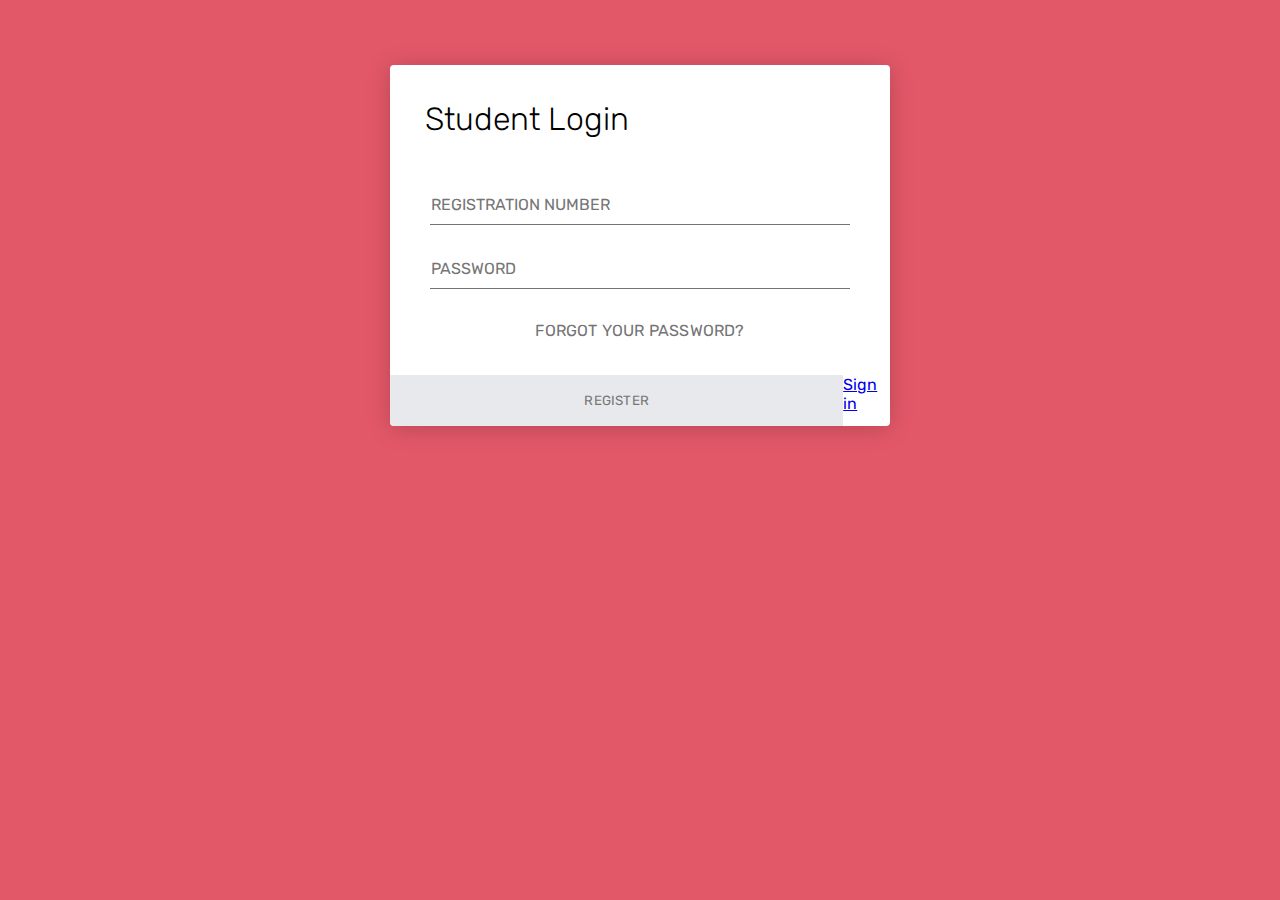
<file: login/login.html.html>
<!DOCTYPE html>
<html lang="en" >
<head>
  <meta charset="UTF-8">
  <title>student login</title>
  <link rel='stylesheet' href='https://fonts.googleapis.com/css?family=Rubik:400,700'><link rel="stylesheet" href="./style.css">

</head>
<body>
<!-- partial:index.partial.html -->
<div class="login-form">
  <form>
    <h1>Student Login</h1>
    <div class="content">
      <div class="input-field">
        <input type="Registration Number" placeholder="Registration Number" autocomplete="nope">
      </div>
      <div class="input-field">
        <input type="password" placeholder="Password" autocomplete="new-password">
      </div>
      <a href="#" class="link">Forgot Your Password?</a>
    </div>
    <div class="action">
      <button>Register</button>
    <a href="C:\hospital website\student interface\user_profile_bio_graph_and_total_sales.html"<button> Sign in</button></a>
    </div>
  </form>
</div>
<!-- partial -->
  <script  src="./script.js"></script>

</body>
</html>
</file>
<file: BLOGS/css/base.css>
/* =================================================================== 
 *  Keep It Simple Base Stylesheet
 *  Ver. 3.0.0
 *  12-14-2019
 *  ------------------------------------------------------------------
 *
 *  TOC:
 *  # imports
 *  # normalize
 *  # basic/base setup styles
 *      ## media
 *      ## typography resets
 *      ## links
 *      ## inputs
 *  # Grid v2.1.3
 *      ## medium screen devices
 *      ## tablets
 *      ## mobile devices
 *      ## small mobile devices <= 400px
 *  # block grids
 *      ## block grids - medium screen devices
 *      ## block grids - tablets
 *      ## block grids - mobile devices
 *      ## block grids - small mobile devices <= 400px
 *  # MISC
 *
 * =================================================================== */



/* ===================================================================
 * # imports 
 *
 * ------------------------------------------------------------------- */
@import url("https://fonts.googleapis.com/css?family=Merriweather:300,300i,400,400i,700,700i|Open+Sans:400,400i,600,600i,700,700i&display=swap");



/* ==========================================================================
 * # normalize
 * normalize.css v8.0.1 | MIT License |
 * github.com/necolas/normalize.css
 *
 * -------------------------------------------------------------------------- */

/* ------------------------------------------------------------------- 
 * ## document
 * ------------------------------------------------------------------- */

/* 1. Correct the line height in all browsers.
 * 2. Prevent adjustments of font size after orientation changes in iOS.*/

html {
    line-height: 1.15;
    /* 1 */
    -webkit-text-size-adjust: 100%;
    /* 2 */
}

/* ------------------------------------------------------------------- 
 * ## sections
 * ------------------------------------------------------------------- */

/* Remove the margin in all browsers. */

body {
    margin: 0;
}

/* Render the `main` element consistently in IE. */

main {
    display: block;
}

/* Correct the font size and margin on `h1` elements within `section` and
 * `article` contexts in Chrome, Firefox, and Safari. */

h1 {
    font-size: 2em;
    margin: 0.67em 0;
}

/* ------------------------------------------------------------------- 
 * ## grouping
 * ------------------------------------------------------------------- */

/* 1. Add the correct box sizing in Firefox.
 * 2. Show the overflow in Edge and IE. */

hr {
    -webkit-box-sizing: content-box;
    box-sizing: content-box;
    /* 1 */
    height: 0;
    /* 1 */
    overflow: visible;
    /* 2 */
}

/* 1. Correct the inheritance and scaling of font size in all browsers.
 * 2. Correct the odd `em` font sizing in all browsers. */

pre {
    font-family: monospace, monospace;
    /* 1 */
    font-size: 1em;
    /* 2 */
}

/* ------------------------------------------------------------------- 
 * ## text-level semantics
 * ------------------------------------------------------------------- */

/* Remove the gray background on active links in IE 10. */

a {
    background-color: transparent;
}

/* 1. Remove the bottom border in Chrome 57-
 * 2. Add the correct text decoration in Chrome, Edge, IE, Opera, and Safari. */

abbr[title] {
    border-bottom: none;
    /* 1 */
    text-decoration: underline;
    /* 2 */
    -webkit-text-decoration: underline dotted;
    text-decoration: underline dotted;
    /* 2 */
}

/* Add the correct font weight in Chrome, Edge, and Safari. */

b, strong {
    font-weight: bolder;
}

/* 1. Correct the inheritance and scaling of font size in all browsers.
 * 2. Correct the odd `em` font sizing in all browsers. */

code, kbd, samp {
    font-family: monospace, monospace;
    /* 1 */
    font-size: 1em;
    /* 2 */
}

/* Add the correct font size in all browsers. */

small {
    font-size: 80%;
}

/* Prevent `sub` and `sup` elements from affecting the line height in
 * all browsers. */

sub, sup {
    font-size: 75%;
    line-height: 0;
    position: relative;
    vertical-align: baseline;
}

sub {
    bottom: -0.25em;
}

sup {
    top: -0.5em;
}

/* ------------------------------------------------------------------- 
 * ## embedded content
 * ------------------------------------------------------------------- */

/* Remove the border on images inside links in IE 10. */

img {
    border-style: none;
}

/* ------------------------------------------------------------------- 
 * ## forms
 * ------------------------------------------------------------------- */

/* 1. Change the font styles in all browsers.
 * 2. Remove the margin in Firefox and Safari. */

button, input, optgroup, select, textarea {
    font-family: inherit;
    /* 1 */
    font-size: 100%;
    /* 1 */
    line-height: 1.15;
    /* 1 */
    margin: 0;
    /* 2 */
}

/* Show the overflow in IE.
 * 1. Show the overflow in Edge. */

button, input {
    /* 1 */
    overflow: visible;
}

/* Remove the inheritance of text transform in Edge, Firefox, and IE.
 * 1. Remove the inheritance of text transform in Firefox. */

button, select {
    /* 1 */
    text-transform: none;
}

/* Correct the inability to style clickable types in iOS and Safari. */

button, [type="button"], [type="reset"], [type="submit"] {
    -webkit-appearance: button;
}

/* Remove the inner border and padding in Firefox. */

button::-moz-focus-inner, [type="button"]::-moz-focus-inner, [type="reset"]::-moz-focus-inner, [type="submit"]::-moz-focus-inner {
    border-style: none;
    padding: 0;
}

/* Restore the focus styles unset by the previous rule. */

button:-moz-focusring, [type="button"]:-moz-focusring, [type="reset"]:-moz-focusring, [type="submit"]:-moz-focusring {
    outline: 1px dotted ButtonText;
}

/* Correct the padding in Firefox. */

fieldset {
    padding: 0.35em 0.75em 0.625em;
}

/* 1. Correct the text wrapping in Edge and IE.
 * 2. Correct the color inheritance from `fieldset` elements in IE.
 * 3. Remove the padding so developers are not caught out when they zero out
 *    `fieldset` elements in all browsers. */

legend {
    -webkit-box-sizing: border-box;
    box-sizing: border-box;
    /* 1 */
    color: inherit;
    /* 2 */
    display: table;
    /* 1 */
    max-width: 100%;
    /* 1 */
    padding: 0;
    /* 3 */
    white-space: normal;
    /* 1 */
}

/* Add the correct vertical alignment in Chrome, Firefox, and Opera. */

progress {
    vertical-align: baseline;
}

/* Remove the default vertical scrollbar in IE 10+. */

textarea {
    overflow: auto;
}

/* 1. Add the correct box sizing in IE 10.
 * 2. Remove the padding in IE 10. */

[type="checkbox"], [type="radio"] {
    -webkit-box-sizing: border-box;
    box-sizing: border-box;
    /* 1 */
    padding: 0;
    /* 2 */
}

/* Correct the cursor style of increment and decrement buttons in Chrome. */

[type="number"]::-webkit-inner-spin-button, [type="number"]::-webkit-outer-spin-button {
    height: auto;
}

/* 1. Correct the odd appearance in Chrome and Safari.
 * 2. Correct the outline style in Safari. */

[type="search"] {
    -webkit-appearance: textfield;
    /* 1 */
    outline-offset: -2px;
    /* 2 */
}

/* Remove the inner padding in Chrome and Safari on macOS. */

[type="search"]::-webkit-search-decoration {
    -webkit-appearance: none;
}

/* 1. Correct the inability to style clickable types in iOS and Safari.
 * 2. Change font properties to `inherit` in Safari. */

::-webkit-file-upload-button {
    -webkit-appearance: button;
    /* 1 */
    font: inherit;
    /* 2 */
}

/* ------------------------------------------------------------------- 
 * ## interactive
 * ------------------------------------------------------------------- */

/* Add the correct display in Edge, IE 10+, and Firefox. */

details {
    display: block;
}

/* Add the correct display in all browsers. */

summary {
    display: list-item;
}

/* ------------------------------------------------------------------- 
 * ## misc
 * ------------------------------------------------------------------- */

/* Add the correct display in IE 10+. */

template {
    display: none;
}

/* Add the correct display in IE 10. */

[hidden] {
    display: none;
}



/* ===================================================================
 * # basic/base setup styles
 *
 * ------------------------------------------------------------------- */
html {
    font-size: 62.5%;
    -webkit-box-sizing: border-box;
    box-sizing: border-box;
}

*, *::before, *::after {
    -webkit-box-sizing: inherit;
    box-sizing: inherit;
}

body {
    font-weight: normal;
    line-height: 1;
    word-wrap: break-word;
    -moz-font-smoothing: grayscale;
    -moz-osx-font-smoothing: grayscale;
    -webkit-font-smoothing: antialiased;
    -webkit-overflow-scrolling: touch;
    -webkit-text-size-adjust: none;
}

/* ------------------------------------------------------------------- 
 * ## media
 * ------------------------------------------------------------------- */
svg, img, video embed, iframe, object {
    max-width: 100%;
    height: auto;
}

/* ------------------------------------------------------------------- 
 * ## typography resets 
 * ------------------------------------------------------------------- */
div, dl, dt, dd, ul, ol, li, h1, h2, h3, h4, h5, h6, pre, form, p, blockquote, th, td {
    margin: 0;
    padding: 0;
}

p {
    font-size: inherit;
    text-rendering: optimizeLegibility;
}

em, i {
    font-style: italic;
    line-height: inherit;
}

strong, b {
    font-weight: bold;
    line-height: inherit;
}

small {
    font-size: 60%;
    line-height: inherit;
}

ol, ul {
    list-style: none;
}

li {
    display: block;
}

/* ------------------------------------------------------------------- 
 * ## links
 * ------------------------------------------------------------------- */
a {
    text-decoration: none;
    line-height: inherit;
}

a img {
    border: none;
}

/* ------------------------------------------------------------------- 
 * ## inputs
 * ------------------------------------------------------------------- */
fieldset {
    margin: 0;
    padding: 0;
}

input[type="email"], 
input[type="number"], 
input[type="search"], 
input[type="text"], 
input[type="tel"], 
input[type="url"], 
input[type="password"], 
textarea {
    -webkit-appearance: none;
    -moz-appearance: none;
    appearance: none;
}



/* ===================================================================
 * # Grid v2.1.3
 *
 *   -----------------------------------------------------------------
 * - Grid breakpoints are based on MAXIMUM WIDTH media queries, 
 *   meaning they apply to that one breakpoint and ALL THOSE BELOW IT.
 * - Grid columns without a specified width will automatically layout 
 *   as equal width columns.
 * ------------------------------------------------------------------- */

/* rows
 * ------------------------------------- */
.row {
    width: 92%;
    max-width: 1040px;
    margin: 0 auto;
    display: -ms-flexbox;
    display: -webkit-box;
    display: flex;
    -ms-flex-flow: row wrap;
    -webkit-box-orient: horizontal;
    -webkit-box-direction: normal;
    flex-flow: row wrap;
}

.row .row {
    width: auto;
    max-width: none;
    margin-left: -20px;
    margin-right: -20px;
}

/* columns
 * -------------------------------------- */
.column {
    -ms-flex: 1 1 0%;
    -webkit-box-flex: 1;
    flex: 1 1 0%;
    padding: 0 20px;
}

.collapse>.column, .column.collapse {
    padding: 0;
}

/* flex row containers utility classes
 * ----------------------------------------- */
.row.row-wrap {
    -ms-flex-wrap: wrap;
    flex-wrap: wrap;
}

.row.row-nowrap {
    -ms-flex-wrap: none;
    flex-wrap: nowrap;
}

.row.row-y-top {
    -ms-flex-align: start;
    -webkit-box-align: start;
    align-items: flex-start;
}

.row.row-y-bottom {
    -ms-flex-align: end;
    -webkit-box-align: end;
    align-items: flex-end;
}

.row.row-y-center {
    -ms-flex-align: center;
    -webkit-box-align: center;
    align-items: center;
}

.row.row-stretch {
    -ms-flex-align: stretch;
    -webkit-box-align: stretch;
    align-items: stretch;
}

.row.row-baseline {
    -ms-flex-align: baseline;
    -webkit-box-align: baseline;
    align-items: baseline;
}

.row.row-x-left {
    -ms-flex-pack: start;
    -webkit-box-pack: start;
    justify-content: flex-start;
}

.row.row-x-right {
    -ms-flex-pack: end;
    -webkit-box-pack: end;
    justify-content: flex-end;
}

.row.row-x-center {
    -ms-flex-pack: center;
    -webkit-box-pack: center;
    justify-content: center;
}

/* flex item utility alignment classes
 * ----------------------------------------- */
.align-center {
    margin: auto;
    -webkit-align-self: center;
    -ms-flex-item-align: center;
    -ms-grid-row-align: center;
    align-self: center;
}

.align-left {
    margin-right: auto;
    -webkit-align-self: center;
    -ms-flex-item-align: center;
    -ms-grid-row-align: center;
    align-self: center;
}

.align-right {
    margin-left: auto;
    -webkit-align-self: center;
    -ms-flex-item-align: center;
    -ms-grid-row-align: center;
    align-self: center;
}

.align-x-center {
    margin-right: auto;
    margin-left: auto;
}

.align-x-left {
    margin-right: auto;
}

.align-x-right {
    margin-left: auto;
}

.align-y-center {
    -webkit-align-self: center;
    -ms-flex-item-align: center;
    -ms-grid-row-align: center;
    align-self: center;
}

.align-y-top {
    -webkit-align-self: flex-start;
    -ms-flex-item-align: start;
    align-self: flex-start;
}

.align-y-bottom {
    -webkit-align-self: flex-end;
    -ms-flex-item-align: end;
    align-self: flex-end;
}

/* large screen column widths 
 * -------------------------------------- */
.large-1 {
    -ms-flex: 0 0 8.33333%;
    -webkit-box-flex: 0;
    flex: 0 0 8.33333%;
    max-width: 8.33333%;
}

.large-2 {
    -ms-flex: 0 0 16.66667%;
    -webkit-box-flex: 0;
    flex: 0 0 16.66667%;
    max-width: 16.66667%;
}

.large-3 {
    -ms-flex: 0 0 25%;
    -webkit-box-flex: 0;
    flex: 0 0 25%;
    max-width: 25%;
}

.large-4 {
    -ms-flex: 0 0 33.33333%;
    -webkit-box-flex: 0;
    flex: 0 0 33.33333%;
    max-width: 33.33333%;
}

.large-5 {
    -ms-flex: 0 0 41.66667%;
    -webkit-box-flex: 0;
    flex: 0 0 41.66667%;
    max-width: 41.66667%;
}

.large-6, .large-half {
    -ms-flex: 0 0 50%;
    -webkit-box-flex: 0;
    flex: 0 0 50%;
    max-width: 50%;
}

.large-7 {
    -ms-flex: 0 0 58.33333%;
    -webkit-box-flex: 0;
    flex: 0 0 58.33333%;
    max-width: 58.33333%;
}

.large-8 {
    -ms-flex: 0 0 66.66667%;
    -webkit-box-flex: 0;
    flex: 0 0 66.66667%;
    max-width: 66.66667%;
}

.large-9 {
    -ms-flex: 0 0 75%;
    -webkit-box-flex: 0;
    flex: 0 0 75%;
    max-width: 75%;
}

.large-10 {
    -ms-flex: 0 0 83.33333%;
    -webkit-box-flex: 0;
    flex: 0 0 83.33333%;
    max-width: 83.33333%;
}

.large-11 {
    -ms-flex: 0 0 91.66667%;
    -webkit-box-flex: 0;
    flex: 0 0 91.66667%;
    max-width: 91.66667%;
}

.large-12, .large-full {
    -ms-flex: 0 0 100%;
    -webkit-box-flex: 0;
    flex: 0 0 100%;
    max-width: 100%;
}

/* ------------------------------------------------------------------- 
 * ## medium screen devices
 * ------------------------------------------------------------------- */
@media screen and (max-width:1200px) {
    .row .row {
        margin-left: -16px;
        margin-right: -16px;
    }
    .column {
        padding: 0 16px;
    }
    .medium-1 {
        -ms-flex: 0 0 8.33333%;
        -webkit-box-flex: 0;
        flex: 0 0 8.33333%;
        max-width: 8.33333%;
    }
    .medium-2 {
        -ms-flex: 0 0 16.66667%;
        -webkit-box-flex: 0;
        flex: 0 0 16.66667%;
        max-width: 16.66667%;
    }
    .medium-3 {
        -ms-flex: 0 0 25%;
        -webkit-box-flex: 0;
        flex: 0 0 25%;
        max-width: 25%;
    }
    .medium-4 {
        -ms-flex: 0 0 33.33333%;
        -webkit-box-flex: 0;
        flex: 0 0 33.33333%;
        max-width: 33.33333%;
    }
    .medium-5 {
        -ms-flex: 0 0 41.66667%;
        -webkit-box-flex: 0;
        flex: 0 0 41.66667%;
        max-width: 41.66667%;
    }
    .medium-6, .medium-half {
        -ms-flex: 0 0 50%;
        -webkit-box-flex: 0;
        flex: 0 0 50%;
        max-width: 50%;
    }
    .medium-7 {
        -ms-flex: 0 0 58.33333%;
        -webkit-box-flex: 0;
        flex: 0 0 58.33333%;
        max-width: 58.33333%;
    }
    .medium-8 {
        -ms-flex: 0 0 66.66667%;
        -webkit-box-flex: 0;
        flex: 0 0 66.66667%;
        max-width: 66.66667%;
    }
    .medium-9 {
        -ms-flex: 0 0 75%;
        -webkit-box-flex: 0;
        flex: 0 0 75%;
        max-width: 75%;
    }
    .medium-10 {
        -ms-flex: 0 0 83.33333%;
        -webkit-box-flex: 0;
        flex: 0 0 83.33333%;
        max-width: 83.33333%;
    }
    .medium-11 {
        -ms-flex: 0 0 91.66667%;
        -webkit-box-flex: 0;
        flex: 0 0 91.66667%;
        max-width: 91.66667%;
    }
    .medium-12, .medium-full {
        -ms-flex: 0 0 100%;
        -webkit-box-flex: 0;
        flex: 0 0 100%;
        max-width: 100%;
    }
}

/* ------------------------------------------------------------------- 
 * ## tablets
 * ------------------------------------------------------------------- */
@media screen and (max-width:800px) {
    .tab-1 {
        -ms-flex: 0 0 8.33333%;
        -webkit-box-flex: 0;
        flex: 0 0 8.33333%;
        max-width: 8.33333%;
    }
    .tab-2 {
        -ms-flex: 0 0 16.66667%;
        -webkit-box-flex: 0;
        flex: 0 0 16.66667%;
        max-width: 16.66667%;
    }
    .tab-3 {
        -ms-flex: 0 0 25%;
        -webkit-box-flex: 0;
        flex: 0 0 25%;
        max-width: 25%;
    }
    .tab-4 {
        -ms-flex: 0 0 33.33333%;
        -webkit-box-flex: 0;
        flex: 0 0 33.33333%;
        max-width: 33.33333%;
    }
    .tab-5 {
        -ms-flex: 0 0 41.66667%;
        -webkit-box-flex: 0;
        flex: 0 0 41.66667%;
        max-width: 41.66667%;
    }
    .tab-6, .tab-half {
        -ms-flex: 0 0 50%;
        -webkit-box-flex: 0;
        flex: 0 0 50%;
        max-width: 50%;
    }
    .tab-7 {
        -ms-flex: 0 0 58.33333%;
        -webkit-box-flex: 0;
        flex: 0 0 58.33333%;
        max-width: 58.33333%;
    }
    .tab-8 {
        -ms-flex: 0 0 66.66667%;
        -webkit-box-flex: 0;
        flex: 0 0 66.66667%;
        max-width: 66.66667%;
    }
    .tab-9 {
        -ms-flex: 0 0 75%;
        -webkit-box-flex: 0;
        flex: 0 0 75%;
        max-width: 75%;
    }
    .tab-10 {
        -ms-flex: 0 0 83.33333%;
        -webkit-box-flex: 0;
        flex: 0 0 83.33333%;
        max-width: 83.33333%;
    }
    .tab-11 {
        -ms-flex: 0 0 91.66667%;
        -webkit-box-flex: 0;
        flex: 0 0 91.66667%;
        max-width: 91.66667%;
    }
    .tab-12, .tab-full {
        -ms-flex: 0 0 100%;
        -webkit-box-flex: 0;
        flex: 0 0 100%;
        max-width: 100%;
    }
    .hide-on-tablet {
        display: none;
    }
}

/* ------------------------------------------------------------------- 
 * ## mobile devices 
 * ------------------------------------------------------------------- */
@media screen and (max-width:600px) {
    .row {
        width: 100%;
        padding-left: 24px;
        padding-right: 24px;
    }
    .row .row {
        margin-left: -10px;
        margin-right: -10px;
        padding-left: 0;
        padding-right: 0;
    }
    .column {
        padding: 0 10px;
    }
    .mob-1 {
        -ms-flex: 0 0 8.33333%;
        -webkit-box-flex: 0;
        flex: 0 0 8.33333%;
        max-width: 8.33333%;
    }
    .mob-2 {
        -ms-flex: 0 0 16.66667%;
        -webkit-box-flex: 0;
        flex: 0 0 16.66667%;
        max-width: 16.66667%;
    }
    .mob-3 {
        -ms-flex: 0 0 25%;
        -webkit-box-flex: 0;
        flex: 0 0 25%;
        max-width: 25%;
    }
    .mob-4 {
        -ms-flex: 0 0 33.33333%;
        -webkit-box-flex: 0;
        flex: 0 0 33.33333%;
        max-width: 33.33333%;
    }
    .mob-5 {
        -ms-flex: 0 0 41.66667%;
        -webkit-box-flex: 0;
        flex: 0 0 41.66667%;
        max-width: 41.66667%;
    }
    .mob-6, .mob-half {
        -ms-flex: 0 0 50%;
        -webkit-box-flex: 0;
        flex: 0 0 50%;
        max-width: 50%;
    }
    .mob-7 {
        -ms-flex: 0 0 58.33333%;
        -webkit-box-flex: 0;
        flex: 0 0 58.33333%;
        max-width: 58.33333%;
    }
    .mob-8 {
        -ms-flex: 0 0 66.66667%;
        -webkit-box-flex: 0;
        flex: 0 0 66.66667%;
        max-width: 66.66667%;
    }
    .mob-9 {
        -ms-flex: 0 0 75%;
        -webkit-box-flex: 0;
        flex: 0 0 75%;
        max-width: 75%;
    }
    .mob-10 {
        -ms-flex: 0 0 83.33333%;
        -webkit-box-flex: 0;
        flex: 0 0 83.33333%;
        max-width: 83.33333%;
    }
    .mob-11 {
        -ms-flex: 0 0 91.66667%;
        -webkit-box-flex: 0;
        flex: 0 0 91.66667%;
        max-width: 91.66667%;
    }
    .mob-12, .mob-full {
        -ms-flex: 0 0 100%;
        -webkit-box-flex: 0;
        flex: 0 0 100%;
        max-width: 100%;
    }
    .hide-on-mobile {
        display: none;
    }
}

/* ------------------------------------------------------------------- 
 * ## small mobile devices <= 400px
 * ------------------------------------------------------------------- */
@media screen and (max-width:400px) {
    .row {
        padding-left: 6vw;
        padding-right: 6vw;
    }
    .row .row {
        margin-left: 0;
        margin-right: 0;
    }
    .column {
        -ms-flex: 0 0 100%;
        -webkit-box-flex: 0;
        flex: 0 0 100%;
        max-width: 100%;
        width: 100%;
        margin-left: 0;
        margin-right: 0;
        padding: 0;
    }
}



/* ===================================================================
 * # block grids
 *
 * -------------------------------------------------------------------
 * Equally-sized columns define at parent/row level.
 * ------------------------------------------------------------------- */
.block-large-1-8>.column {
    -ms-flex: 0 0 12.5%;
    -webkit-box-flex: 0;
    flex: 0 0 12.5%;
    max-width: 12.5%;
}

.block-large-1-6>.column {
    -ms-flex: 0 0 16.66667%;
    -webkit-box-flex: 0;
    flex: 0 0 16.66667%;
    max-width: 16.66667%;
}

.block-large-1-5>.column {
    -ms-flex: 0 0 20%;
    -webkit-box-flex: 0;
    flex: 0 0 20%;
    max-width: 20%;
}

.block-large-1-4>.column {
    -ms-flex: 0 0 25%;
    -webkit-box-flex: 0;
    flex: 0 0 25%;
    max-width: 25%;
}

.block-large-1-3>.column {
    -ms-flex: 0 0 33.33333%;
    -webkit-box-flex: 0;
    flex: 0 0 33.33333%;
    max-width: 33.33333%;
}

.block-large-1-2>.column {
    -ms-flex: 0 0 50%;
    -webkit-box-flex: 0;
    flex: 0 0 50%;
    max-width: 50%;
}

.block-large-full>.column {
    -ms-flex: 0 0 100%;
    -webkit-box-flex: 0;
    flex: 0 0 100%;
    max-width: 100%;
}

/* ------------------------------------------------------------------- 
 * ## block grids - medium screen devices
 * ------------------------------------------------------------------- */
@media screen and (max-width:1200px) {
    .block-medium-1-8>.column {
        -ms-flex: 0 0 12.5%;
        -webkit-box-flex: 0;
        flex: 0 0 12.5%;
        max-width: 12.5%;
    }
    .block-medium-1-6>.column {
        -ms-flex: 0 0 16.66667%;
        -webkit-box-flex: 0;
        flex: 0 0 16.66667%;
        max-width: 16.66667%;
    }
    .block-medium-1-5>.column {
        -ms-flex: 0 0 20%;
        -webkit-box-flex: 0;
        flex: 0 0 20%;
        max-width: 20%;
    }
    .block-medium-1-4>.column {
        -ms-flex: 0 0 25%;
        -webkit-box-flex: 0;
        flex: 0 0 25%;
        max-width: 25%;
    }
    .block-medium-1-3>.column {
        -ms-flex: 0 0 33.33333%;
        -webkit-box-flex: 0;
        flex: 0 0 33.33333%;
        max-width: 33.33333%;
    }
    .block-medium-1-2>.column {
        -ms-flex: 0 0 50%;
        -webkit-box-flex: 0;
        flex: 0 0 50%;
        max-width: 50%;
    }
    .block-medium-full>.column {
        -ms-flex: 0 0 100%;
        -webkit-box-flex: 0;
        flex: 0 0 100%;
        max-width: 100%;
    }
}

/* ------------------------------------------------------------------- 
 * ## block grids - tablets
 * ------------------------------------------------------------------- */
@media screen and (max-width:800px) {
    .block-tab-1-8>.column {
        -ms-flex: 0 0 12.5%;
        -webkit-box-flex: 0;
        flex: 0 0 12.5%;
        max-width: 12.5%;
    }
    .block-tab-1-6>.column {
        -ms-flex: 0 0 16.66667%;
        -webkit-box-flex: 0;
        flex: 0 0 16.66667%;
        max-width: 16.66667%;
    }
    .block-tab-1-5>.column {
        -ms-flex: 0 0 20%;
        -webkit-box-flex: 0;
        flex: 0 0 20%;
        max-width: 20%;
    }
    .block-tab-1-4>.column {
        -ms-flex: 0 0 25%;
        -webkit-box-flex: 0;
        flex: 0 0 25%;
        max-width: 25%;
    }
    .block-tab-1-3>.column {
        -ms-flex: 0 0 33.33333%;
        -webkit-box-flex: 0;
        flex: 0 0 33.33333%;
        max-width: 33.33333%;
    }
    .block-tab-1-2>.column {
        -ms-flex: 0 0 50%;
        -webkit-box-flex: 0;
        flex: 0 0 50%;
        max-width: 50%;
    }
    .block-tab-full>.column {
        -ms-flex: 0 0 100%;
        -webkit-box-flex: 0;
        flex: 0 0 100%;
        max-width: 100%;
    }
}

/* ------------------------------------------------------------------- 
 * ## block grids - mobile devices
 * ------------------------------------------------------------------- */
@media screen and (max-width:600px) {
    .block-mob-1-8>.column {
        -ms-flex: 0 0 12.5%;
        -webkit-box-flex: 0;
        flex: 0 0 12.5%;
        max-width: 12.5%;
    }
    .block-mob-1-6>.column {
        -ms-flex: 0 0 16.66667%;
        -webkit-box-flex: 0;
        flex: 0 0 16.66667%;
        max-width: 16.66667%;
    }
    .block-mob-1-5>.column {
        -ms-flex: 0 0 20%;
        -webkit-box-flex: 0;
        flex: 0 0 20%;
        max-width: 20%;
    }
    .block-mob-1-4>.column {
        -ms-flex: 0 0 25%;
        -webkit-box-flex: 0;
        flex: 0 0 25%;
        max-width: 25%;
    }
    .block-mob-1-3>.column {
        -ms-flex: 0 0 33.33333%;
        -webkit-box-flex: 0;
        flex: 0 0 33.33333%;
        max-width: 33.33333%;
    }
    .block-mob-1-2>.column {
        -ms-flex: 0 0 50%;
        -webkit-box-flex: 0;
        flex: 0 0 50%;
        max-width: 50%;
    }
    .block-mob-full>.column {
        -ms-flex: 0 0 100%;
        -webkit-box-flex: 0;
        flex: 0 0 100%;
        max-width: 100%;
    }
}

/* ------------------------------------------------------------------- 
 * ## block grids - small mobile devices <= 400px
 * ------------------------------------------------------------------- */
@media screen and (max-width:400px) {
    .stack>.column {
        -ms-flex: 0 0 100%;
        -webkit-box-flex: 0;
        flex: 0 0 100%;
        max-width: 100%;
        width: 100%;
        margin-left: 0;
        margin-right: 0;
        padding: 0;
    }
}



/* ===================================================================
 * # MISC
 *
 * ------------------------------------------------------------------- */
.h-group:after {
    content: "";
    display: table;
    clear: both;
}

/* misc helper classes
 * -------------------------------------- */
.is-hidden {
    display: none;
}

.is-invisible {
    visibility: hidden;
}

.h-antialiased {
    -webkit-font-smoothing: antialiased;
    -moz-osx-font-smoothing: grayscale;
}

.h-overflow-hidden {
    overflow: hidden;
}

.h-remove-top {
    margin-top: 0;
}

.h-remove-bottom {
    margin-bottom: 0;
}

.h-add-half-bottom {
    margin-bottom: 1.6rem !important;
}

.h-add-bottom {
    margin-bottom: 3.2rem !important;
}

.h-no-border {
    border: none;
}

.h-full-width {
    width: 100%;
}

.h-text-center {
    text-align: center;
}

.h-text-left {
    text-align: left;
}

.h-text-right {
    text-align: right;
}

.h-pull-left {
    float: left;
}

.h-pull-right {
    float: right;
}
</file>
<file: BLOGS/css/main.css>
/* =================================================================== 
 *  Keep It Simple Main Stylesheet
 *  Template Ver. 3.0.0
 *  12-14-2019
 *  ------------------------------------------------------------------
 *
 *  TOC:
 *  # custom block grid STACK breakpoints
 *  # base style overrides
 *    ## links 
 *  # typography & general theme styles
 *    ## lists 
 *    ## responsive video container
 *    ## floated image
 *    ## tables
 *    ## spacing 
 *  # preloader
 *  # forms 
 *    ## style placeholder text
 *    ## change autocomplete styles in chrome
 *  # buttons
 *  # additional components 
 *    ## additional typo styles 
 *    ## alert box 
 *    ## pagination 
 *  # common and reusable styles 
 *  # site header 
 *    ## header-logo
 *    ## main navigation
 *    ## mobile menu toggle 
 *    ## main navigation on large screens
 *  # content 
 *  # sidebar 
 *  # footer 
 *    ## footer social
 *    ## photostream
 *    ## copyright
 *    ## go top
 *  # blog styles and blog components
 *    ## entry meta
 *    ## entry tags
 *    ## entry post nav
 *    ## post-list-nav
 *    ## comments
 *
 * =================================================================== */



/* ===================================================================
 * # custom block grid STACK breakpoints 
 *
 * ------------------------------------------------------------------- */
@media screen and (max-width:1000px) {
    .block-1000-full>.column {
        -ms-flex: 0 0 100%;
        -webkit-box-flex: 0;
        flex: 0 0 100%;
        max-width: 100%;
    }
}

@media screen and (max-width:900px) {
    .block-900-full>.column {
        -ms-flex: 0 0 100%;
        -webkit-box-flex: 0;
        flex: 0 0 100%;
        max-width: 100%;
    }
}



/* ===================================================================
 * # base style overrides
 *
 * ------------------------------------------------------------------- */
html {
    font-size: 10px;
}

@media screen and (max-width:400px) {
    html {
        font-size: 9.375px;
    }
}

html, body {
    height: 100%;
}

body {
    background: #f5f5f5;
    font-family: "Merriweather", serif;
    font-size: 1.6rem;
    font-style: normal;
    font-weight: normal;
    line-height: 2;
    color: #3e3e3e;
    margin: 0;
    padding: 0;
    position: relative;
}

/* ------------------------------------------------------------------- 
 * ## links 
 * ------------------------------------------------------------------- */
a {
    color: #84be5b;
    -webkit-transition: all 0.3s ease-in-out;
    transition: all 0.3s ease-in-out;
}

a:hover, a:focus, a:active {
    color: #656986;
}

a:hover, a:active {
    outline: 0;
}



/* ===================================================================
 * # typography & general theme styles
 * 
 * ------------------------------------------------------------------- */

/* type scale - ratio 1:125(major second), base: 16px
 * -------------------------------------------------------------------
 *   3.653em (58.45px)
 *   3.247em (51.96px)
 *   2.887em (46.18px)
 *   2.566em (41.05px)
 *   2.281em (36.49px)
 *   2.027em (32.44px)
 *   1.802em (28.83px)
 *   1.602em (25.63px)
 *   1.424em (22.78px)
 *   1.266em (20.25px)
 *   1.125em (18.00px)
 *   1em     (16.00px)
 *   0.889em (14.22px)
 *   0.79em  (12.64px)
 *   0.702em (11.24px)
 * -------------------------------------------------------------------- */
h1, h2, h3, h4, h5, h6, .h1, .h2, .h3, .h4, .h5, .h6 {
    font-family: "Open Sans", sans-serif;
    font-weight: 600;
    font-style: normal;
    color: #272727;
    -webkit-font-variant-ligatures: common-ligatures;
    font-variant-ligatures: common-ligatures;
    text-rendering: optimizeLegibility;
}

h1, .h1, h2, .h2, h3, .h3, h4, .h4 {
    margin-top: 6rem;
    margin-bottom: 1.6rem;
}

@media screen and (max-width:600px) {
    h1, .h1, h2, .h2, h3, .h3, h4, .h4 {
        margin-top: 5.6rem;
    }
}

h5, .h5, h6, .h6 {
    margin-top: 4rem;
    margin-bottom: 1.2rem;
}

@media screen and (max-width:600px) {
    h5, .h5, h6, .h6 {
        margin-top: 3.6rem;
        margin-bottom: 0.8rem;
    }
}

h1, .h1 {
    font-size: 3.649rem;
    line-height: 1.206;
    letter-spacing: -.05rem;
}

@media screen and (max-width:600px) {
    h1, .h1 {
        font-size: 3.244rem;
    }
}

h2, .h2 {
    font-size: 2.883rem;
    line-height: 1.249;
}

h3, .h3 {
    font-size: 2.563rem;
    line-height: 1.249;
}

h4, .h4 {
    font-size: 2.278rem;
    line-height: 1.229;
}

h5, .h5 {
    font-size: 2.025rem;
    line-height: 1.383;
}

h6, .h6 {
    font-weight: 700;
    font-size: 1.422rem;
    line-height: 1.406;
    text-transform: uppercase;
    letter-spacing: .2rem;
}

p img {
    margin: 0;
}

p.lead {
    font-family: "Merriweather", serif;
    font-weight: 300;
    font-size: 2.025rem;
    line-height: 1.975;
    color: #272727;
}

@media screen and (max-width:600px) {
    p.lead {
        font-size: 1.8rem;
    }
}

em, i, strong, b {
    font-size: inherit;
    line-height: inherit;
}

em, i {
    font-family: "Merriweather", serif;
    font-style: italic;
}

strong, b {
    font-family: "Merriweather", serif;
    font-weight: 700;
}

small {
    font-size: 1.264rem;
    font-weight: 500;
    line-height: 1.582;
    line-height: inherit;
}

blockquote {
    margin: 4rem 0;
    padding: 4rem 4rem;
    border-left: 4px solid #272727;
    position: relative;
}

@media screen and (max-width:600px) {
    blockquote {
        padding: 3.2rem 3.2rem;
    }
}

@media screen and (max-width:400px) {
    blockquote {
        padding: 2.8rem 2.8rem;
    }
}

blockquote p {
    font-family: "Merriweather", serif;
    font-weight: 400;
    padding: 0;
    font-size: 2.278rem;
    line-height: 1.756;
    color: #272727;
}

@media screen and (max-width:600px) {
    blockquote p {
        font-size: 2.025rem;
    }
}

blockquote cite {
    display: block;
    font-family: "Open Sans", sans-serif;
    font-weight: 500;
    font-size: 1.264rem;
    line-height: 1.266;
    font-style: normal;
}

blockquote cite:before {
    content: "\2014 \0020";
}

blockquote cite, blockquote cite a, blockquote cite a:visited {
    color: #3e3e3e;
    border: none;
}

abbr {
    font-family: "Merriweather", serif;
    font-weight: 600;
    font-variant: small-caps;
    text-transform: lowercase;
    letter-spacing: .2rem;
    color: #272727;
}

var, kbd, samp, code, pre {
    font-family: Consolas, "Andale Mono", Courier, "Courier New", monospace;
}

pre {
    padding: 2.4rem 3.2rem 3.2rem;
    background: #efefef;
    overflow-x: auto;
}

code {
    font-size: 1.4rem;
    margin: 0 .2rem;
    padding: .4rem .8rem;
    white-space: nowrap;
    background: #efefef;
    border: 1px solid #d3d3d3;
    color: #272727;
    border-radius: 3px;
}

pre>code {
    display: block;
    white-space: pre;
    line-height: 2;
    padding: 0;
    margin: 0;
}

pre.prettyprint>code {
    border: none;
}

del {
    text-decoration: line-through;
}

abbr[title], dfn[title] {
    border-bottom: 1px dotted;
    cursor: help;
    text-decoration: none;
}

mark {
    background: #fff099;
    color: #000000;
}

hr {
    border: solid #efefef;
    border-width: 1px 0 0;
    clear: both;
    margin: 8rem 0 9.6rem;
    height: 0;
}

/* ------------------------------------------------------------------- 
 * ## lists 
 * ------------------------------------------------------------------- */
ol {
    list-style: decimal;
}

ul {
    list-style: disc;
}

li {
    display: list-item;
}

ol, ul {
    margin-left: 1.6rem;
}

ul li {
    padding-left: .4rem;
}

ul ul, ul ol, ol ol, ol ul {
    margin: .8rem 0 .8rem 1.6rem;
}

ul.disc li {
    display: list-item;
    list-style: none;
    padding: 0 0 0 .8rem;
    position: relative;
}

ul.disc li::before {
    content: "";
    display: inline-block;
    width: 8px;
    height: 8px;
    border-radius: 50%;
    background: #84be5b;
    position: absolute;
    left: -16px;
    top: 11px;
    vertical-align: middle;
}

dt {
    margin: 0;
    color: #84be5b;
}

dd {
    margin: 0 0 0 2rem;
}

/* ------------------------------------------------------------------- 
 * ## responsive video container
 * ------------------------------------------------------------------- */
.video-container {
    position: relative;
    padding-bottom: 56.25%;
    height: 0;
    overflow: hidden;
}

.video-container iframe, 
.video-container object, 
.video-container embed, 
.video-container video {
    position: absolute;
    top: 0;
    left: 0;
    width: 100%;
    height: 100%;
}

/* ------------------------------------------------------------------- 
 * ## floated image
 * ------------------------------------------------------------------- */
img.h-pull-right {
    margin: 1.2rem 0 1.2rem 2.8rem;
}

img.h-pull-left {
    margin: 1.2rem 2.8rem 1.2rem 0;
}

/* ------------------------------------------------------------------- 
 * ## tables
 * ------------------------------------------------------------------- */
table {
    border-width: 0;
    width: 100%;
    max-width: 100%;
    font-family: "Merriweather", serif;
    border-collapse: collapse;
}

th, td {
    padding: 1.5rem 3.2rem;
    text-align: left;
    border-bottom: 1px solid #efefef;
}

th {
    color: #000000;
    font-family: "Open Sans", sans-serif;
    font-weight: 600;
}

th:first-child, td:first-child {
    padding-left: 0;
}

th:last-child, td:last-child {
    padding-right: 0;
}

.table-responsive {
    overflow-x: auto;
    -webkit-overflow-scrolling: touch;
}

/* ------------------------------------------------------------------- 
 * ## spacing 
 * ------------------------------------------------------------------- */
button, .btn {
    margin-bottom: 1.6rem;
}

fieldset {
    margin-bottom: 1.6rem;
}

input, 
textarea, 
select, 
pre, 
blockquote, 
figure, 
table, 
p, 
ul, 
ol, 
dl, 
form, 
.video-container, 
.ss-custom-select {
    margin-bottom: 3.2rem;
}



/* ===================================================================
 * # preloader
 *
 * ------------------------------------------------------------------- */
#preloader {
    position: fixed;
    top: 0;
    left: 0;
    right: 0;
    bottom: 0;
    background: #ffffff;
    z-index: 500;
    height: 100vh;
    width: 100%;
    overflow: hidden;
}

.no-js #preloader, .oldie #preloader {
    display: none;
}

#loader {
    position: absolute;
    left: 50%;
    top: 50%;
    width: 6px;
    height: 6px;
    padding: 0;
    display: inline-block;
    -webkit-transform: translate3d(-50%, -50%, 0);
    transform: translate3d(-50%, -50%, 0);
}

#loader>div {
    content: "";
    background: #000000;
    width: 6px;
    height: 6px;
    position: absolute;
    top: 0;
    left: 0;
    border-radius: 50%;
}

#loader>div:nth-of-type(1) {
    left: 15px;
}

#loader>div:nth-of-type(3) {
    left: -15px;
}

/* dots jump */
.dots-jump>div {
    -webkit-animation: dots-jump 1.2s infinite ease;
    animation: dots-jump 1.2s infinite ease;
    -webkit-animation-delay: 0.2s;
    animation-delay: 0.2s;
}

.dots-jump>div:nth-of-type(1) {
    -webkit-animation-delay: 0.4s;
    animation-delay: 0.4s;
}

.dots-jump>div:nth-of-type(3) {
    -webkit-animation-delay: 0s;
    animation-delay: 0s;
}

@-webkit-keyframes dots-jump {
    0% {
        top: 0;
    }
    40% {
        top: -6px;
    }
    80% {
        top: 0;
    }
}

@keyframes dots-jump {
    0% {
        top: 0;
    }
    40% {
        top: -6px;
    }
    80% {
        top: 0;
    }
}

/* dots fade */
.dots-fade>div {
    -webkit-animation: dots-fade 1.6s infinite ease;
    animation: dots-fade 1.6s infinite ease;
    -webkit-animation-delay: 0.4s;
    animation-delay: 0.4s;
}

.dots-fade>div:nth-of-type(1) {
    -webkit-animation-delay: 0.8s;
    animation-delay: 0.8s;
}

.dots-fade>div:nth-of-type(3) {
    -webkit-animation-delay: 0s;
    animation-delay: 0s;
}

@-webkit-keyframes dots-fade {
    0% {
        opacity: 1;
    }
    40% {
        opacity: 0.2;
    }
    80% {
        opacity: 1;
    }
}

@keyframes dots-fade {
    0% {
        opacity: 1;
    }
    40% {
        opacity: 0.2;
    }
    80% {
        opacity: 1;
    }
}

/* dots pulse */
.dots-pulse>div {
    -webkit-animation: dots-pulse 1.2s infinite ease;
    animation: dots-pulse 1.2s infinite ease;
    -webkit-animation-delay: 0.2s;
    animation-delay: 0.2s;
}

.dots-pulse>div:nth-of-type(1) {
    -webkit-animation-delay: 0.4s;
    animation-delay: 0.4s;
}

.dots-pulse>div:nth-of-type(3) {
    -webkit-animation-delay: 0s;
    animation-delay: 0s;
}

@-webkit-keyframes dots-pulse {
    0% {
        -webkit-transform: scale(1);
        transform: scale(1);
    }
    40% {
        -webkit-transform: scale(1.1);
        transform: scale(1.3);
    }
    80% {
        -webkit-transform: scale(1);
        transform: scale(1);
    }
}

@keyframes dots-pulse {
    0% {
        -webkit-transform: scale(1);
        transform: scale(1);
    }
    40% {
        -webkit-transform: scale(1.1);
        transform: scale(1.3);
    }
    80% {
        -webkit-transform: scale(1);
        transform: scale(1);
    }
}



/* ===================================================================
 * # forms 
 *
 * ------------------------------------------------------------------- */
fieldset {
    border: none;
}

input[type="email"], 
input[type="number"], 
input[type="search"], 
input[type="text"], 
input[type="tel"], 
input[type="url"], 
input[type="password"], 
textarea, 
select {
    display: block;
    height: 6rem;
    padding: 1.3rem 23px 1.5rem;
    border: 0;
    outline: none;
    color: #3e3e3e;
    font-family: "Open Sans", sans-serif;
    font-size: 1.422rem;
    line-height: 3.2rem;
    max-width: 100%;
    background-color: #efefef;
    border: 1px solid transparent;
    -webkit-transition: all .3s ease-in-out;
    transition: all .3s ease-in-out;
    border-radius: 4px;
}

.ss-custom-select {
    position: relative;
    padding: 0;
}

.ss-custom-select select {
    -webkit-appearance: none;
    -moz-appearance: none;
    appearance: none;
    text-indent: 0.01px;
    text-overflow: '';
    margin: 0;
    line-height: 3rem;
    vertical-align: middle;
}

.ss-custom-select select option {
    padding-left: 2rem;
    padding-right: 2rem;
}

.ss-custom-select select::-ms-expand {
    display: none;
}

.ss-custom-select::after {
    border-bottom: 2px solid #000000;
    border-right: 2px solid #000000;
    content: '';
    display: block;
    height: 8px;
    width: 8px;
    margin-top: -7px;
    pointer-events: none;
    position: absolute;
    right: 2.4rem;
    top: 50%;
    -webkit-transition: all 0.15s ease-in-out;
    transition: all 0.15s ease-in-out;
    -webkit-transform-origin: 66% 66%;
    transform-origin: 66% 66%;
    -webkit-transform: rotate(45deg);
    transform: rotate(45deg);
}

textarea {
    min-height: 25.6rem;
}

input[type="email"]:focus, 
input[type="number"]:focus, 
input[type="search"]:focus, 
input[type="text"]:focus, 
input[type="tel"]:focus, 
input[type="url"]:focus, 
input[type="password"]:focus, 
textarea:focus, 
select:focus {
    color: #000000;
    -webkit-box-shadow: 0 0 5px #6ba441;
    box-shadow: 0 0 5px #6ba441;
    border: 1px solid #6ba441;
}

label, legend {
    font-family: "Open Sans", sans-serif;
    font-weight: 600;
    font-size: 1.4rem;
    line-height: 1.714;
    margin-bottom: .8rem;
    color: #272727;
    display: block;
}

input[type="checkbox"], input[type="radio"] {
    display: inline;
}

label>.label-text {
    display: inline-block;
    margin-left: 1rem;
    font-family: "Open Sans", sans-serif;
    line-height: inherit;
}

label>input[type="checkbox"], 
label>input[type="radio"] {
    margin: 0;
    position: relative;
    top: .2rem;
}

/* ------------------------------------------------------------------- 
 * ## style placeholder text
 * ------------------------------------------------------------------- */
::-webkit-input-placeholder {
    /* WebKit, Blink, Edge */
    color: #8c8c8c;
}

:-ms-input-placeholder {
    /* Internet Explorer 10-11 */
    color: #8c8c8c;
}

::-ms-input-placeholder {
    /* Microsoft Edge */
    color: #8c8c8c;
}

::placeholder {
    /* Most modern browsers support this now. */
    color: #8c8c8c;
}

.placeholder {
    color: #8c8c8c !important;
}

/* ------------------------------------------------------------------- 
 * ## change autocomplete styles in chrome
 * ------------------------------------------------------------------- */
input:-webkit-autofill, 
input:-webkit-autofill:hover, 
input:-webkit-autofill:focus input:-webkit-autofill, 
textarea:-webkit-autofill, 
textarea:-webkit-autofill:hover textarea:-webkit-autofill:focus, 
select:-webkit-autofill, 
select:-webkit-autofill:hover, 
select:-webkit-autofill:focus {
    -webkit-text-fill-color: #9fcc7f;
    -webkit-transition: background-color 5000s ease-in-out 0s;
    transition: background-color 5000s ease-in-out 0s;
}



/* ===================================================================
 * # buttons 
 *
 * ------------------------------------------------------------------- */
.btn, 
button, 
input[type="submit"], 
input[type="reset"], 
input[type="button"] {
    display: inline-block;
    font-family: "Open Sans", sans-serif;
    font-weight: 700;
    font-size: 1.264rem;
    text-transform: uppercase;
    letter-spacing: .5rem;
    height: 6rem;
    line-height: 5.6rem;
    padding: 0 3.2rem;
    margin: 0 .4rem 1.6rem 0;
    color: #000000;
    text-decoration: none;
    text-align: center;
    white-space: nowrap;
    cursor: pointer;
    -webkit-transition: all .3s;
    transition: all .3s;
    -webkit-font-smoothing: antialiased;
    -moz-osx-font-smoothing: grayscale;
    border-radius: 4px;
    background-color: #d3d3d3;
    border: 0.2rem solid #d3d3d3;
}

.btn:hover, 
button:hover, 
input[type="submit"]:hover, 
input[type="reset"]:hover, 
input[type="button"]:hover, 
.btn:focus, button:focus, 
input[type="submit"]:focus, 
input[type="reset"]:focus, 
input[type="button"]:focus {
    background-color: #000000;
    border-color: #000000;
    color: #ffffff;
    outline: 0;
}

/* button primary
 * ------------------------------------------------- */
.btn.btn--primary, 
button.btn--primary, 
input[type="submit"].btn--primary, 
input[type="reset"].btn--primary, 
input[type="button"].btn--primary {
    background: #84be5b;
    border-color: #84be5b;
    color: #ffffff;
}

.btn.btn--primary:hover, 
button.btn--primary:hover, 
input[type="submit"].btn--primary:hover, 
input[type="reset"].btn--primary:hover, 
input[type="button"].btn--primary:hover, 
.btn.btn--primary:focus, 
button.btn--primary:focus, 
input[type="submit"].btn--primary:focus, 
input[type="reset"].btn--primary:focus, 
input[type="button"].btn--primary:focus {
    background: #000000;
    border-color: #000000;
}

/* button modifiers
 * ------------------------------------------------- */
.btn.h-full-width, 
button.h-full-width {
    width: 100%;
    margin-right: 0;
}

.btn--small, button.btn--small {
    height: 5.6rem !important;
    line-height: 5.2rem !important;
}

.btn--medium, button.btn--medium {
    height: 6.4rem !important;
    line-height: 6rem !important;
}

.btn--large, button.btn--large {
    height: 6.8rem !important;
    line-height: 6.4rem !important;
}

.btn--stroke, button.btn--stroke {
    background: transparent !important;
    border: 0.2rem solid #000000;
    color: #000000;
}

.btn--stroke:hover, button.btn--stroke:hover {
    background: #000000 !important;
    border: 0.2rem solid #000000;
    color: #ffffff;
}

.btn--pill, button.btn--pill {
    padding-left: 3.2rem !important;
    padding-right: 3.2rem !important;
    border-radius: 1000px !important;
}

button::-moz-focus-inner, input::-moz-focus-inner {
    border: 0;
    padding: 0;
}



/* =================================================================== 
 * # additional components 
 *
 * ------------------------------------------------------------------- */

/* ------------------------------------------------------------------- 
 * ## additional typo styles 
 * ------------------------------------------------------------------- */
.drop-cap:first-letter {
    float: left;
    font-family: "Open Sans", sans-serif;
    font-weight: 700;
    font-size: 6em;
    line-height: 1;
    padding: 0 0.125em 0 0;
    text-transform: uppercase;
    background: transparent;
    color: #000000;
}

/* line definition style 
 * ----------------------------------------------- */
.lining dt, .lining dd {
    display: inline;
    margin: 0;
}

.lining dt+dt:before, .lining dd+dt:before {
    content: "\A";
    white-space: pre;
}

.lining dd+dd:before {
    content: ", ";
}

.lining dd+dd:before {
    content: ", ";
}

.lining dd:before {
    content: ": ";
    margin-left: -0.2em;
}

/* dictionary definition style 
 * ----------------------------------------------- */
.dictionary-style dt {
    display: inline;
    counter-reset: definitions;
}

.dictionary-style dt+dt:before {
    content: ", ";
    margin-left: -0.2em;
}

.dictionary-style dd {
    display: block;
    counter-increment: definitions;
}

.dictionary-style dd:before {
    content: counter(definitions, decimal) ". ";
}

/** 
 * Pull Quotes
 * -----------
 * markup:
 *
 * <aside class="pull-quote">
 *    <blockquote>
 *      <p></p>
 *    </blockquote>
 * </aside>
 *
 * --------------------------------------------------------------------- */
.pull-quote {
    position: relative;
    padding: 2.4rem 0;
}

.pull-quote blockquote {
    background-color: #efefef;
    border: none;
    margin: 0;
    padding-top: 9.6rem;
    position: relative;
}

.pull-quote blockquote:before {
    content: "";
    display: block;
    height: 3.2rem;
    width: 3.2rem;
    background-repeat: no-repeat;
    background: center center;
    background-size: contain;
    background-image: url(../images/icons/icon-quote.svg);
    position: absolute;
    top: 4rem;
    left: 4rem;
}

/** 
 * Stats Tab
 * ---------
 * markup:
 *
 * <ul class="stats-tabs">
 *    <li><a href="#">[value]<em>[name]</em></a></li>
 *  </ul>
 *
 * Extend this object into your markup.
 *
 * --------------------------------------------------------------------- */
.stats-tabs {
    padding: 0;
    margin: 3.2rem 0;
}

.stats-tabs li {
    display: inline-block;
    margin: 0 1.6rem 3.2rem 0;
    padding: 0 1.5rem 0 0;
    border-right: 1px solid #e0e0e0;
}

.stats-tabs li:last-child {
    margin: 0;
    padding: 0;
    border: none;
}

.stats-tabs li a {
    display: inline-block;
    font-size: 2.5rem;
    font-family: "Open Sans", sans-serif;
    font-weight: 700;
    line-height: 1.92;
    border: none;
    color: #000000;
}

.stats-tabs li a:hover {
    color: #84be5b;
}

.stats-tabs li a em {
    display: block;
    margin: .4rem 0 0 0;
    font-family: "Open Sans", sans-serif;
    font-size: 1.5rem;
    line-height: 1.6rem;
    font-weight: normal;
    font-style: normal;
    color: #a7a7a7;
}

/* ------------------------------------------------------------------- 
 * ## alert box 
 * ------------------------------------------------------------------- */
.alert-box {
    padding: 2.4rem 4rem 2.4rem 3.2rem;
    position: relative;
    margin-bottom: 3.2rem;
    border-radius: 3px;
    font-family: "Open Sans", sans-serif;
    font-weight: 600;
    font-size: 1.422rem;
    line-height: 1.688;
}

.alert-box__close {
    position: absolute;
    display: block;
    right: 1.6rem;
    top: 1.6rem;
    cursor: pointer;
    width: 12px;
    height: 12px;
}

.alert-box__close::before, .alert-box__close::after {
    content: '';
    position: absolute;
    display: inline-block;
    width: 2px;
    height: 12px;
    top: 0;
    left: 5px;
}

.alert-box__close::before {
    -webkit-transform: rotate(45deg);
    transform: rotate(45deg);
}

.alert-box__close::after {
    -webkit-transform: rotate(-45deg);
    transform: rotate(-45deg);
}

.alert-box--error {
    background-color: #ffd1d2;
    color: #dd4043;
}

.alert-box--error .alert-box__close::before, 
.alert-box--error .alert-box__close::after {
    background-color: #dd4043;
}

.alert-box--success {
    background-color: #c8e675;
    color: #637533;
}

.alert-box--success .alert-box__close::before, 
.alert-box--success .alert-box__close::after {
    background-color: #637533;
}

.alert-box--info {
    background-color: #d5ebfb;
    color: #387fb2;
}

.alert-box--info .alert-box__close::before, 
.alert-box--info .alert-box__close::after {
    background-color: #387fb2;
}

.alert-box--notice {
    background-color: #fff099;
    color: #827217;
}

.alert-box--notice .alert-box__close::before, 
.alert-box--notice .alert-box__close::after {
    background-color: #827217;
}

/* -------------------------------------------------------------------
 * ## pagination 
 * ------------------------------------------------------------------- */
.pgn {
    margin: 3.2rem auto 3.2rem;
    text-align: center;
}

.pgn ul {
    display: inline-block;
    list-style: none;
    margin-left: 0;
    position: relative;
    padding: 0 6rem;
}

.pgn ul li {
    display: inline-block;
    margin: 0;
    padding: 0;
}

.pgn__num {
    font-family: "Open Sans", sans-serif;
    font-weight: 700;
    font-size: 1.7rem;
    line-height: 3.2rem;
    display: inline-block;
    padding: .2rem 1.2rem;
    height: 3.6rem;
    margin: .2rem .2rem;
    color: #272727;
    border-radius: 4px;
    -webkit-transition: all, .3s, ease-in-out;
    transition: all, .3s, ease-in-out;
}

.pgn__num:hover {
    background: #efefef;
    color: #000000;
}

.pgn .current, .pgn .current:hover {
    background-color: #272727;
    color: #ffffff;
}

.pgn .inactive, .pgn .inactive:hover {
    opacity: 0.4;
    cursor: default;
}

.pgn__prev, .pgn__next {
    display: block;
    background-repeat: no-repeat;
    background-size: 16px 16px;
    background-position: center;
    height: 3.6rem;
    width: 4.8rem;
    line-height: 2rem;
    border-radius: 4px;
    padding: 0;
    margin: 0;
    opacity: 1;
    font: 0/0 a;
    text-shadow: none;
    color: transparent;
    -webkit-transition: all, .2s, ease-in-out;
    transition: all, .2s, ease-in-out;
    position: absolute;
    top: 50%;
    -webkit-transform: translate3d(0, -50%, 0);
    transform: translate3d(0, -50%, 0);
}

.pgn__prev:hover, .pgn__next:hover {
    background-color: #efefef;
}

.pgn__prev {
    background-image: url("../images/icons/icon-arrow-left.svg");
    left: 0;
}

.pgn__next {
    background-image: url("../images/icons/icon-arrow-right.svg");
    right: 0;
}

.pgn__prev.inactive, .pgn__next.inactive {
    opacity: 0.4;
    cursor: default;
}

.pgn__prev.inactive:hover, .pgn__next.inactive:hover {
    background-color: transparent;
}

/* ------------------------------------------------------------------- 
 * responsive:
 * pagination
 * ------------------------------------------------------------------- */
@media screen and (max-width:600px) {
    .pgn ul {
        padding: 0 5.2rem;
    }
}



/* ===================================================================
 * # common and reusable styles 
 *
 * ------------------------------------------------------------------- */
.wide {
    max-width: 1400px;
}

.wider {
    max-width: 1600px;
}

.narrow {
    max-width: 1000px;
}



/* ===================================================================
 * # site header 
 *
 * ------------------------------------------------------------------- */
.s-header {
    width: 100%;
    background-color: #ffffff;
    position: relative;
}

.s-header::before {
    z-index: 101;
    content: "";
    display: block;
    width: 100%;
    height: .6rem;
    background-color: #9fcc7f;
    position: absolute;
    top: 0;
    left: 0;
}

.s-header__content {
    background-color: #ffffff;
    background-image: url(../images/header-content-bg_@2x.png);
    background-size: 361px 256px;
    background-repeat: no-repeat;
    background-position: right top;
    min-height: 30rem;
    padding-top: 12rem;
    padding-bottom: 8rem;
    border-bottom: 1px dashed #efefef;
    position: relative;
}

/* -------------------------------------------------------------------
 * ## header-logo 
 * ------------------------------------------------------------------- */
.s-header__logotext {
    margin: 0;
    padding: 0;
    width: 100%;
    font-family: Georgia, serif;
    font-weight: 400;
    font-size: 7.2rem;
    line-height: 1;
    letter-spacing: -.45rem;
}

.s-header__logotext a {
    color: #9fcc7f;
}

.s-header__tagline {
    font-family: "Open Sans", sans-serif;
    font-weight: 400;
    font-size: 1.8rem;
    line-height: 2rem;
    margin: 0;
    padding: 0;
    color: #c3c3c3;
    position: relative;
    top: .8rem;
    left: .8rem;
}

/* -------------------------------------------------------------------
 * ## main navigation 
 * ------------------------------------------------------------------- */
.s-header__nav-wrap, .s-header__nav {
    margin: 0;
    padding: 0;
}

/* nav-wrap */
.s-header__nav-wrap {
    z-index: 1;
    width: 100%;
    font-family: "Open Sans", sans-serif;
    font-weight: 700;
    font-size: 1.1rem;
    text-transform: uppercase;
    letter-spacing: .2rem;
    background-color: #F5F4F3;
    border-bottom: 1px solid #EAE8E8;
    position: absolute;
    top: .6rem;
    left: 0;
}

.s-header__nav {
    list-style: none;
    min-height: 6rem;
    width: auto;
    margin-left: 20px;
    position: relative;
}

.s-header__nav li {
    display: inline-block;
    height: 6rem;
    margin: 0;
    padding-top: 1.2rem;
    padding-left: 0;
    position: relative;
}

.s-header__nav li.has-children>a {
    padding-right: 2.6rem;
    position: relative;
}

.s-header__nav li.has-children>a::after {
    border-bottom: 1px solid #6ba441;
    border-right: 1px solid #6ba441;
    content: '';
    display: block;
    height: 5px;
    width: 5px;
    margin-top: -3px;
    pointer-events: none;
    position: absolute;
    right: 1.6rem;
    top: 50%;
    -webkit-transform-origin: 66% 66%;
    transform-origin: 66% 66%;
    -webkit-transition: all .3s;
    transition: all .3s;
    -webkit-transform: rotate(45deg);
    transform: rotate(45deg);
}

.s-header__nav>li {
    float: left;
}

.s-header__nav li a {
    display: block;
    padding: 0 1.4rem;
    line-height: calc(6rem - 1.2rem);
    text-decoration: none;
    color: #666666;
    -webkit-transition: color .2s ease-in-out;
    transition: color .2s ease-in-out;
}

.s-header__nav li a:hover, .s-header__nav li a:focus {
    color: #000000;
}

.s-header__nav li a:active {
    background-color: transparent !important;
}

.s-header__nav li.current>a {
    background-color: #ffffff;
    border-right: 1px solid #EAE8E8;
    border-top: 1px solid #EAE8E8;
    border-left: 1px solid #EAE8E8;
    border-radius: 3px 3px 0 0;
}

/* sub menu */
.s-header__nav ul {
    min-width: 100%;
    margin: 0;
    padding: 1.2rem 0;
    background: #F4F3F3;
    border: 1px solid #EAE8E8;
    border-top: none;
    border-radius: 0 0 3px 3px;
    opacity: 0;
    visibility: hidden;
    -webkit-transition: all .25s ease .1s;
    transition: all .25s ease .1s;
    position: absolute;
    top: calc(100% + 2px);
    left: 0px;
}

.s-header__nav ul li {
    padding: 0;
    display: block;
    text-align: left;
    -webkit-transition: height .25s ease .1s;
    transition: height .25s ease .1s;
    height: 0;
    overflow: hidden;
}

.s-header__nav ul li a {
    padding: 0 2rem;
    margin: 0;
    white-space: nowrap;
    font-size: 13px;
    font-family: "Open Sans", sans-serif;
    font-weight: 400;
    line-height: 4rem;
    text-transform: none;
    letter-spacing: 0;
}

/* on hover */
.s-header__nav li:hover>ul {
    opacity: 1;
    visibility: visible;
}

.s-header__nav li:hover>ul li {
    height: 4rem;
    overflow: visible;
}

/* ------------------------------------------------------------------- 
 * ## mobile menu toggle 
 * ------------------------------------------------------------------- */
.header-menu-toggle {
    z-index: 101;
    display: none;
    background-color: #9fcc7f;
    height: 4.8rem;
    width: 5.2rem;
    line-height: 4.8rem;
    font-family: "Open Sans", sans-serif;
    font-size: 1.4rem;
    text-transform: uppercase;
    letter-spacing: .2rem;
    color: #9fcc7f;
    outline: none;
    -webkit-transition: all .3s;
    transition: all .3s;
    position: absolute;
    right: 3.2rem;
    top: .6rem;
}

.header-menu-toggle:hover, .header-menu-toggle:focus {
    color: #ffffff;
}

.header-menu-toggle span {
    display: block;
    width: 2rem;
    height: 2px;
    background-color: #ffffff;
    -webkit-transition: all .5s;
    transition: all .5s;
    font: 0/0 a;
    text-shadow: none;
    color: transparent;
    margin-top: -1px;
    position: absolute;
    top: 50%;
    left: 1.6rem;
    right: auto;
    bottom: auto;
}

.header-menu-toggle span::before, .header-menu-toggle span::after {
    content: '';
    width: 100%;
    height: 100%;
    background-color: inherit;
    -webkit-transition: all .5s;
    transition: all .5s;
    position: absolute;
    left: 0;
}

.header-menu-toggle span::before {
    top: -.7rem;
}

.header-menu-toggle span::after {
    bottom: -.7rem;
}

.header-menu-toggle.is-clicked span {
    background-color: rgba(255, 255, 255, 0);
    -webkit-transition: all .1s;
    transition: all .1s;
}

.header-menu-toggle.is-clicked span::before, .header-menu-toggle.is-clicked span::after {
    background-color: white;
}

.header-menu-toggle.is-clicked span::before {
    top: 0;
    -webkit-transform: rotate(135deg);
    transform: rotate(135deg);
}

.header-menu-toggle.is-clicked span::after {
    bottom: 0;
    -webkit-transform: rotate(225deg);
    transform: rotate(225deg);
}

/* ------------------------------------------------------------------- 
 * responsive:
 * header
 * ------------------------------------------------------------------- */
@media screen and (max-width:1200px) {
    .s-header__logotext {
        font-size: 7rem;
    }
    .s-header__tagline {
        font-size: 1.6rem;
    }
}

@media screen and (max-width:1000px) {
    .s-header__logotext {
        font-size: 6.8rem;
    }
}

@media screen and (max-width:800px) {
    .s-header__content {
        padding-top: 9.6rem;
        padding-bottom: 12rem;
        min-height: 0;
        background-size: 310px 220px;
    }
    .header-menu-toggle {
        display: block;
    }
    .s-header__nav-wrap {
        opacity: 0;
        visibility: hidden;
        position: fixed;
        top: 0;
        left: 0;
        width: 100%;
        height: 100%;
        overflow-y: auto;
        padding-top: 8rem;
        font-weight: 600;
        font-size: 1.8rem;
        text-transform: none;
        letter-spacing: 0;
    }
    .s-header__nav-wrap>.row {
        width: 100%;
    }
    .s-header__nav {
        min-height: 0;
        width: 100%;
        margin: 6rem 6rem 8rem;
    }
    .s-header__nav>li {
        float: none;
        display: block;
        height: auto;
        padding-top: 0;
        border-bottom: 1px solid rgba(0, 0, 0, 0.05);
    }
    .s-header__nav>li:first-child {
        border-top: 2px solid rgba(0, 0, 0, 0.1);
    }
    .s-header__nav li.has-children>a::after {
        border-bottom: 1px solid #000000;
        border-right: 1px solid #000000;
    }
    .s-header__nav li.has-children>a.sub-menu-is-open::after {
        -webkit-transform: rotate(225deg);
        transform: rotate(225deg);
    }
    .s-header__nav li a {
        padding: 0;
    }
    .s-header__nav>li a {
        display: block;
        color: #272727;
        line-height: 6rem;
    }
    .s-header__nav li.current>a {
        background-color: transparent;
        border: none;
        border-radius: 0;
        color: #84be5b;
    }
    .s-header__nav ul {
        opacity: 1;
        visibility: visible;
        display: none;
        padding-top: 0;
        -webkit-transition: none;
        transition: none;
        background: transparent;
        border: none;
        position: static;
    }
    .s-header__nav ul li {
        height: auto;
        overflow: auto;
    }
    .s-header__nav ul li a {
        padding: 0 0 0 .8rem;
    }
    body.menu-is-open {
        overflow: hidden;
    }
    .menu-is-open .s-header__nav-wrap {
        -webkit-transition: all .3s;
        transition: all .3s;
        opacity: 1;
        visibility: visible;
    }
}

@media screen and (max-width:600px) {
    .s-header__content {
        background-position: center top;
        text-align: center;
    }
    .s-header__logotext {
        font-size: 6.4rem;
    }
    .s-header__nav-wrap>.row {
        padding: 0;
    }
}

@media screen and (max-width:400px) {
    .s-header__logotext {
        font-size: 6rem;
    }
    .s-header__nav {
        margin: 6rem 4rem 4.8rem;
    }
}

/* ------------------------------------------------------------------- 
 * ## main navigation on large screens
 * ------------------------------------------------------------------- */
@media only screen and (min-width:801px) {
    .s-header__nav li.has-children:hover>a::after, 
    .s-header__nav li.has-children:focus>a::after {
        -webkit-transform: rotate(225deg);
        transform: rotate(225deg);
    }
    .s-header__nav ul {
        display: block !important;
    }
}



/* ===================================================================
 * # content 
 *
 * ------------------------------------------------------------------- */
.s-content {
    background: #ffffff;
    padding: 4.4rem 0 3.6rem 0;
}

.s-content__main {
    padding-right: 4.6rem;
}

.ss-single .s-content__main {
    padding-bottom: 8rem;
}

.page-content {
    padding-bottom: 2rem;
    margin-bottom: 3.6rem;
}

.page-content__title {
    margin-top: 0;
}

/* ------------------------------------------------------------------- 
 * responsive:
 * content
 * ------------------------------------------------------------------- */
@media screen and (max-width:1200px) {
    .s-content__main {
        padding-right: 3.6rem;
    }
}

@media screen and (max-width:960px) {
    .s-content__main {
        padding-right: 2.4rem;
    }
}

@media screen and (max-width:900px) {
    .s-content__main, .s-content__sidebar {
        -ms-flex: 0 0 100%;
        -webkit-box-flex: 0;
        flex: 0 0 100%;
        max-width: 100%;
    }
    .s-content__main {
        padding-right: 16px;
    }
    .s-content__sidebar {
        margin-top: 6rem;
    }
}

@media screen and (max-width:600px) {
    .s-content__main {
        padding-right: 10px;
    }
    .page-content__title {
        text-align: center;
    }
}

@media screen and (max-width:400px) {
    .s-content__main {
        padding-right: 0;
    }
}



/* ===================================================================
 * # sidebar 
 *
 * ------------------------------------------------------------------- */
.s-content__sidebar h3 {
    margin-top: 0;
}

.s-content__sidebar ul {
    list-style: none;
    margin-left: 0;
}

.s-content__sidebar hr, .s-content__sidebar .widget {
    margin-bottom: 2.4rem;
}

/* link List */

.s-content__sidebar .link-list {
    padding: 0;
    margin: 2rem 0 3.2rem 0;
}

.s-content__sidebar .link-list li {
    padding: .8rem 0;
    margin: 0;
    border-bottom: 1px solid #efefef;
}

.s-content__sidebar .link-list li:first-child {
    border-top: 1px solid #efefef;
}

.s-content__sidebar .link-list li a {
    color: #3e3e3e;
}

.s-content__sidebar .link-list li a:hover, .s-content__sidebar .link-list li a:focus {
    color: #9fcc7f;
}

/* tag cloud */

.s-content__sidebar .tagcloud {
    margin: 2rem 0 3.2rem -1.2rem;
    padding: 0;
}

.s-content__sidebar .tagcloud a {
    background-color: #efefef;
    font-family: "Open Sans", sans-serif;
    font-weight: 600;
    font-size: 1.1rem;
    line-height: 2.4rem;
    display: inline-block;
    margin: 0 0 1.2rem 1rem;
    padding: .8rem 1.6rem;
    position: relative;
    text-transform: uppercase;
    border-radius: 3px;
    text-decoration: none;
    letter-spacing: .2rem;
    color: #000000;
    -webkit-transition: all .2s ease-in-out;
    transition: all .2s ease-in-out;
}

.s-content__sidebar .tagcloud a:hover, .s-content__sidebar .tagcloud a:focus {
    color: #ffffff;
    background: #9fcc7f;
}

/* search  */

.widget--search h3 {
    display: none;
}

.widget--search form {
    position: relative;
    margin: 0;
}

.widget--search .text-search {
    padding-right: 50px;
    border: none;
    width: 100%;
    min-width: 150px;
    border-radius: 4px;
}

.widget--search .submit-search {
    background-color: transparent !important;
    background-image: url(../images/icons/icon-search.svg);
    background-size: contain;
    background-repeat: no-repeat;
    -webkit-box-shadow: none;
    box-shadow: none;
    border: none;
    cursor: pointer;
    width: 2rem;
    height: 2rem;
    min-height: 2rem;
    padding: 0;
    margin: 0;
    -webkit-transform: translate3d(0, -50%, 0);
    transform: translate3d(0, -50%, 0);
    position: absolute;
    top: 50%;
    right: 2rem;
}

.s-content__sidebar .widget--search {
    margin-bottom: 4rem;
}

/* categories  */

.widget--categories ul {
    margin-top: 1.2rem;
}

.widget--categories ul li {
    padding-left: 0;
}



/* ===================================================================
 * # footer 
 *
 * ------------------------------------------------------------------- */
.s-footer {
    padding-top: 4.8rem;
    margin-bottom: 4.2rem;
    font-size: 1.422rem;
    line-height: 2.8rem;
    position: relative;
}

.s-footer h3 {
    margin-top: 0;
    margin-bottom: 1.6rem;
}

.s-footer p {
    margin-bottom: 2.4rem;
}

.s-footer__list {
    margin: 0;
    padding: 0;
    list-style: none;
}

.s-footer__list li {
    margin: 0;
    padding-left: 0;
    line-height: 24px;
}

.s-footer__list li a {
    color: #3e3e3e;
}

.s-footer__list li a:hover, .s-footer__list li a:focus {
    color: #84be5b;
}

.s-footer__info {
    padding-right: 3.2rem;
}

/* ------------------------------------------------------------------- 
 * ## footer social
 * ------------------------------------------------------------------- */
.s-footer__social {
    margin: 1.6rem auto 4.8rem;
    padding: 0;
    text-align: center;
}

.s-footer__social li {
    display: inline-block;
    font-size: 3.2rem;
    line-height: 4.8rem;
    padding: 0;
    margin: 0 1.6rem;
}

.s-footer__social li a {
    color: #3e3e3e;
}

.s-footer__social li a:hover, .s-footer__social li a:focus {
    color: #84be5b;
}

/* ------------------------------------------------------------------- 
 * ## photostream
 * ------------------------------------------------------------------- */
.s-footer .photostream {
    list-style: none;
    margin: 1.2rem 0 2.4rem -1.6rem;
    padding: 0;
    overflow: hidden;
}

.s-footer .photostream li {
    display: inline-block;
    margin: 0 0 1.2rem 1.2rem;
    padding: 0;
}

.s-footer .photostream li a {
    display: block;
    height: 6rem;
    width: 6rem;
    background-color: #ffffff;
    padding: .9rem;
    border: 1px solid #e0e0e0;
    border-radius: 3px;
}

.s-footer .photostream li a img {
    vertical-align: bottom;
}

/* ------------------------------------------------------------------- 
 * ## copyright
 * ------------------------------------------------------------------- */
.ss-copyright {
    font-family: "Open Sans", sans-serif;
    margin: 0;
    padding: 3.2rem 1.6rem .8rem 1.6rem;
    width: 100%;
}

.ss-copyright span {
    display: inline-block;
}

.ss-copyright span::after {
    content: "|";
    display: inline-block;
    padding: 0 1rem 0 1.2rem;
    color: rgba(0, 0, 0, 0.3);
}

.ss-copyright span:last-child::after {
    display: none;
}

/* ------------------------------------------------------------------- 
 * ## go top
 * ------------------------------------------------------------------- */
.ss-go-top {
    z-index: 2;
    opacity: 0;
    visibility: hidden;
    -webkit-transform: translate3d(0, 200%, 0);
    transform: translate3d(0, 200%, 0);
    -webkit-transition: all 0.5s cubic-bezier(0.215, 0.61, 0.355, 1);
    transition: all 0.5s cubic-bezier(0.215, 0.61, 0.355, 1);
    position: fixed;
    bottom: 4.4rem;
    right: 4rem;
}

.ss-go-top a {
    text-decoration: none;
    border: 0 none;
    display: block;
    height: 5.6rem;
    width: 5.6rem;
    border-radius: 50%;
    background-color: #84be5b;
    -webkit-transition: all .3s;
    transition: all .3s;
    position: relative;
}

.ss-go-top a:hover, .ss-go-top a:focus {
    background-color: #000000;
}

.ss-go-top svg {
    height: 1.2rem;
    width: 1.2rem;
    position: absolute;
    -webkit-transform: translate3d(-50%, -50%, 0);
    transform: translate3d(-50%, -50%, 0);
    left: 50%;
    top: 50%;
}

.ss-go-top svg path {
    fill: #ffffff;
}

.ss-go-top.link-is-visible {
    opacity: 1;
    visibility: visible;
    -webkit-transform: translate3d(0, 0, 0);
    transform: translate3d(0, 0, 0);
}

/* ------------------------------------------------------------------- 
 * responsive:
 * footer
 * ------------------------------------------------------------------- */
@media screen and (max-width:900px) {
    .s-footer__bottom>.column {
        -ms-flex: 0 0 100%;
        -webkit-box-flex: 0;
        flex: 0 0 100%;
        max-width: 100%;
    }
    .s-footer__info {
        margin-bottom: 1.6rem;
    }
    .ss-copyright {
        border-top: 1px solid rgba(0, 0, 0, 0.08);
        text-align: center;
        margin-top: 3.2rem;
    }
}

@media screen and (max-width:800px) {
    .s-footer__social li {
        font-size: 2.8rem;
        margin: 0 1.2rem;
    }
    .s-footer-list--nav li {
        display: inline-block;
        margin-right: 1.2rem;
    }
    .s-footer-list--nav li:last-child {
        margin-right: 0;
    }
    .ss-go-top {
        right: 3.2rem;
    }
    .ss-go-top a {
        height: 4.8rem;
        width: 4.8rem;
    }
}

@media screen and (max-width:600px) {
    .ss-copyright span {
        display: block;
    }
    .ss-copyright span::after {
        display: none;
    }
}

@media screen and (max-width:400px) {
    .ss-go-top {
        right: 0rem;
        bottom: 0rem;
    }
    .ss-go-top a {
        border-radius: 4px 0 0 0;
    }
}



/* ===================================================================
 * # blog styles and blog components 
 *
 * ------------------------------------------------------------------- */
.entry {
    padding-bottom: 1.2rem;
    margin-bottom: 3.2rem;
}

.entry h2 {
    margin-top: 0;
    margin-bottom: 0;
}

.entry h2 a {
    color: #272727;
}

.entry h2 a:hover, .entry h2 a:focus {
    color: #000000;
}

.entry__header {
    border: none;
    height: auto;
}

.entry__content-media {
    margin: 3.2rem 0 4.8rem;
}

.entry__content-media img {
    vertical-align: bottom;
}

/* -------------------------------------------------------------------
 * ## entry meta
 * ------------------------------------------------------------------- */
.entry__meta ul {
    list-style: none;
    margin: .8rem 0 2rem;
    font-size: 1.422;
    color: #a7a7a7;
    line-height: 2.8rem;
}

.entry__meta ul li {
    display: inline-block;
    margin: 0;
    padding: 0;
    font-family: "Merriweather", serif;
}

.entry__meta ul li::after {
    content: "\2022";
    margin-left: .4rem;
    margin-right: .2rem;
}

.entry__meta ul li:last-child::after {
    display: none;
}

/* -------------------------------------------------------------------
 * ## entry tags
 * ------------------------------------------------------------------- */
.entry__tags {
    margin-top: 2rem;
    font-family: "Open Sans", sans-serif;
    font-weight: 400;
    font-size: 1.422rem;
    line-height: 2rem;
    text-transform: uppercase;
    letter-spacing: .03rem;
    color: #3e3e3e;
}

.entry__tags a {
    font-family: "Merriweather", serif;
    font-size: 1.6rem;
    text-transform: none;
    letter-spacing: 0;
    color: #9fcc7f;
}

/* -------------------------------------------------------------------
 * ## entry post nav
 * ------------------------------------------------------------------- */
.entry__post-nav {
    margin: 2.4rem 0 3.2rem;
    padding: 1.6rem 0 0 0;
    font-family: "Merriweather", serif;
}

.entry__post-nav li {
    display: block;
    margin: 0;
    padding: 0;
    width: 49%;
}

.entry__post-nav li a {
    color: #3e3e3e;
}

.entry__post-nav li strong {
    display: block;
}

.entry__post-nav li.next {
    float: right;
    text-align: right;
}

.entry__post-nav li.prev {
    float: left;
    text-align: left;
}

/* -------------------------------------------------------------------
 * ## post-list-nav
 * ------------------------------------------------------------------- */
.post-list-nav {
    display: -ms-flexbox;
    display: -webkit-box;
    display: flex;
    -ms-flex-flow: row wrap;
    -webkit-box-orient: horizontal;
    -webkit-box-direction: normal;
    flex-flow: row wrap;
    padding-top: 2.4rem;
    margin-bottom: 4rem;
    border-top: 1px solid #efefef;
}

.post-list-nav a:first-child {
    margin-right: .8rem;
}

.post-list-nav a[rel="prev"], .post-list-nav a[rel="next"] {
    font-family: "Open Sans", sans-serif;
    font-weight: 700;
    font-size: 1.422rem;
    line-height: 1.6rem;
    text-transform: uppercase;
    letter-spacing: .2rem;
    color: #000000;
    background-color: #efefef;
    padding: 1.2rem 2rem;
    border-radius: 4px;
}

.post-list-nav a[rel="prev"]:hover, 
.post-list-nav a[rel="prev"]:focus, 
.post-list-nav a[rel="next"]:hover, 
.post-list-nav a[rel="next"]:focus {
    color: #ffffff;
    background-color: #9fcc7f;
}

/* -------------------------------------------------------------------
 * ## comments 
 * ------------------------------------------------------------------- */
.comments-wrap {
    padding: 6.4rem 0 0 0;
}

.comments-wrap h3 {
    margin-top: 0;
}

.comments-wrap h3 span {
    display: block;
    font-weight: 400;
    font-size: 1.6rem;
    color: #a7a7a7;
    margin-top: .4rem;
}

/* comments
 * -------------------------------------------------- */
#comments {
    padding-top: 4rem;
    padding-bottom: 1.2rem;
    border-top: 1px solid #efefef;
}

#comments ol, #comments ul {
    list-style: none;
}

.commentlist {
    margin: 6rem 0 5.6rem;
    padding: 0;
}

.commentlist>.comment {
    position: relative;
    list-style: none;
    margin: 0;
    padding: 2rem 0 0 0;
    padding-left: 14%;
}

.comment__avatar {
    position: absolute;
    left: 0;
    display: block;
}

.comment__avatar img {
    height: 6rem;
    width: 6rem;
    border-radius: 100%;
    vertical-align: bottom;
}

.comment__info {
    position: relative;
}

.comment__info .comment__author {
    font-family: "Open Sans", sans-serif;
    font-weight: 600;
    font-size: 1.8rem;
    line-height: 1.778;
    font-style: normal;
    color: #272727;
}

.comment__meta {
    font-family: "Open Sans", sans-serif;
    font-style: normal;
    font-size: 1.422rem;
    line-height: 2rem;
    letter-spacing: .2rem;
    text-transform: uppercase;
    color: #a7a7a7;
}

.comment__meta .comment__time, .comment__meta .comment__reply {
    display: inline-block;
}

.comment__meta .comment__time {
    margin-right: .8rem;
}

.comment__meta .comment__reply a {
    font-weight: 600;
    color: #272727;
}

.comment__text {
    clear: both;
    margin: 1.6rem 0 0 0;
}

.comment ul.children {
    margin: 0;
    padding: 0;
}

.comment ul.children li {
    padding-left: 5%;
    margin-top: calc(3.2rem + 2rem);
    border-left: 1px solid rgba(0, 0, 0, 0.15);
}

/* comments form
 * ---------------------------- */
.comments-wrap .comment-respond {
    margin-top: 6.4rem;
}

.comment-respond form {
    padding-top: 4rem;
}

/* ------------------------------------------------------------------- 
 * responsive:
 * blog styles and blog components
 * ------------------------------------------------------------------- */
@media screen and (max-width:900px) {
    .post-list-nav {
        -ms-flex-pack: justify;
        -webkit-box-pack: justify;
        justify-content: space-between;
    }
}

@media screen and (max-width:800px) {
    .comment__avatar img {
        margin-top: 0;
        height: 5.2rem;
        width: 5.2rem;
    }
}

@media screen and (max-width:600px) {
    .entry__header {
        text-align: center;
    }
    .entry__post-nav li {
        display: block;
        width: 100%;
    }
    .entry__post-nav li.next, .entry__post-nav li.prev {
        float: none;
        text-align: left;
    }
    .commentlist>.comment {
        padding-top: 0;
        padding-left: 0;
    }
    .comment__avatar {
        display: none;
    }
    .comment ul.children li {
        margin-top: calc(3.2rem + 0rem);
    }
}

@media screen and (max-width:400px) {
    .comments-wrap, .comment-respond form {
        padding-top: 3.2rem;
    }
    .comment ul.children li {
        border-left: none;
    }
}
</file>
<file: login/style.css>
* {
  margin: 0;
  padding: 0;
  box-sizing: border-box;
  -webkit-font-smoothing: antialiased;
}

body {
  background: #e35869;
  font-family: 'Rubik', sans-serif;
}

.login-form {
  background: #fff;
  width: 500px;
  margin: 65px auto;
  display: -webkit-box;
  display: flex;
  -webkit-box-orient: vertical;
  -webkit-box-direction: normal;
          flex-direction: column;
  border-radius: 4px;
  box-shadow: 0 2px 25px rgba(0, 0, 0, 0.2);
}
.login-form h1 {
  padding: 35px 35px 0 35px;
  font-weight: 300;
}
.login-form .content {
  padding: 35px;
  text-align: center;
}
.login-form .input-field {
  padding: 12px 5px;
}
.login-form .input-field input {
  font-size: 16px;
  display: block;
  font-family: 'Rubik', sans-serif;
  width: 100%;
  padding: 10px 1px;
  border: 0;
  border-bottom: 1px solid #747474;
  outline: none;
  -webkit-transition: all .2s;
  transition: all .2s;
}
.login-form .input-field input::-webkit-input-placeholder {
  text-transform: uppercase;
}
.login-form .input-field input::-moz-placeholder {
  text-transform: uppercase;
}
.login-form .input-field input:-ms-input-placeholder {
  text-transform: uppercase;
}
.login-form .input-field input::-ms-input-placeholder {
  text-transform: uppercase;
}
.login-form .input-field input::placeholder {
  text-transform: uppercase;
}
.login-form .input-field input:focus {
  border-color: #222;
}
.login-form a.link {
  text-decoration: none;
  color: #747474;
  letter-spacing: 0.2px;
  text-transform: uppercase;
  display: inline-block;
  margin-top: 20px;
}
.login-form .action {
  display: -webkit-box;
  display: flex;
  -webkit-box-orient: horizontal;
  -webkit-box-direction: normal;
          flex-direction: row;
}
.login-form .action button {
  width: 100%;
  border: none;
  padding: 18px;
  font-family: 'Rubik', sans-serif;
  cursor: pointer;
  text-transform: uppercase;
  background: #e8e9ec;
  color: #777;
  border-bottom-left-radius: 4px;
  border-bottom-right-radius: 0;
  letter-spacing: 0.2px;
  outline: 0;
  -webkit-transition: all .3s;
  transition: all .3s;
}
.login-form .action button:hover {
  background: #d8d8d8;
}
.login-form .action button:nth-child(2) {
  background: #2d3b55;
  color: #fff;
  border-bottom-left-radius: 0;
  border-bottom-right-radius: 4px;
}
.login-form .action button:nth-child(2):hover {
  background: #3c4d6d;
}
</file>
<file: STUDENT REGISTRATION FORM/Form/css/Style.css>
/*custom font*/
@import url(https://fonts.googleapis.com/css?family=Montserrat);

/*basic reset*/
* {
    margin: 0;
    padding: 0;
}

html {
    height: 100%;
    background:  #008080; /* fallback for old browsers */
    background: -webkit-linear-gradient(to left,#008080,#008080); /* Chrome 10-25, Safari 5.1-6 */
}

body {
    font-family: montserrat, arial, verdana;
    background: transparent;
}

/*form styles*/
#msform {
    text-align: center;
    margin-top: 30px;
}

#msform fieldset {
    background: white;
    border: 0 none;
    border-radius: 0px;
    box-shadow: 0 0 15px 1px rgba(0, 0, 0, 0.4);
    padding: 20px 30px;
    box-sizing: border-box;
    width: 80%;
    margin: 0 10%;

    /*stacking fieldsets above each other*/
    position: absolute;
}

/*Hide all except first fieldset*/
#msform fieldset:not(:first-of-type) {
    display: none;
}

/*inputs*/
#msform input, #msform textarea {
    padding: 15px;
    border: 1px solid #ccc;
    border-radius: 10px;
    margin-bottom: 10px;
    width: 100%;
    box-sizing: border-box;
    font-family: montserrat;
    color: #2C3E50;
    font-size: 15px;
}

#msform input:focus, #msform textarea:focus {
    -moz-box-shadow: none !important;
    -webkit-box-shadow: none !important;
    box-shadow: none !important;
    border: 1px solid #ee0979;
    outline-width: 0;
    transition: All 0.5s ease-in;
    -webkit-transition: All 0.5s ease-in;
    -moz-transition: All 0.5s ease-in;
    -o-transition: All 0.5s ease-in;
}

/*buttons*/
#msform .action-button {
    width: 100px;
    background: #0000FF;
    font-weight: bold;
    color: white;
    border: 0 none;
    border-radius: 25px;
    cursor: pointer;
    padding: 10px 5px;
    margin: 10px 5px;
}

#msform .action-button:hover, #msform .action-button:focus {
    box-shadow: 0 0 0 2px white, 0 0 0 3px #0000FF;
}

#msform .action-button-previous {
    width: 100px;
    background: #C5C5F1;
    font-weight: bold;
    color: white;
    border: 0 none;
    border-radius: 25px;
    cursor: pointer;
    padding: 10px 5px;
    margin: 10px 5px;
}

#msform .action-button-previous:hover, #msform .action-button-previous:focus {
    box-shadow: 0 0 0 2px white, 0 0 0 3px #C5C5F1;
}

/*headings*/
.fs-title {
    font-size: 18px;
    text-transform: uppercase;
    color: #2C3E50;
    margin-bottom: 10px;
    letter-spacing: 2px;
    font-weight: bold;
}

.fs-subtitle {
    font-weight: normal;
    font-size: 13px;
    color: #666;
    margin-bottom: 20px;
}

/*progressbar*/
#progressbar {
    margin-bottom: 30px;
    overflow: hidden;
    /*CSS counters to number the steps*/
    counter-reset: step;
}

#progressbar li {
    list-style-type: none;
    color: white;
    text-transform: uppercase;
    font-size: 9px;
    width: 20%;
    float: left;
    position: relative;
    letter-spacing: 1px;
}

#progressbar li:before {
    content: counter(step);
    counter-increment: step;
    width: 24px;
    height: 24px;
    line-height: 26px;
    display: block;
    font-size: 12px;
    color: #333;
    background: white;
    border-radius: 25px;
    margin: 0 auto 10px auto;
}

/*progressbar connectors*/
#progressbar li:after {
    content: '';
    width: 100%;
    height: 2px;
    background: white;
    position: absolute;
    left: -50%;
    top: 9px;
    z-index: -1; /*put it behind the numbers*/
}

#progressbar li:first-child:after {
    /*connector not needed before the first step*/
    content: none;
}

/*marking active/completed steps green*/
/*The number of the step and the connector before it = green*/
#progressbar li.active:before, #progressbar li.active:after {
    background:#0000FF;
    color: white;
}


/* Not relevant to this form */
.dme_link {
    margin-top: 30px;
    text-align: center;
}
.dme_link a {
    background: #FFF;
    font-weight: bold;
    color: #ee0979;
    border: 0 none;
    border-radius: 25px;
    cursor: pointer;
    padding: 5px 25px;
    font-size: 12px;
}

.dme_link a:hover, .dme_link a:focus {
    background: #C5C5F1;
    text-decoration: none;
}



/*the container must be positioned relative:*/
.custom-select {
  position: relative;
  font-family: Arial;
}
.select-selected {
  background-color: DodgerBlue;
}
/*style the arrow inside the select element:*/
.select-selected:after {
  position: absolute;
  content: "";
  top: 14px;
  right: 10px;
  width: 0;
  height: 0;
  border: 6px solid transparent;
  border-color: #fff transparent transparent transparent;
}
/*point the arrow upwards when the select box is open (active):*/
.select-selected.select-arrow-active:after {
  border-color: transparent transparent #fff transparent;
  top: 7px;
}
/*style the items (options), including the selected item:*/
.select-items div,.select-selected {
  color: #ffffff;
  padding: 8px 16px;
  border: 1px solid transparent;
  border-color: transparent transparent rgba(0, 0, 0, 0.1) transparent;
  cursor: pointer;
}
/*style items (options):*/
.select-items {
  position: absolute;
  background-color: DodgerBlue;
  top: 100%;
  left: 0;
  right: 0;
  z-index: 99;
}
/*hide the items when the select box is closed:*/
.select-hide {
  display: none;
}
.select-items div:hover, .same-as-selected {
  background-color: rgba(0, 0, 0, 0.1);
}
</file>
